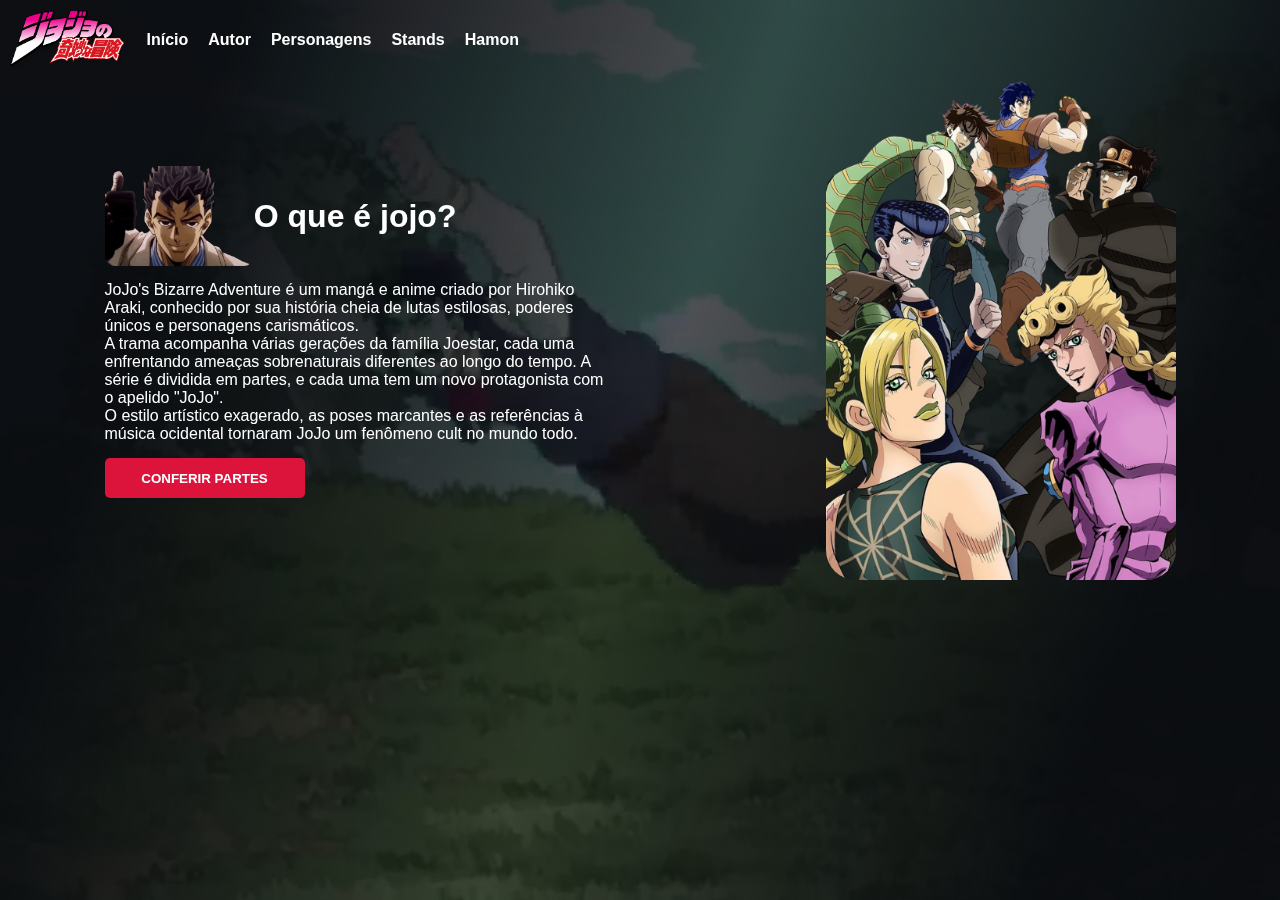
<file: index.html>
<!DOCTYPE html>
<html lang="pt-br">

<head>
    <meta charset="UTF-8">
    <meta name="viewport" content="width=device-width, initial-scale=1.0">
    <title>JoJo bizarre adventures Wiki</title>
    <link rel="stylesheet" href="styles.css">
</head>

<body>
    <header>
        <img src="img/JoJo's_Bizarre_Adventure_logo.png">
        <a href="index.html" class="inicio">Início</a>
        <a href="autor.html" class="autor">Autor</a>
        <a href="personagens.html" class="personagens">Personagens</a>
        <a href="stands.html" class="stands">Stands</a>
        <a href="hamon.html" class="hamon">Hamon</a>
    </header>
    <div class="caixa-mae">
        <section class="caixa-principal">
            <div class="caixa-kira">
                <img src="img/Yoshikage.png" class="kira">
                <h1>O que é jojo?</h1>
            </div>
            <p>JoJo's Bizarre Adventure é um mangá e anime criado por Hirohiko Araki, conhecido por sua história cheia
                de lutas
                estilosas, poderes únicos e personagens carismáticos.<br> A trama acompanha várias gerações da família
                Joestar, cada
                uma enfrentando ameaças sobrenaturais diferentes ao longo do tempo. A série é dividida em partes, e cada
                uma tem
                um novo protagonista com o apelido "JoJo".<br> O estilo artístico exagerado, as poses marcantes e as
                referências à
                música ocidental tornaram JoJo um fenômeno cult no mundo todo.</p>
            <button class="partesbotao">CONFERIR PARTES</button>
            </section>
        <div class="caixa-jojoday">
            <img src="img/Jojoday.png" class="jojoday">
            <div class="video-fundo">
                <video src="img/JojoFundo.webm" autoplay muted loop></video>
                <div class="mascara"></div>
            </div>
        </div>
    </div>
    <script src="scritps.js"></script>
</body>

</html>
</file>
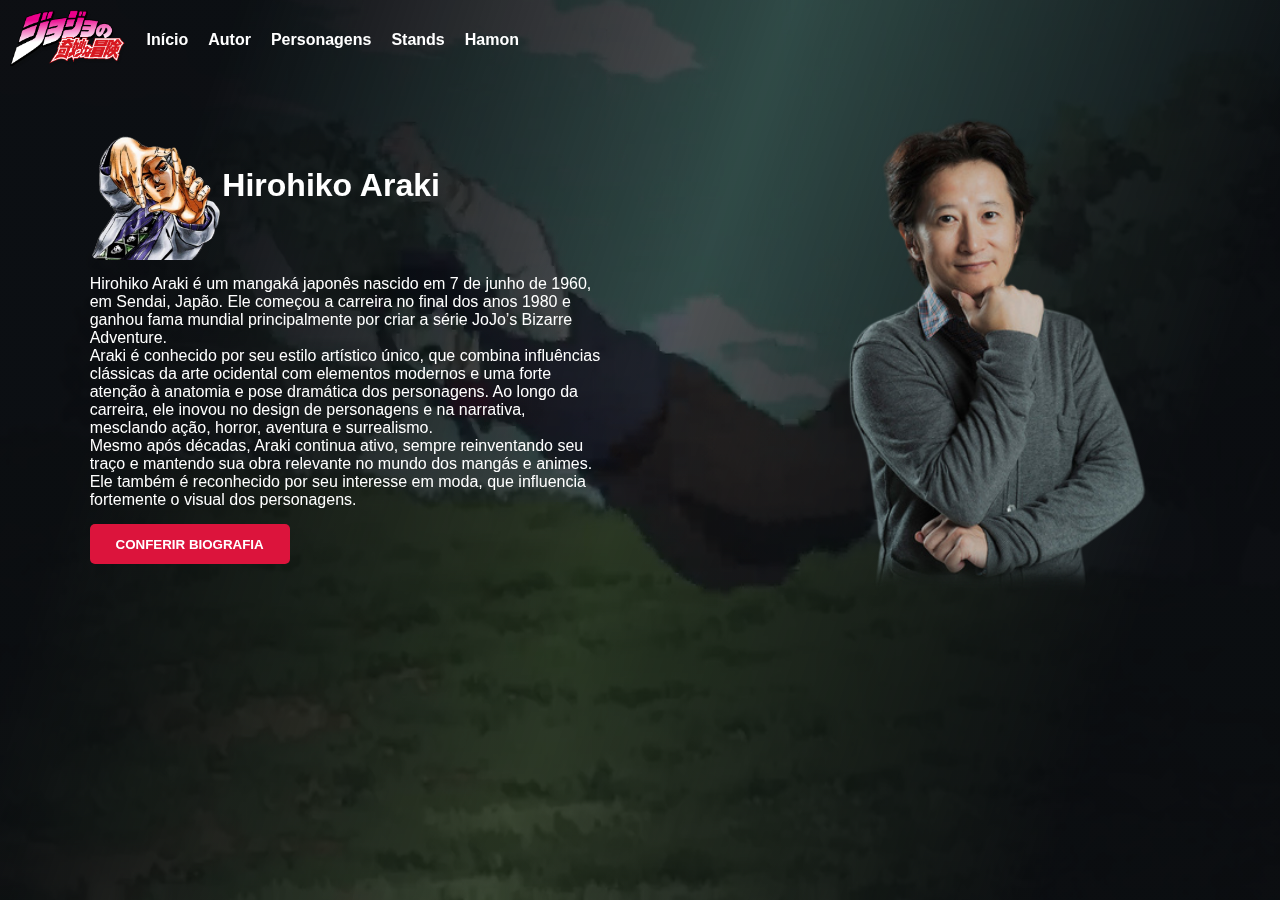
<file: autor.html>
<!DOCTYPE html>
<html lang="pt-br">

<head>
    <meta charset="UTF-8">
    <meta name="viewport" content="width=device-width, initial-scale=1.0">
    <title>JoJo bizarre adventures Wiki</title>
    <link rel="stylesheet" href="styles.css">
</head>

<body>
    <header>
        <img src="img/JoJo's_Bizarre_Adventure_logo.png">
        <a href="index.html" class="inicio">Início</a>
        <a href="autor.html" class="autor">Autor</a>
        <a href="personagens.html" class="personagens">Personagens</a>
        <a href="stands.html" class="stands">Stands</a>
        <a href="hamon.html" class="hamon">Hamon</a>
    </header>
    <section class="caixa-mae">
        <article class="caixa-principal">
            <div class="caixa-kira">
                <img src="img/kira.png" class="bites">
                <h1>Hirohiko Araki</h1>
            </div>
            <p>Hirohiko Araki é um mangaká japonês nascido em 7 de junho de 1960, em Sendai, Japão. Ele começou a
                carreira no final dos anos 1980 e ganhou fama mundial principalmente por criar a série JoJo’s Bizarre
                Adventure.<br> Araki é conhecido por seu estilo artístico único, que combina influências clássicas da
                arte
                ocidental com elementos modernos e uma forte atenção à anatomia e pose dramática dos personagens. Ao
                longo da carreira, ele inovou no design de personagens e na narrativa, mesclando ação, horror, aventura
                e surrealismo.<br> Mesmo após décadas, Araki continua ativo, sempre reinventando seu traço e mantendo
                sua
                obra relevante no mundo dos mangás e animes. Ele também é reconhecido por seu interesse em moda, que
                influencia fortemente o visual dos personagens.</p>
            <a href="bio.html"><button class="biobotao">CONFERIR BIOGRAFIA</button></a>
        </article>
        <div class="caixa-jojoday">
            <img src="img/araki.png" class="araki">
            <div class="video-fundo">
                <video src="img/JojoFundo.webm" autoplay muted loop></video>
                <div class="mascara"></div>
            </div>
        </div>
    </section>
    <script src="scritps.js"></script>
</body>

</html>
</file>
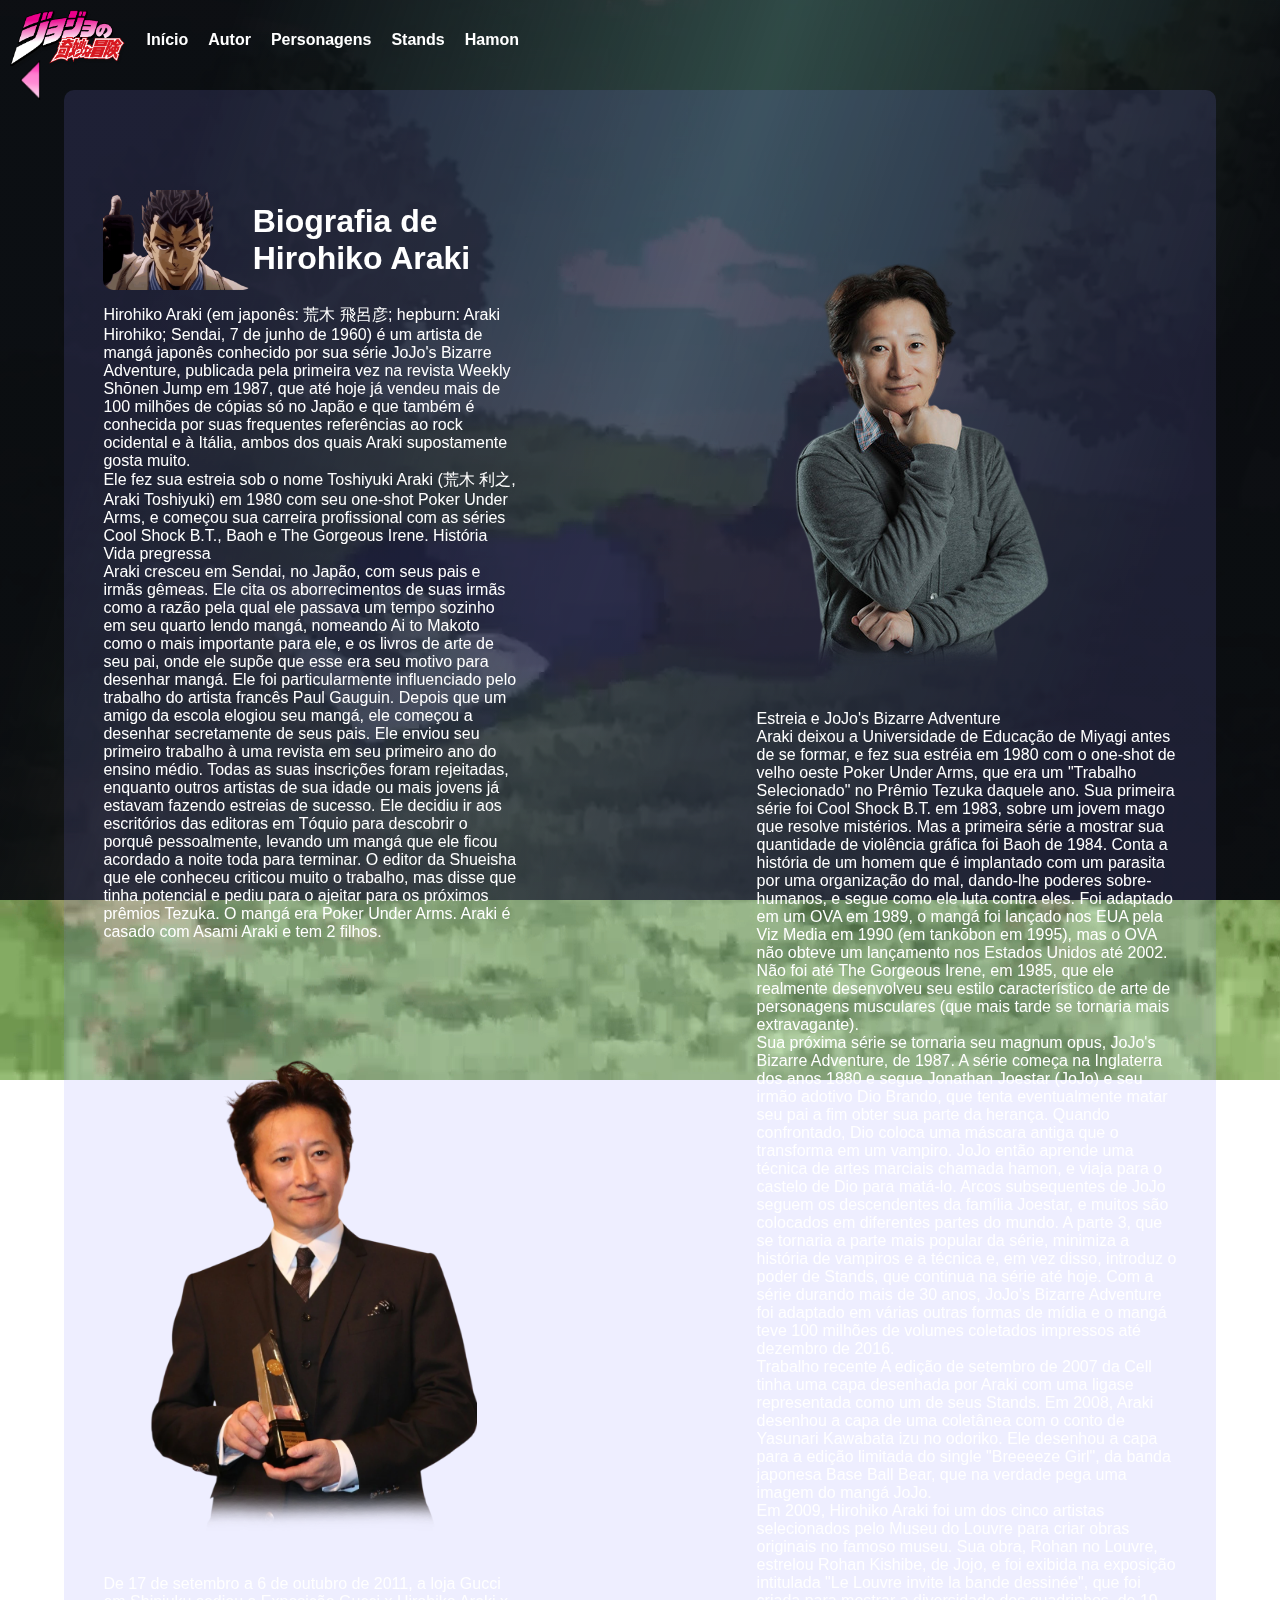
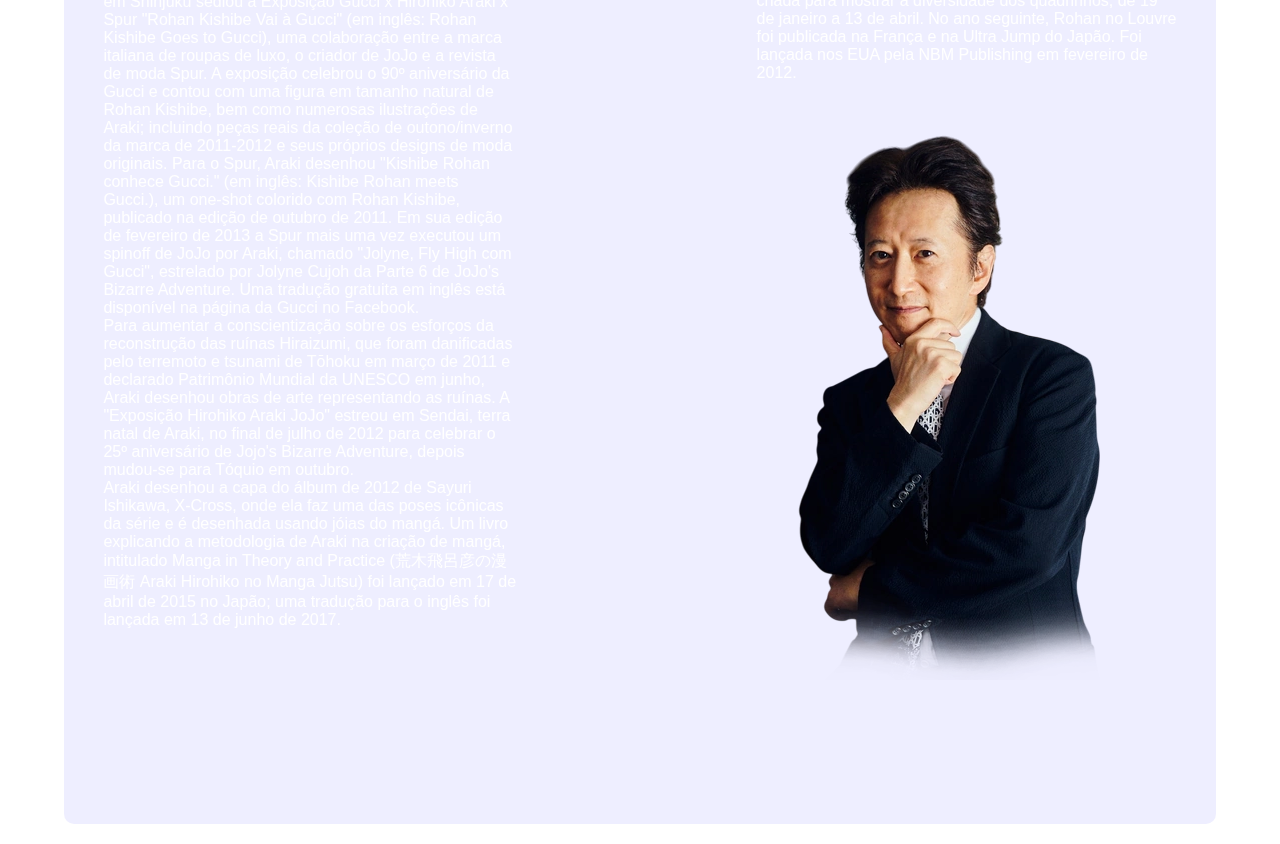
<file: bio.html>
<!DOCTYPE html>
<html lang="pt-br">

<head>
    <meta charset="UTF-8">
    <meta name="viewport" content="width=device-width, initial-scale=1.0">
    <title>JoJo bizarre adventures Wiki</title>
    <link rel="stylesheet" href="styles.css">
</head>

<body>
    <header>
        <img src="img/JoJo's_Bizarre_Adventure_logo.png">
        <a href="index.html" class="inicio">Início</a>
        <a href="autor.html" class="autor">Autor</a>
        <a href="personagens.html" class="personagens">Personagens</a>
        <a href="stands.html" class="stands">Stands</a>
        <a href="hamon.html" class="hamon">Hamon</a>
    </header>
    <div class="voltar">
        <a href="autor.html"><img src="img/voltar.png"></a>
    </div>
    <div class="fundobonitinho">
        <div class="caixa-maebio">
            <section class="caixa-principalbio">
                <div class="caixa-kira">
                    <img src="img/Yoshikage.png" class="kira">
                    <h1>Biografia de Hirohiko Araki</h1>
                </div>
                <p class="bioaraki">Hirohiko Araki (em japonês: 荒木 飛呂彦; hepburn: Araki Hirohiko; Sendai, 7 de junho de
                    1960)
                    é um artista de
                    mangá japonês conhecido por sua série JoJo's Bizarre Adventure, publicada pela primeira vez na
                    revista
                    Weekly Shōnen Jump em 1987, que até hoje já vendeu mais de 100 milhões de cópias só no Japão e que
                    também é conhecida por suas frequentes referências ao rock ocidental e à Itália, ambos dos quais
                    Araki
                    supostamente gosta muito.<br> Ele fez sua estreia sob o nome Toshiyuki Araki (荒木 利之, Araki
                    Toshiyuki) em
                    1980 com seu one-shot Poker Under Arms, e começou sua carreira profissional com as séries Cool Shock
                    B.T., Baoh e The Gorgeous Irene.

                    História<br>
                    Vida pregressa<br>
                    Araki cresceu em Sendai, no Japão, com seus pais e irmãs gêmeas. Ele cita os aborrecimentos de suas
                    irmãs como a razão pela qual ele passava um tempo sozinho em seu quarto lendo mangá, nomeando Ai to
                    Makoto como o mais importante para ele, e os livros de arte de seu pai, onde ele supõe que esse era
                    seu motivo para desenhar mangá. Ele foi particularmente influenciado pelo trabalho do artista
                    francês
                    Paul Gauguin. Depois que um amigo da escola elogiou seu mangá, ele começou a desenhar secretamente
                    de
                    seus pais. Ele enviou seu primeiro trabalho à uma revista em seu primeiro ano do ensino médio. Todas
                    as suas inscrições foram rejeitadas, enquanto outros artistas de sua idade ou mais jovens já estavam
                    fazendo estreias de sucesso. Ele decidiu ir aos escritórios das editoras em Tóquio para descobrir o
                    porquê pessoalmente, levando um mangá que ele ficou acordado a noite toda para terminar. O editor da
                    Shueisha que ele conheceu criticou muito o trabalho, mas disse que tinha potencial e pediu para o
                    ajeitar para os próximos prêmios Tezuka. O mangá era Poker Under Arms. Araki é casado com Asami
                    Araki
                    e tem 2 filhos.
                </p>
                <img src="img/araki2.png" class="arakifoto2">
                <p class="bioaraki">
                    De 17 de setembro a 6 de outubro de 2011, a loja Gucci em Shinjuku sediou a Exposição Gucci x
                    Hirohiko
                    Araki x Spur "Rohan Kishibe Vai à Gucci" (em inglês: Rohan Kishibe Goes to Gucci), uma colaboração
                    entre
                    a marca italiana de roupas de luxo, o criador de JoJo e a revista de moda Spur. A exposição celebrou
                    o 90º aniversário da Gucci e contou com uma figura em tamanho natural de Rohan Kishibe, bem como
                    numerosas ilustrações de Araki; incluindo peças reais da coleção de outono/inverno da marca de
                    2011-2012
                    e seus próprios designs de moda originais. Para o Spur, Araki desenhou "Kishibe Rohan conhece
                    Gucci."
                    (em inglês: Kishibe Rohan meets Gucci.), um one-shot colorido com Rohan Kishibe, publicado na edição
                    de
                    outubro de 2011. Em sua edição de fevereiro de 2013 a Spur mais uma vez executou um spinoff de JoJo
                    por Araki, chamado "Jolyne, Fly High com Gucci", estrelado por Jolyne Cujoh da Parte 6 de JoJo's
                    Bizarre
                    Adventure. Uma tradução gratuita em inglês está disponível na página da Gucci no Facebook.
                    <br>
                    Para aumentar a conscientização sobre os esforços da reconstrução das ruínas Hiraizumi, que foram
                    danificadas pelo terremoto e tsunami de Tōhoku em março de 2011 e declarado Patrimônio Mundial da
                    UNESCO
                    em junho, Araki desenhou obras de arte representando as ruínas. A "Exposição Hirohiko Araki JoJo"
                    estreou em Sendai, terra natal de Araki, no final de julho de 2012 para celebrar o 25º aniversário
                    de
                    Jojo's Bizarre Adventure, depois mudou-se para Tóquio em outubro.
                    <br>
                    Araki desenhou a capa do álbum de 2012 de Sayuri Ishikawa, X-Cross, onde ela faz uma das poses
                    icônicas
                    da série e é desenhada usando jóias do mangá. Um livro explicando a metodologia de Araki na criação
                    de
                    mangá, intitulado Manga in Theory and Practice (荒木飛呂彦の漫画術 Araki Hirohiko no Manga Jutsu) foi lançado
                    em
                    17 de abril de 2015 no Japão; uma tradução para o inglês foi lançada em 13 de junho de 2017.
                </p>
            </section>
            <section class="caixa-bioaraki">
                <div class=caixafotoaraki2><img src="img/araki.png" class="arakifoto"></div>
                <p class="texto2">Estreia e JoJo's Bizarre Adventure<br>
                    Araki deixou a Universidade de Educação de Miyagi antes de se formar, e fez sua estréia em 1980 com
                    o
                    one-shot de velho oeste Poker Under Arms, que era um "Trabalho Selecionado" no Prêmio Tezuka daquele
                    ano. Sua primeira série foi Cool Shock B.T. em 1983, sobre um jovem mago que resolve mistérios.
                    Mas a primeira série a mostrar sua quantidade de violência gráfica foi Baoh de 1984. Conta a
                    história
                    de um homem que é implantado com um parasita por uma organização do mal, dando-lhe poderes
                    sobre-humanos, e segue como ele luta contra eles. Foi adaptado em um OVA em 1989, o mangá foi
                    lançado
                    nos EUA pela Viz Media em 1990 (em tankōbon em 1995), mas o OVA não obteve um lançamento nos Estados
                    Unidos até 2002. Não foi até The Gorgeous Irene, em 1985, que ele realmente desenvolveu seu estilo
                    característico de arte de personagens musculares (que mais tarde se tornaria mais extravagante).
                    <br>
                    Sua próxima série se tornaria seu magnum opus, JoJo's Bizarre Adventure, de 1987. A série começa na
                    Inglaterra dos anos 1880 e segue Jonathan Joestar (JoJo) e seu irmão adotivo Dio Brando, que tenta
                    eventualmente matar seu pai a fim obter sua parte da herança. Quando confrontado, Dio coloca uma
                    máscara antiga que o transforma em um vampiro. JoJo então aprende uma técnica de artes marciais
                    chamada
                    hamon, e viaja para o castelo de Dio para matá-lo. Arcos subsequentes de JoJo seguem os descendentes
                    da
                    família Joestar, e muitos são colocados em diferentes partes do mundo. A parte 3, que se tornaria a
                    parte mais popular da série, minimiza a história de vampiros e a técnica e, em vez disso, introduz o
                    poder de Stands, que continua na série até hoje. Com a série durando mais de 30 anos, JoJo's
                    Bizarre Adventure foi adaptado em várias outras formas de mídia e o mangá teve 100 milhões de
                    volumes
                    coletados impressos até dezembro de 2016.
                    <br>
                    Trabalho recente
                    A edição de setembro de 2007 da Cell tinha uma capa desenhada por Araki com uma ligase representada
                    como
                    um de seus Stands. Em 2008, Araki desenhou a capa de uma coletânea com o conto de Yasunari
                    Kawabata izu no odoriko. Ele desenhou a capa para a edição limitada do single "Breeeeze Girl", da
                    banda japonesa Base Ball Bear, que na verdade pega uma imagem do mangá JoJo.
                    <br>
                    Em 2009, Hirohiko Araki foi um dos cinco artistas selecionados pelo Museu do Louvre para criar obras
                    originais no famoso museu. Sua obra, Rohan no Louvre, estrelou Rohan Kishibe, de Jojo, e foi exibida
                    na
                    exposição intitulada "Le Louvre invite la bande dessinée", que foi criada para mostrar a diversidade
                    dos
                    quadrinhos, de 19 de janeiro a 13 de abril. No ano seguinte, Rohan no Louvre foi publicada na França
                    e na Ultra Jump do Japão. Foi lançada nos EUA pela NBM Publishing em fevereiro de 2012.
                </p>
                <div class=caixafotoaraki2><img src="img/araki3.png" class="arakifoto"></div>
        </div>
        <div class="video-fundo">
            <video src="img/JojoFundo.webm" autoplay muted loop></video>
            <div class="mascara"></div>
        </div>
        </section>
    </div>
    <script src="scritps.js"></script>
</body>

</html>
</file>
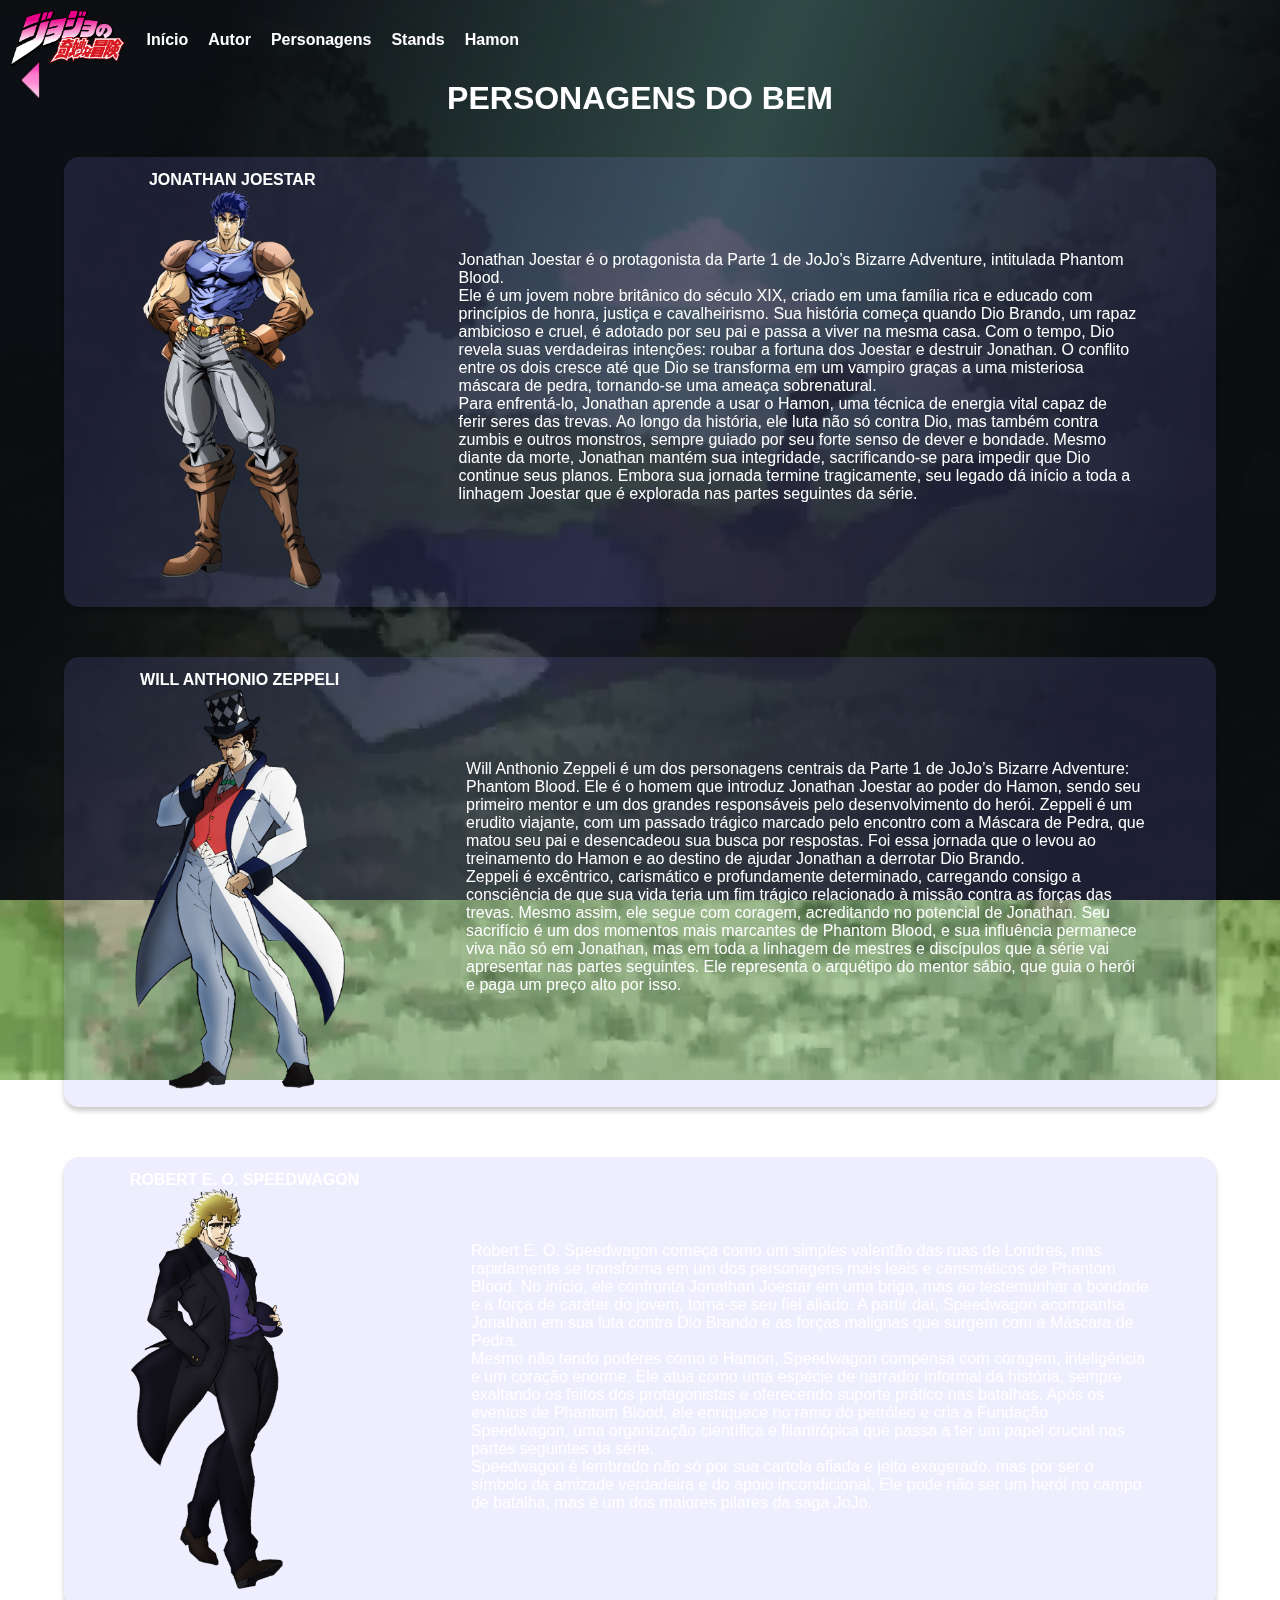
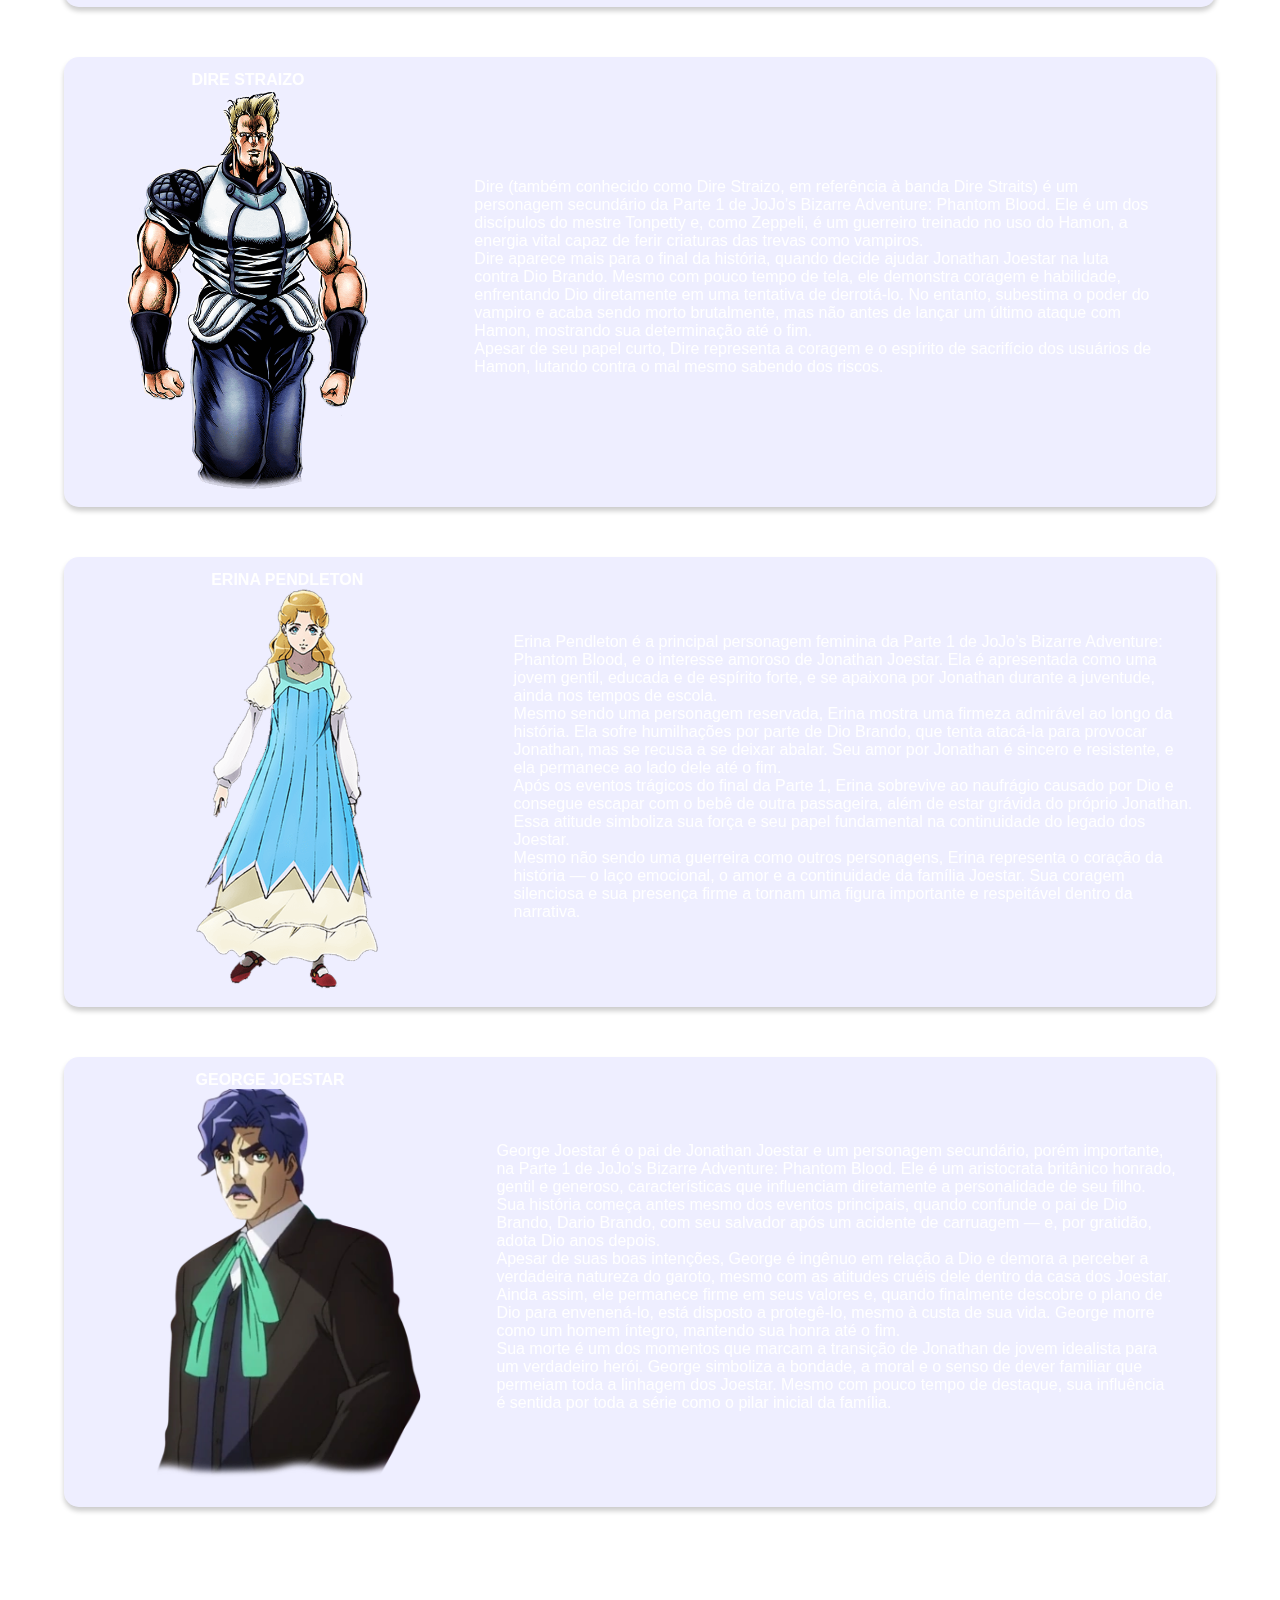
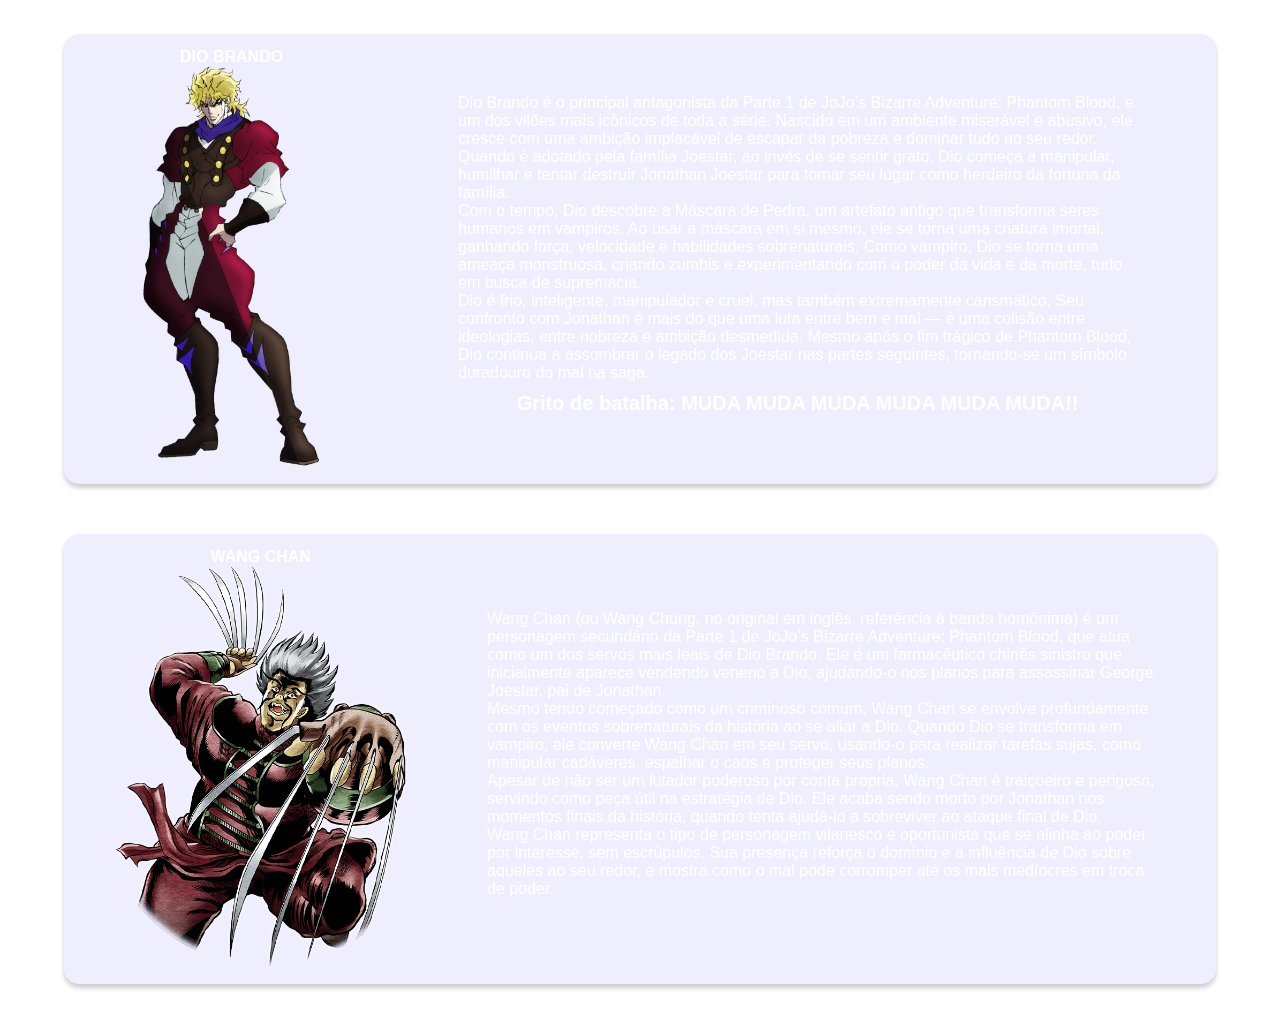
<file: pers1.html>
<!DOCTYPE html>
<html lang="pt-br">

<head>
    <meta charset="UTF-8">
    <meta name="viewport" content="width=device-width, initial-scale=1.0">
    <title>JoJo bizarre adventures Wiki</title>
    <link rel="stylesheet" href="styles.css">
</head>

<body>
    <header>
        <img src="img/JoJo's_Bizarre_Adventure_logo.png">
        <a href="index.html" class="inicio">Início</a>
        <a href="autor.html" class="autor">Autor</a>
        <a href="personagens.html" class="personagens">Personagens</a>
        <a href="stands.html" class="stands">Stands</a>
        <a href="hamon.html" class="hamon">Hamon</a>
    </header>
    <div class="voltar">
        <a href="personagens.html"><img src="img/voltar.png"></a>
    </div>
    <h1 class="dobem">PERSONAGENS DO BEM</h1>
    <div class="caixa-mae">
        <section class="caixaperso">
            <article class="nomeepers">
                <div class="aquioperso">
                    <p>JONATHAN JOESTAR</p>
                    <img src="img/Jonathan.png" class="jonathanimg">
                </div>
                <div class="info">
                    <p>Jonathan Joestar é o protagonista da Parte 1 de JoJo’s Bizarre Adventure, intitulada Phantom
                        Blood.<br>
                        Ele é um jovem nobre britânico do século XIX, criado em uma família rica e educado com
                        princípios de
                        honra, justiça e cavalheirismo. Sua história começa quando Dio Brando, um rapaz ambicioso e
                        cruel, é
                        adotado por seu pai e passa a viver na mesma casa. Com o tempo, Dio revela suas verdadeiras
                        intenções: roubar a fortuna dos Joestar e destruir Jonathan. O conflito entre os dois cresce até
                        que
                        Dio se transforma em um vampiro graças a uma misteriosa máscara de pedra, tornando-se uma ameaça
                        sobrenatural.<br>

                        Para enfrentá-lo, Jonathan aprende a usar o Hamon, uma técnica de energia vital capaz de ferir
                        seres
                        das trevas. Ao longo da história, ele luta não só contra Dio, mas também contra zumbis e outros
                        monstros, sempre guiado por seu forte senso de dever e bondade. Mesmo diante da morte, Jonathan
                        mantém sua integridade, sacrificando-se para impedir que Dio continue seus planos. Embora sua
                        jornada termine tragicamente, seu legado dá início a toda a linhagem Joestar que é explorada nas
                        partes seguintes da série.</p>
                </div>
            </article>
            <article class="nomeepers">
                <div class="aquioperso">
                    <p>WILL ANTHONIO ZEPPELI</p>
                    <img src="img/zeppeli1.png" class="jonathanimg">
                </div>
                <div class="info">
                    <p>Will Anthonio Zeppeli é um dos personagens centrais da Parte 1 de JoJo’s Bizarre Adventure:
                        Phantom Blood. Ele é o homem que introduz Jonathan Joestar ao poder do Hamon, sendo seu primeiro
                        mentor e um dos grandes responsáveis pelo desenvolvimento do herói. Zeppeli é um erudito
                        viajante, com um passado trágico marcado pelo encontro com a Máscara de Pedra, que matou seu pai
                        e desencadeou sua busca por respostas. Foi essa jornada que o levou ao treinamento do Hamon e ao
                        destino de ajudar Jonathan a derrotar Dio Brando.
                        <br>
                        Zeppeli é excêntrico, carismático e profundamente determinado, carregando consigo a consciência
                        de que sua vida teria um fim trágico relacionado à missão contra as forças das trevas. Mesmo
                        assim, ele segue com coragem, acreditando no potencial de Jonathan. Seu sacrifício é um dos
                        momentos mais marcantes de Phantom Blood, e sua influência permanece viva não só em Jonathan,
                        mas em toda a linhagem de mestres e discípulos que a série vai apresentar nas partes seguintes.
                        Ele representa o arquétipo do mentor sábio, que guia o herói e paga um preço alto por isso.
                    </p>
                </div>
            </article>
            <article class="nomeepers">
                <div class="aquioperso">
                    <p>ROBERT E. O. SPEEDWAGON</p>
                    <img src="img/speedwagon1.png" class="jonathanimg">
                </div>
                <div class="info">
                    <p>Robert E. O. Speedwagon começa como um simples valentão das ruas de Londres, mas rapidamente se
                        transforma em um dos personagens mais leais e carismáticos de Phantom Blood. No início, ele
                        confronta Jonathan Joestar em uma briga, mas ao testemunhar a bondade e a força de caráter do
                        jovem, torna-se seu fiel aliado. A partir daí, Speedwagon acompanha Jonathan em sua luta contra
                        Dio Brando e as forças malignas que surgem com a Máscara de Pedra.
                        <br>
                        Mesmo não tendo poderes como o Hamon, Speedwagon compensa com coragem, inteligência e um coração
                        enorme. Ele atua como uma espécie de narrador informal da história, sempre exaltando os feitos
                        dos protagonistas e oferecendo suporte prático nas batalhas. Após os eventos de Phantom Blood,
                        ele enriquece no ramo do petróleo e cria a Fundação Speedwagon, uma organização científica e
                        filantrópica que passa a ter um papel crucial nas partes seguintes da série.
                        <br>
                        Speedwagon é lembrado não só por sua cartola afiada e jeito exagerado, mas por ser o símbolo da
                        amizade verdadeira e do apoio incondicional. Ele pode não ser um herói no campo de batalha, mas
                        é um dos maiores pilares da saga JoJo.
                    </p>
                </div>
            </article>
            <article class="nomeepers">
                <div class="aquioperso">
                    <p>DIRE STRAIZO</p>
                    <img src="img/dire.png" class="jonathanimg">
                </div>
                <div class="info">
                    <p>Dire (também conhecido como Dire Straizo, em referência à banda Dire Straits) é um personagem
                        secundário da Parte 1 de JoJo’s Bizarre Adventure: Phantom Blood. Ele é um dos discípulos do
                        mestre Tonpetty e, como Zeppeli, é um guerreiro treinado no uso do Hamon, a energia vital capaz
                        de ferir criaturas das trevas como vampiros.
                        <br>
                        Dire aparece mais para o final da história, quando decide ajudar Jonathan Joestar na luta contra
                        Dio Brando. Mesmo com pouco tempo de tela, ele demonstra coragem e habilidade, enfrentando Dio
                        diretamente em uma tentativa de derrotá-lo. No entanto, subestima o poder do vampiro e acaba
                        sendo morto brutalmente, mas não antes de lançar um último ataque com Hamon, mostrando sua
                        determinação até o fim.
                        <br>
                        Apesar de seu papel curto, Dire representa a coragem e o espírito de sacrifício dos usuários de
                        Hamon, lutando contra o mal mesmo sabendo dos riscos.
                    </p>
                </div>
            </article>
            <article class="nomeepers">
                <div class="aquioperso">
                    <p>ERINA PENDLETON</p>
                    <img src="img/erina1.png" class="jonathanimg">
                </div>
                <div class="info">
                    <p>Erina Pendleton é a principal personagem feminina da Parte 1 de JoJo’s Bizarre Adventure: Phantom
                        Blood, e o interesse amoroso de Jonathan Joestar. Ela é apresentada como uma jovem gentil,
                        educada e de espírito forte, e se apaixona por Jonathan durante a juventude, ainda nos tempos de
                        escola.
                        <br>
                        Mesmo sendo uma personagem reservada, Erina mostra uma firmeza admirável ao longo da história.
                        Ela sofre humilhações por parte de Dio Brando, que tenta atacá-la para provocar Jonathan, mas se
                        recusa a se deixar abalar. Seu amor por Jonathan é sincero e resistente, e ela permanece ao lado
                        dele até o fim.
                        <br>
                        Após os eventos trágicos do final da Parte 1, Erina sobrevive ao naufrágio causado por Dio e
                        consegue escapar com o bebê de outra passageira, além de estar grávida do próprio Jonathan. Essa
                        atitude simboliza sua força e seu papel fundamental na continuidade do legado dos Joestar.
                        <br>
                        Mesmo não sendo uma guerreira como outros personagens, Erina representa o coração da história —
                        o laço emocional, o amor e a continuidade da família Joestar. Sua coragem silenciosa e sua
                        presença firme a tornam uma figura importante e respeitável dentro da narrativa.
                    </p>
                </div>
            </article>
            <article class="nomeepers">
                <div class="aquioperso">
                    <p>GEORGE JOESTAR</p>
                    <img src="img/george.png" class="jonathanimg">
                </div>
                <div class="info">
                    <p>George Joestar é o pai de Jonathan Joestar e um personagem secundário, porém importante, na Parte
                        1 de JoJo’s Bizarre Adventure: Phantom Blood. Ele é um aristocrata britânico honrado, gentil e
                        generoso, características que influenciam diretamente a personalidade de seu filho. Sua história
                        começa antes mesmo dos eventos principais, quando confunde o pai de Dio Brando, Dario Brando,
                        com seu salvador após um acidente de carruagem — e, por gratidão, adota Dio anos depois.
                        <br>
                        Apesar de suas boas intenções, George é ingênuo em relação a Dio e demora a perceber a
                        verdadeira natureza do garoto, mesmo com as atitudes cruéis dele dentro da casa dos Joestar.
                        Ainda assim, ele permanece firme em seus valores e, quando finalmente descobre o plano de Dio
                        para envenená-lo, está disposto a protegê-lo, mesmo à custa de sua vida. George morre como um
                        homem íntegro, mantendo sua honra até o fim.
                        <br>
                        Sua morte é um dos momentos que marcam a transição de Jonathan de jovem idealista para um
                        verdadeiro herói. George simboliza a bondade, a moral e o senso de dever familiar que permeiam
                        toda a linhagem dos Joestar. Mesmo com pouco tempo de destaque, sua influência é sentida por
                        toda a série como o pilar inicial da família.
                    </p>
                </div>
            </article>
            <h1 class="antagonistas">ANTAGONISTAS</h1>
            <article class="nomeepers">
                <div class="aquioperso">
                    <p>DIO BRANDO</p>
                    <img src="img/diobrando1.png" class="jonathanimg">
                </div>
                <div class="info">
                    <p>Dio Brando é o principal antagonista da Parte 1 de JoJo’s Bizarre Adventure: Phantom Blood, e um
                        dos vilões mais icônicos de toda a série. Nascido em um ambiente miserável e abusivo, ele cresce
                        com uma ambição implacável de escapar da pobreza e dominar tudo ao seu redor. Quando é adotado
                        pela família Joestar, ao invés de se sentir grato, Dio começa a manipular, humilhar e tentar
                        destruir Jonathan Joestar para tomar seu lugar como herdeiro da fortuna da família.
                        <br>
                        Com o tempo, Dio descobre a Máscara de Pedra, um artefato antigo que transforma seres humanos em
                        vampiros. Ao usar a máscara em si mesmo, ele se torna uma criatura imortal, ganhando força,
                        velocidade e habilidades sobrenaturais. Como vampiro, Dio se torna uma ameaça monstruosa,
                        criando zumbis e experimentando com o poder da vida e da morte, tudo em busca de supremacia.
                        <br>
                        Dio é frio, inteligente, manipulador e cruel, mas também extremamente carismático. Seu confronto
                        com Jonathan é mais do que uma luta entre bem e mal — é uma colisão entre ideologias, entre
                        nobreza e ambição desmedida. Mesmo após o fim trágico de Phantom Blood, Dio continua a assombrar
                        o legado dos Joestar nas partes seguintes, tornando-se um símbolo duradouro do mal na saga.
                    <h1 class="mudamuda">Grito de batalha: MUDA MUDA MUDA MUDA MUDA MUDA!!</h1>
                    </p>
                </div>
            </article>
            <article class="nomeepers">
                <div class="aquioperso">
                    <p>WANG CHAN</p>
                    <img src="img/wangchan.png" class="jonathanimg">
                </div>
                <div class="info">
                    <p>Wang Chan (ou Wang Chung, no original em inglês, referência à banda homônima) é um personagem
                        secundário da Parte 1 de JoJo’s Bizarre Adventure: Phantom Blood, que atua como um dos servos
                        mais leais de Dio Brando. Ele é um farmacêutico chinês sinistro que inicialmente aparece
                        vendendo veneno a Dio, ajudando-o nos planos para assassinar George Joestar, pai de Jonathan.
                        <br>
                        Mesmo tendo começado como um criminoso comum, Wang Chan se envolve profundamente com os eventos
                        sobrenaturais da história ao se aliar a Dio. Quando Dio se transforma em vampiro, ele converte
                        Wang Chan em seu servo, usando-o para realizar tarefas sujas, como manipular cadáveres, espalhar
                        o caos e proteger seus planos.
                        <br>
                        Apesar de não ser um lutador poderoso por conta própria, Wang Chan é traiçoeiro e perigoso,
                        servindo como peça útil na estratégia de Dio. Ele acaba sendo morto por Jonathan nos momentos
                        finais da história, quando tenta ajudá-lo a sobreviver ao ataque final de Dio.
                        <br>
                        Wang Chan representa o tipo de personagem vilanesco e oportunista que se alinha ao poder por
                        interesse, sem escrúpulos. Sua presença reforça o domínio e a influência de Dio sobre aqueles ao
                        seu redor, e mostra como o mal pode corromper até os mais medíocres em troca de poder.
                    </p>
                </div>
            </article>
        </section>
        <div class="video-fundo">
            <video src="img/JojoFundo.webm" autoplay muted loop></video>
            <div class="mascara"></div>
        </div>
    </div>
    <script src="scritps.js"></script>
</body>

</html>
</file>
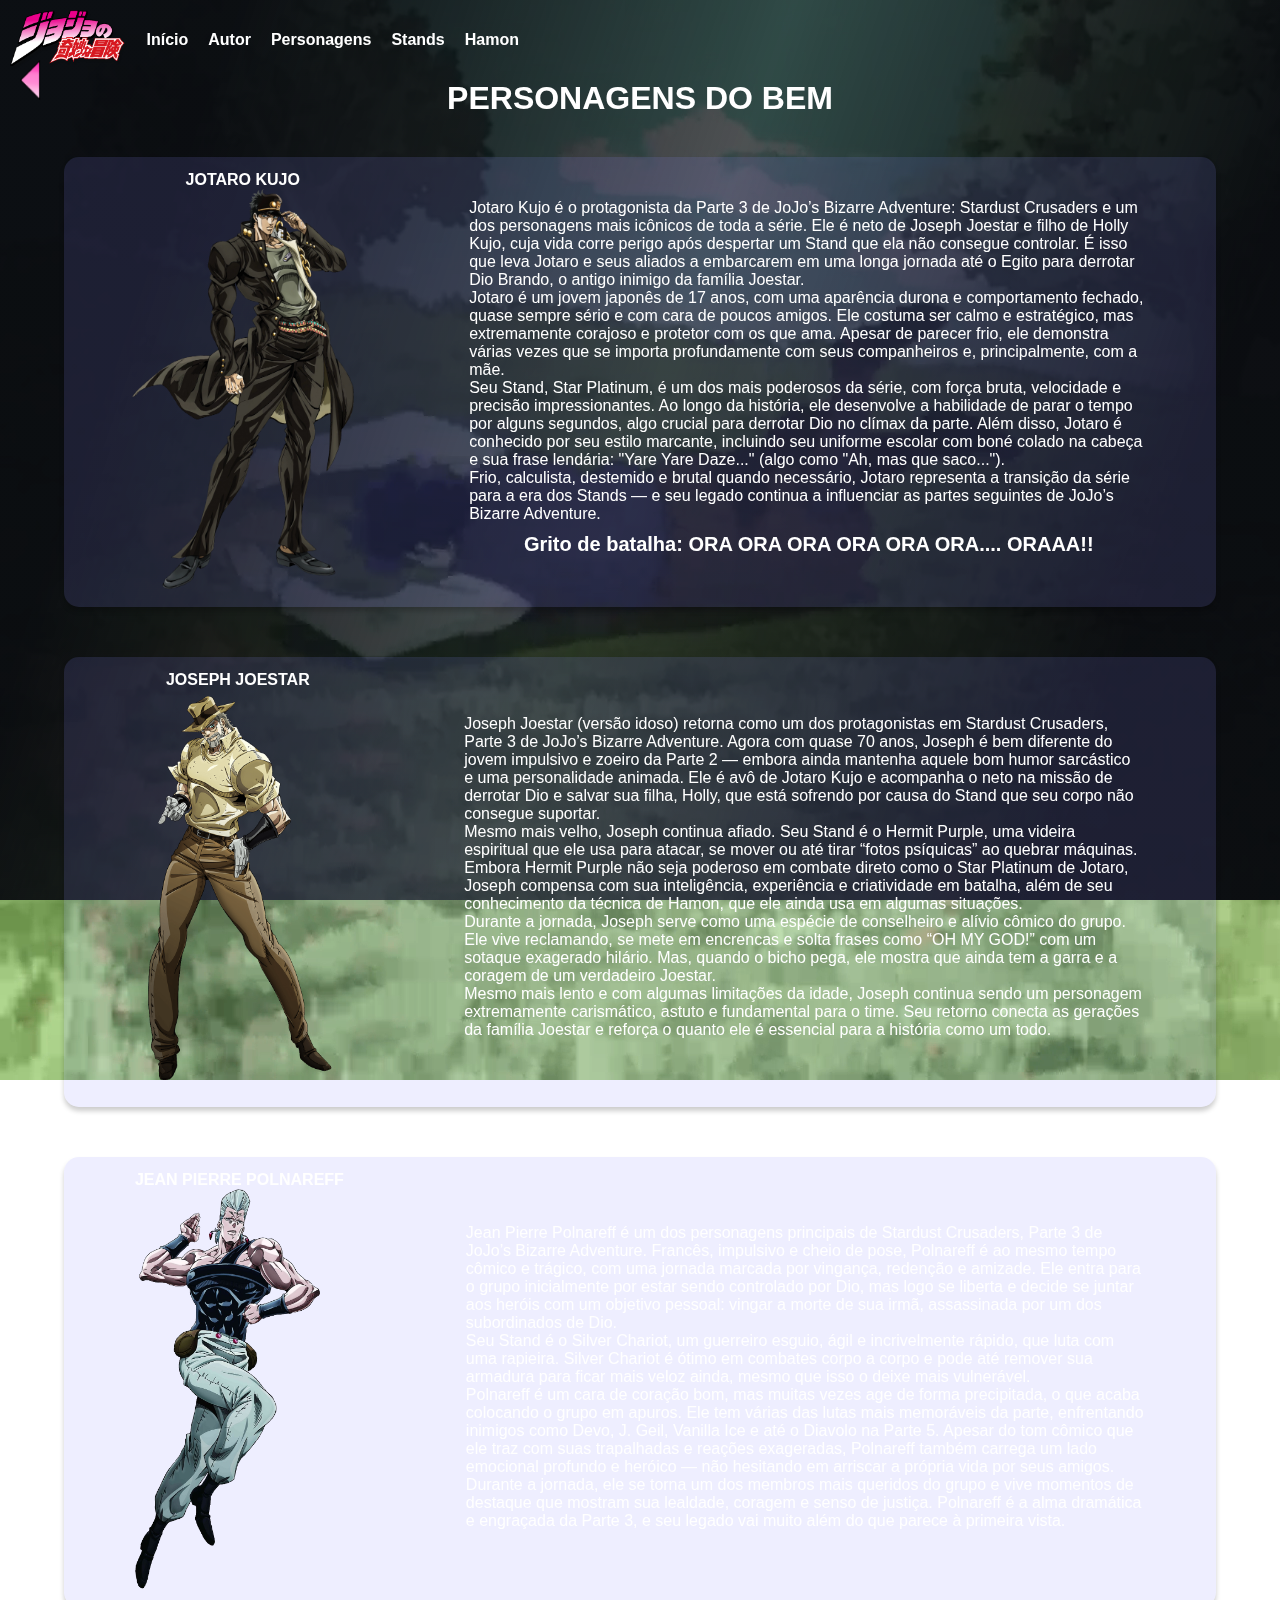
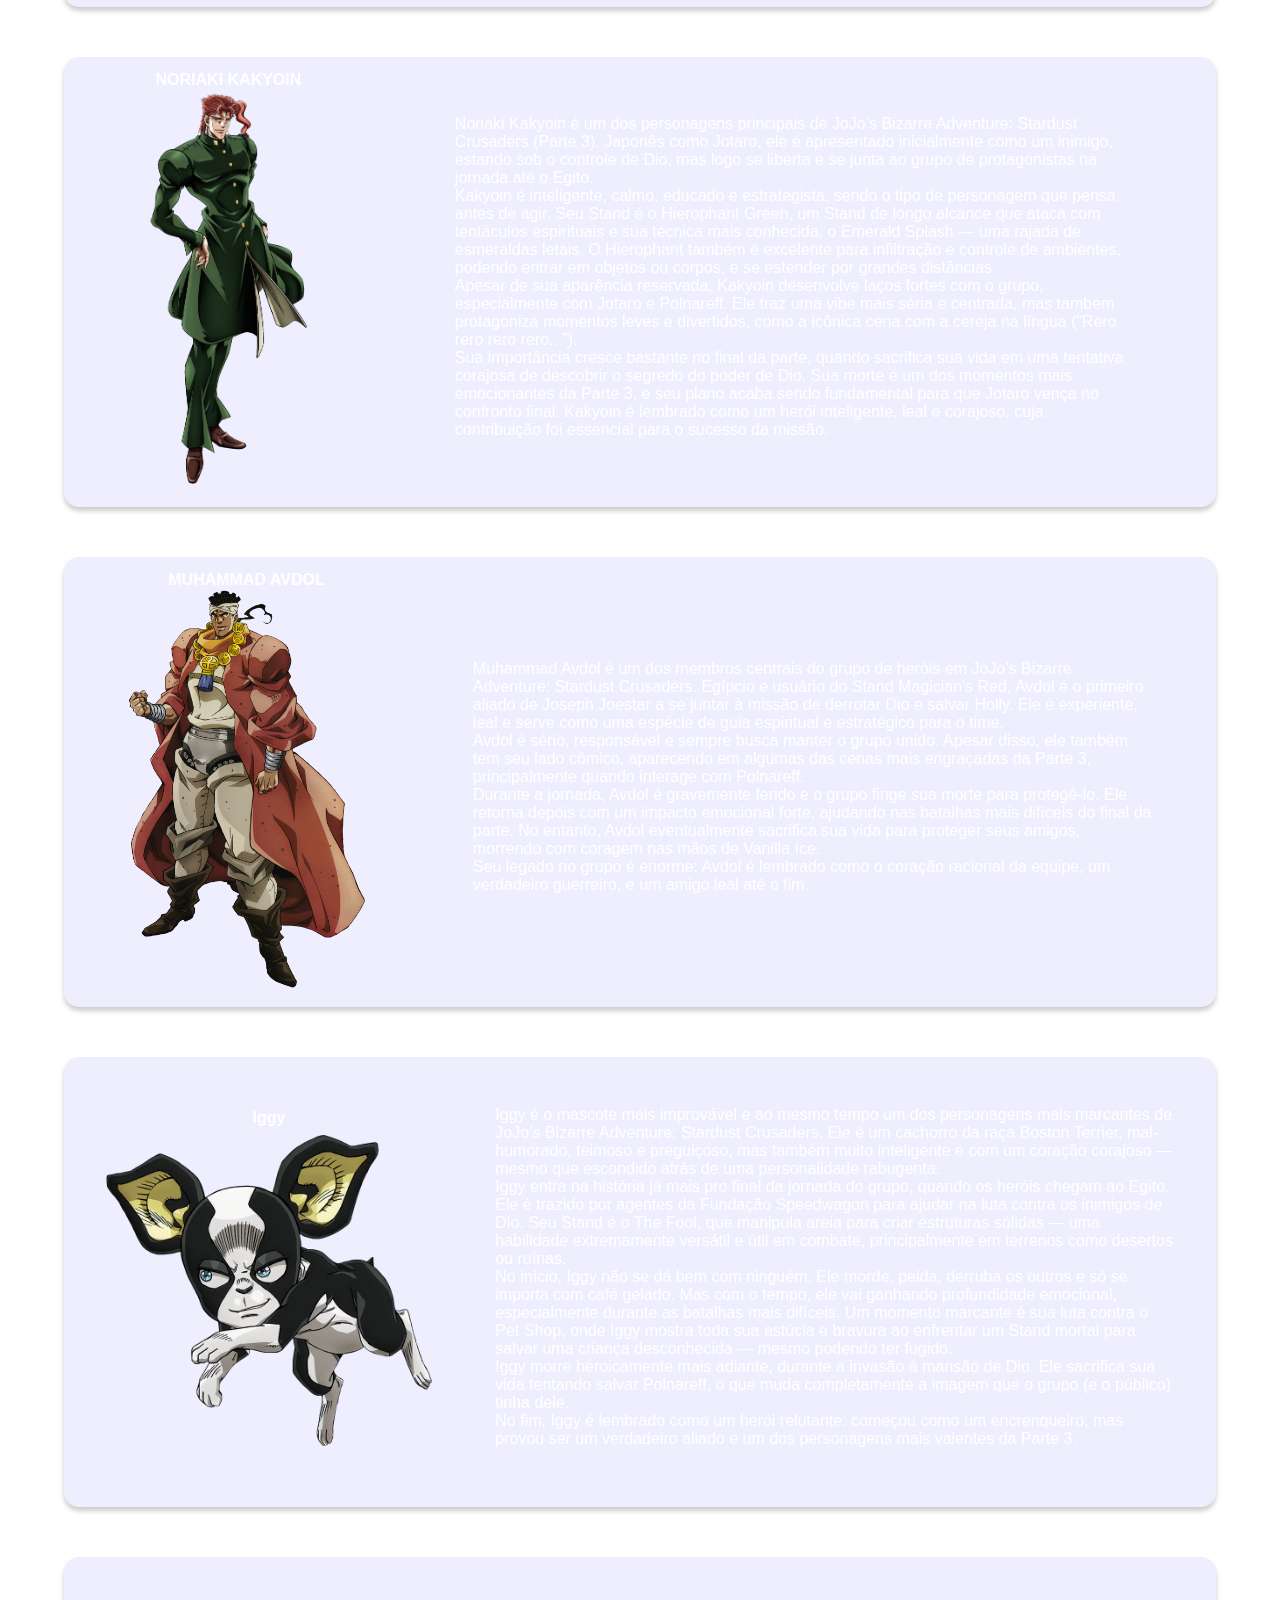
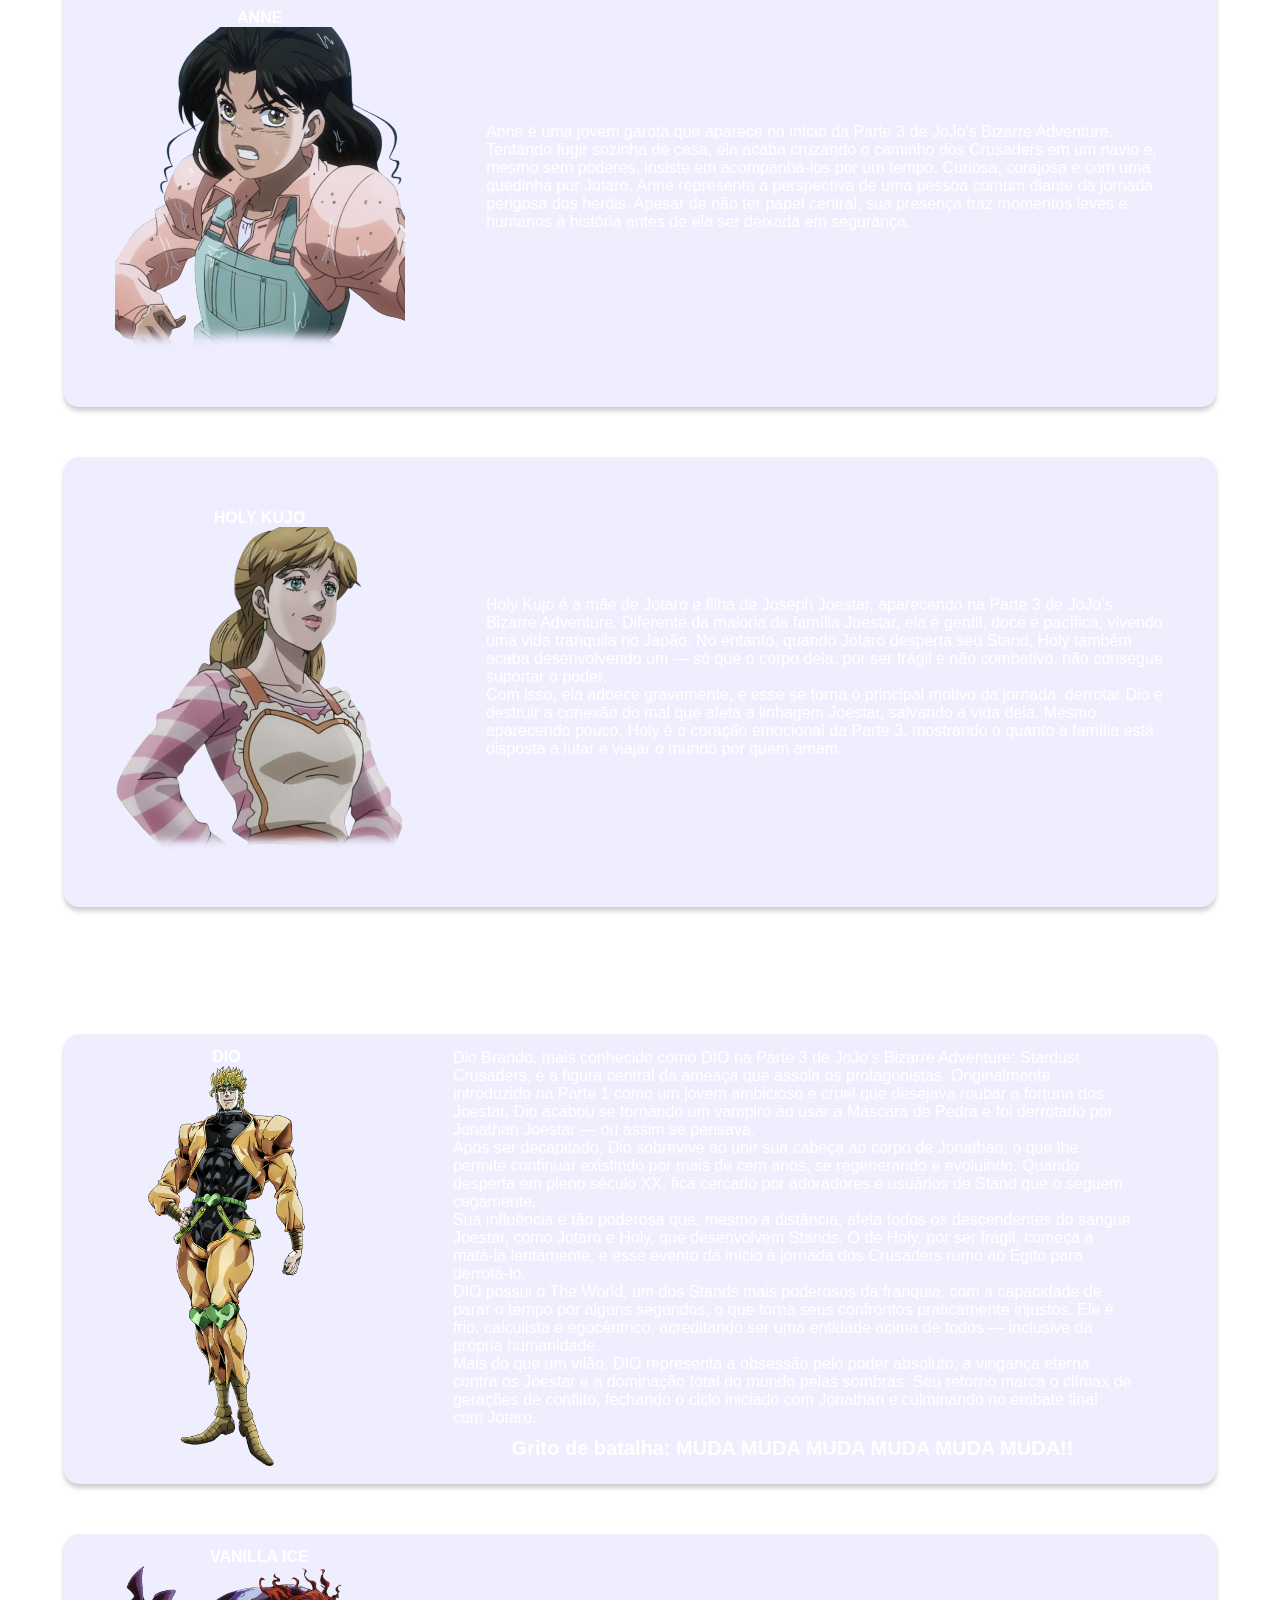
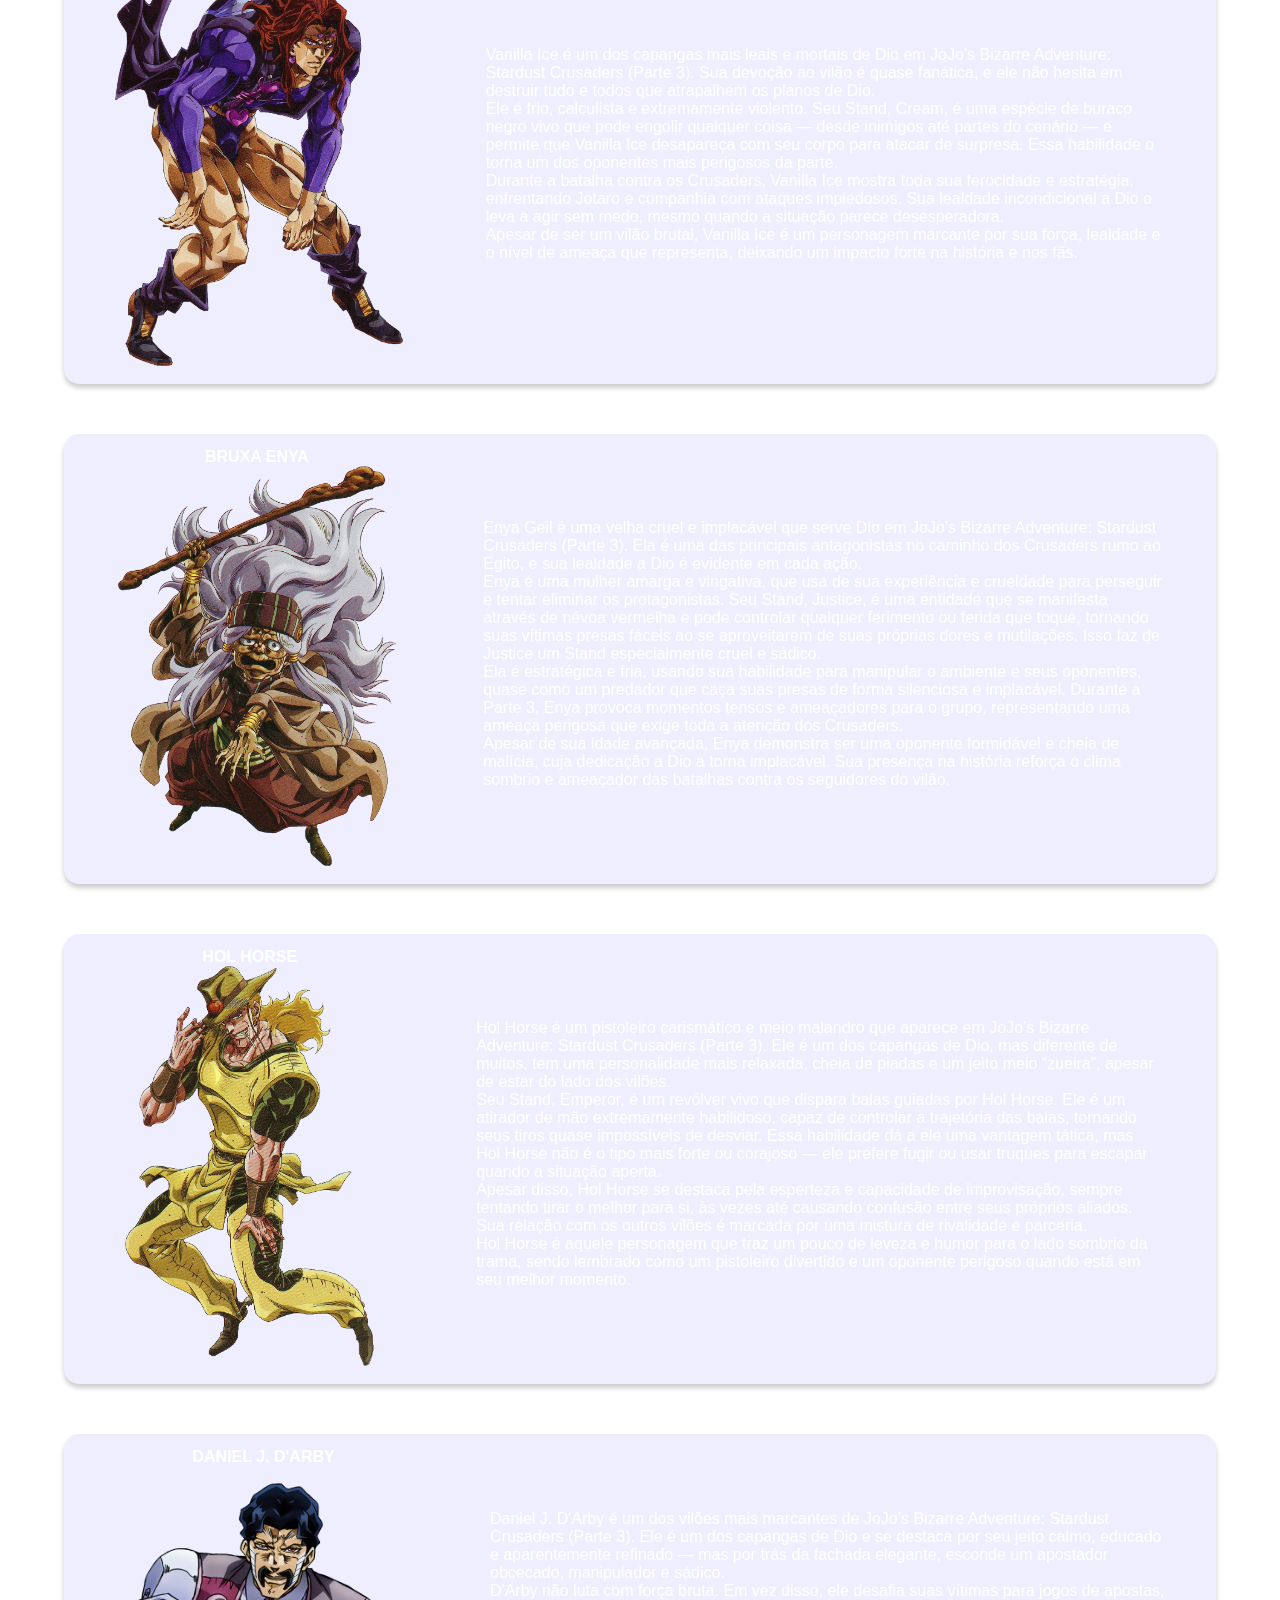
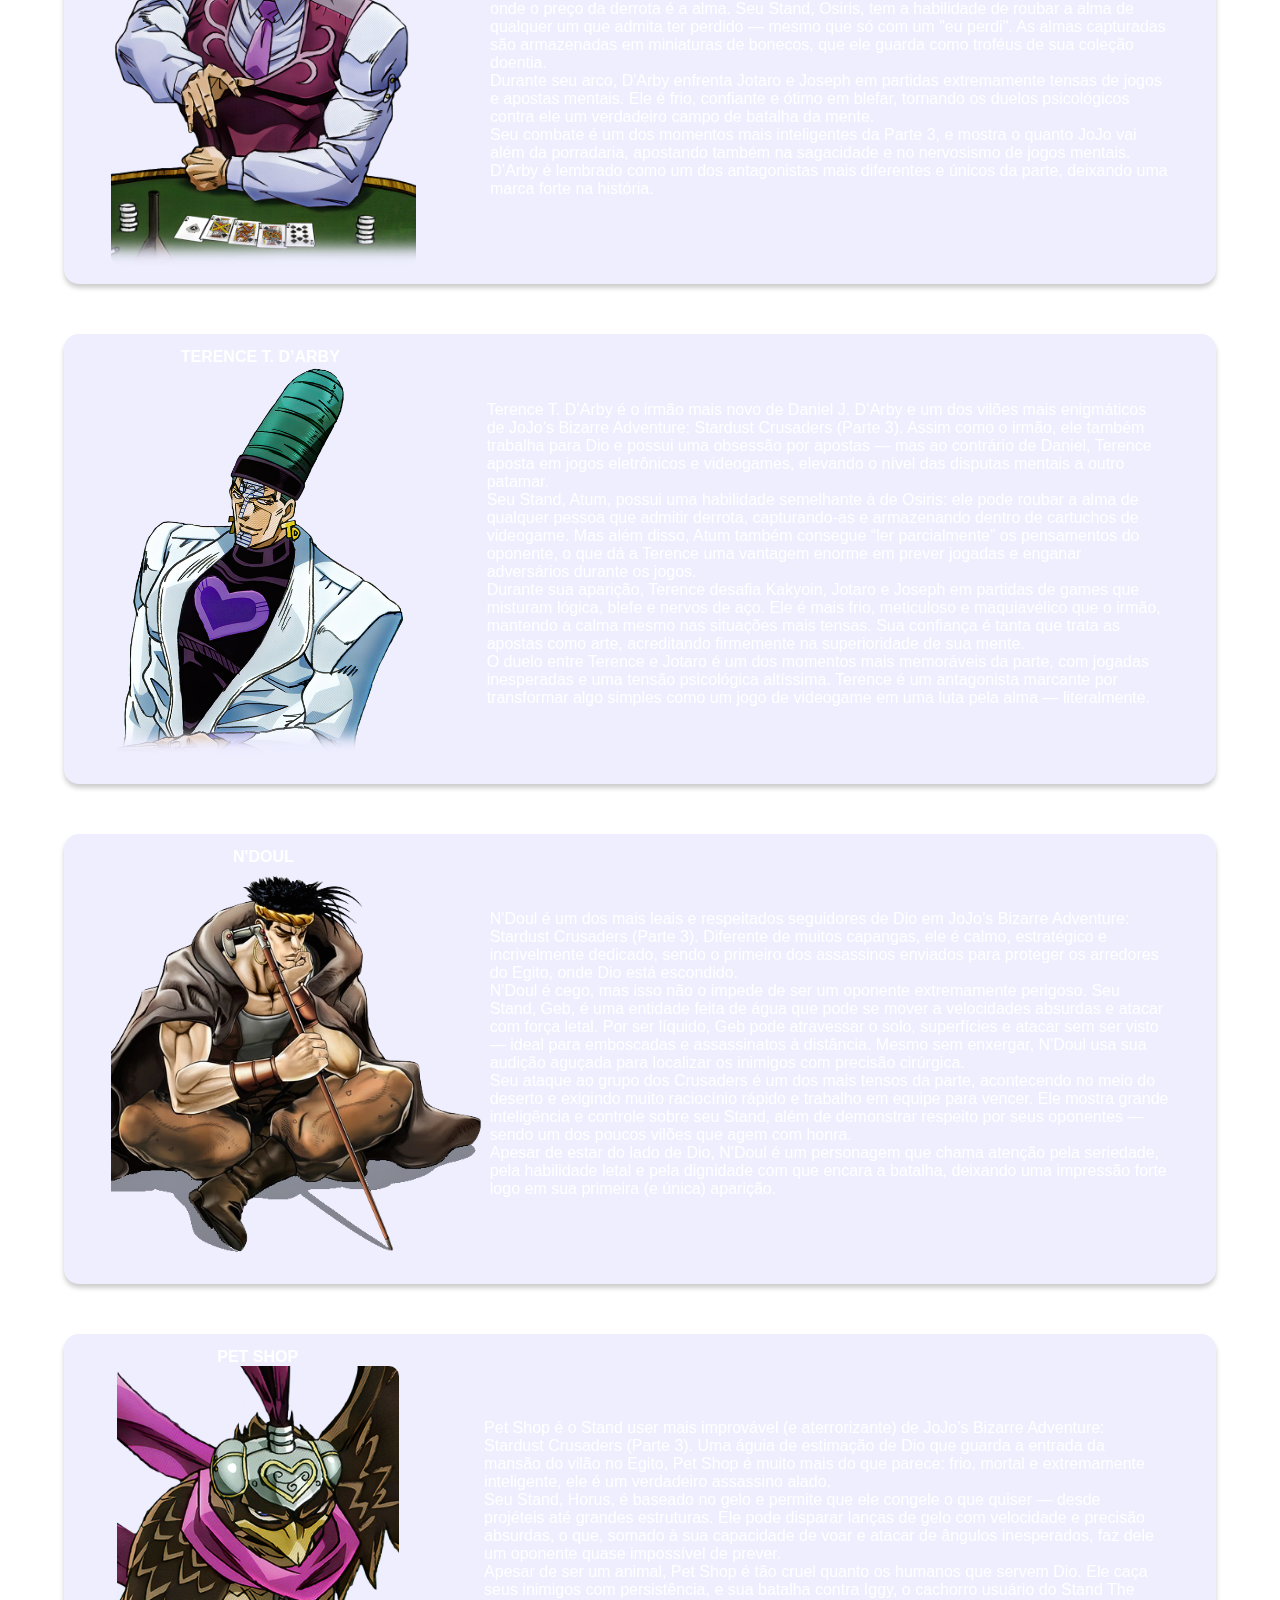
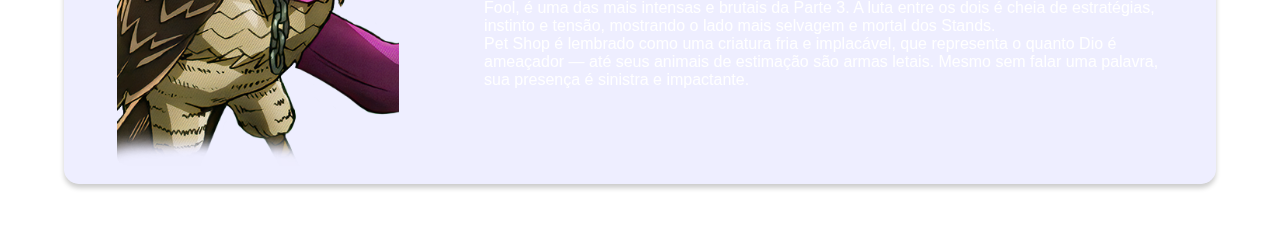
<file: pers3.html>
<!DOCTYPE html>
<html lang="pt-br">

<head>
    <meta charset="UTF-8">
    <meta name="viewport" content="width=device-width, initial-scale=1.0">
    <title>JoJo bizarre adventures Wiki</title>
    <link rel="stylesheet" href="styles.css">
</head>

<body>
    <header>
        <img src="img/JoJo's_Bizarre_Adventure_logo.png">
        <a href="index.html" class="inicio">Início</a>
        <a href="autor.html" class="autor">Autor</a>
        <a href="personagens.html" class="personagens">Personagens</a>
        <a href="stands.html" class="stands">Stands</a>
        <a href="hamon.html" class="hamon">Hamon</a>
    </header>
    <div class="voltar">
        <a href="personagens.html"><img src="img/voltar.png"></a>
    </div>
    <h1 class="dobem">PERSONAGENS DO BEM</h1>
    <div class="caixa-mae">
        <section class="caixaperso">
            <article class="nomeepers">
                <div class="aquioperso">
                    <p>JOTARO KUJO</p>
                    <img src="img/Jotaro3.png" class="jonathanimg">
                </div>
                <div class="info">
                    <p>Jotaro Kujo é o protagonista da Parte 3 de JoJo’s Bizarre Adventure: Stardust Crusaders e um dos
                        personagens mais icônicos de toda a série. Ele é neto de Joseph Joestar e filho de Holly Kujo,
                        cuja vida corre perigo após despertar um Stand que ela não consegue controlar. É isso que leva
                        Jotaro e seus aliados a embarcarem em uma longa jornada até o Egito para derrotar Dio Brando, o
                        antigo inimigo da família Joestar.
                        <br>
                        Jotaro é um jovem japonês de 17 anos, com uma aparência durona e comportamento fechado, quase
                        sempre sério e com cara de poucos amigos. Ele costuma ser calmo e estratégico, mas extremamente
                        corajoso e protetor com os que ama. Apesar de parecer frio, ele demonstra várias vezes que se
                        importa profundamente com seus companheiros e, principalmente, com a mãe.
                        <br>
                        Seu Stand, Star Platinum, é um dos mais poderosos da série, com força bruta, velocidade e
                        precisão impressionantes. Ao longo da história, ele desenvolve a habilidade de parar o tempo por
                        alguns segundos, algo crucial para derrotar Dio no clímax da parte. Além disso, Jotaro é
                        conhecido por seu estilo marcante, incluindo seu uniforme escolar com boné colado na cabeça e
                        sua frase lendária: "Yare Yare Daze..." (algo como "Ah, mas que saco...").
                        <br>
                        Frio, calculista, destemido e brutal quando necessário, Jotaro representa a transição da série
                        para a era dos Stands — e seu legado continua a influenciar as partes seguintes de JoJo’s
                        Bizarre Adventure.
                    <h1 class="mudamuda">Grito de batalha: ORA ORA ORA ORA ORA ORA.... ORAAA!!</h1>
                    </p>
                </div>
            </article>
            <article class="nomeepers">
                <div class="aquioperso">
                    <p>JOSEPH JOESTAR</p>
                    <img src="img/Joseph2.png" class="jonathanimg">
                </div>
                <div class="info">
                    <p>Joseph Joestar (versão idoso) retorna como um dos protagonistas em Stardust Crusaders, Parte 3 de
                        JoJo’s Bizarre Adventure. Agora com quase 70 anos, Joseph é bem diferente do jovem impulsivo e
                        zoeiro da Parte 2 — embora ainda mantenha aquele bom humor sarcástico e uma personalidade
                        animada. Ele é avô de Jotaro Kujo e acompanha o neto na missão de derrotar Dio e salvar sua
                        filha, Holly, que está sofrendo por causa do Stand que seu corpo não consegue suportar.
                        <br>
                        Mesmo mais velho, Joseph continua afiado. Seu Stand é o Hermit Purple, uma videira espiritual
                        que ele usa para atacar, se mover ou até tirar “fotos psíquicas” ao quebrar máquinas. Embora
                        Hermit Purple não seja poderoso em combate direto como o Star Platinum de Jotaro, Joseph
                        compensa com sua inteligência, experiência e criatividade em batalha, além de seu conhecimento
                        da técnica de Hamon, que ele ainda usa em algumas situações.
                        <br>
                        Durante a jornada, Joseph serve como uma espécie de conselheiro e alívio cômico do grupo. Ele
                        vive reclamando, se mete em encrencas e solta frases como “OH MY GOD!” com um sotaque exagerado
                        hilário. Mas, quando o bicho pega, ele mostra que ainda tem a garra e a coragem de um verdadeiro
                        Joestar.
                        <br>
                        Mesmo mais lento e com algumas limitações da idade, Joseph continua sendo um personagem
                        extremamente carismático, astuto e fundamental para o time. Seu retorno conecta as gerações da
                        família Joestar e reforça o quanto ele é essencial para a história como um todo.
                    </p>
                </div>
            </article>
            <article class="nomeepers">
                <div class="aquioperso">
                    <p>JEAN PIERRE POLNAREFF</p>
                    <img src="img/Polnareff3.png" class="jonathanimg">
                </div>
                <div class="info">
                    <p>Jean Pierre Polnareff é um dos personagens principais de Stardust Crusaders, Parte 3 de JoJo’s
                        Bizarre Adventure. Francês, impulsivo e cheio de pose, Polnareff é ao mesmo tempo cômico e
                        trágico, com uma jornada marcada por vingança, redenção e amizade. Ele entra para o grupo
                        inicialmente por estar sendo controlado por Dio, mas logo se liberta e decide se juntar aos
                        heróis com um objetivo pessoal: vingar a morte de sua irmã, assassinada por um dos subordinados
                        de Dio.
                        <br>
                        Seu Stand é o Silver Chariot, um guerreiro esguio, ágil e incrivelmente rápido, que luta com uma
                        rapieira. Silver Chariot é ótimo em combates corpo a corpo e pode até remover sua armadura para
                        ficar mais veloz ainda, mesmo que isso o deixe mais vulnerável.
                        <br>
                        Polnareff é um cara de coração bom, mas muitas vezes age de forma precipitada, o que acaba
                        colocando o grupo em apuros. Ele tem várias das lutas mais memoráveis da parte, enfrentando
                        inimigos como Devo, J. Geil, Vanilla Ice e até o Diavolo na Parte 5. Apesar do tom cômico que
                        ele traz com suas trapalhadas e reações exageradas, Polnareff também carrega um lado emocional
                        profundo e heróico — não hesitando em arriscar a própria vida por seus amigos.
                        <br>
                        Durante a jornada, ele se torna um dos membros mais queridos do grupo e vive momentos de
                        destaque que mostram sua lealdade, coragem e senso de justiça. Polnareff é a alma dramática e
                        engraçada da Parte 3, e seu legado vai muito além do que parece à primeira vista.
                    </p>
                </div>
            </article>
            <article class="nomeepers">
                <div class="aquioperso">
                    <p>NORIAKI KAKYOIN</p>
                    <img src="img/Kakyoin.png" class="jonathanimg">
                </div>
                <div class="info">
                    <p>Noriaki Kakyoin é um dos personagens principais de JoJo’s Bizarre Adventure: Stardust Crusaders
                        (Parte 3). Japonês como Jotaro, ele é apresentado inicialmente como um inimigo, estando sob o
                        controle de Dio, mas logo se liberta e se junta ao grupo de protagonistas na jornada até o
                        Egito.
                        <br>
                        Kakyoin é inteligente, calmo, educado e estrategista, sendo o tipo de personagem que pensa antes
                        de agir. Seu Stand é o Hierophant Green, um Stand de longo alcance que ataca com tentáculos
                        espirituais e sua técnica mais conhecida, o Emerald Splash — uma rajada de esmeraldas letais. O
                        Hierophant também é excelente para infiltração e controle de ambientes, podendo entrar em
                        objetos ou corpos, e se estender por grandes distâncias.
                        <br>
                        Apesar de sua aparência reservada, Kakyoin desenvolve laços fortes com o grupo, especialmente
                        com Jotaro e Polnareff. Ele traz uma vibe mais séria e centrada, mas também protagoniza momentos
                        leves e divertidos, como a icônica cena com a cereja na língua (“Rero rero rero rero...”).
                        <br>
                        Sua importância cresce bastante no final da parte, quando sacrifica sua vida em uma tentativa
                        corajosa de descobrir o segredo do poder de Dio. Sua morte é um dos momentos mais emocionantes
                        da Parte 3, e seu plano acaba sendo fundamental para que Jotaro vença no confronto final.
                        Kakyoin é lembrado como um herói inteligente, leal e corajoso, cuja contribuição foi essencial
                        para o sucesso da missão.
                    </p>
                </div>
            </article>
            <article class="nomeepers">
                <div class="aquioperso">
                    <p>MUHAMMAD AVDOL</p>
                    <img src="img/Avdol.png" class="jonathanimg">
                </div>
                <div class="info">
                    <p>Muhammad Avdol é um dos membros centrais do grupo de heróis em JoJo’s Bizarre Adventure: Stardust
                        Crusaders. Egípcio e usuário do Stand Magician's Red, Avdol é o primeiro aliado de Joseph
                        Joestar a se juntar à missão de derrotar Dio e salvar Holly. Ele é experiente, leal e serve como
                        uma espécie de guia espiritual e estratégico para o time.
                        <br>
                        Avdol é sério, responsável e sempre busca manter o grupo unido. Apesar disso, ele também tem seu
                        lado cômico, aparecendo em algumas das cenas mais engraçadas da Parte 3, principalmente quando
                        interage com Polnareff.
                        <br>
                        Durante a jornada, Avdol é gravemente ferido e o grupo finge sua morte para protegê-lo. Ele
                        retorna depois com um impacto emocional forte, ajudando nas batalhas mais difíceis do final da
                        parte. No entanto, Avdol eventualmente sacrifica sua vida para proteger seus amigos, morrendo
                        com coragem nas mãos de Vanilla Ice.
                        <br>
                        Seu legado no grupo é enorme: Avdol é lembrado como o coração racional da equipe, um verdadeiro
                        guerreiro, e um amigo leal até o fim.
                    </p>
                </div>
            </article>
            <article class="nomeepers">
                <div class="aquioperso">
                    <p>Iggy</p>
                    <img src="img/iggy.png" class="imgmenor">
                </div>
                <div class="info">
                    <p>Iggy é o mascote mais improvável e ao mesmo tempo um dos personagens mais marcantes de JoJo’s
                        Bizarre Adventure: Stardust Crusaders. Ele é um cachorro da raça Boston Terrier, mal-humorado,
                        teimoso e preguiçoso, mas também muito inteligente e com um coração corajoso — mesmo que
                        escondido atrás de uma personalidade rabugenta.
                        <br>
                        Iggy entra na história já mais pro final da jornada do grupo, quando os heróis chegam ao Egito.
                        Ele é trazido por agentes da Fundação Speedwagon para ajudar na luta contra os inimigos de Dio.
                        Seu Stand é o The Fool, que manipula areia para criar estruturas sólidas — uma habilidade
                        extremamente versátil e útil em combate, principalmente em terrenos como desertos ou ruínas.
                        <br>
                        No início, Iggy não se dá bem com ninguém. Ele morde, peida, derruba os outros e só se importa
                        com café gelado. Mas com o tempo, ele vai ganhando profundidade emocional, especialmente durante
                        as batalhas mais difíceis. Um momento marcante é sua luta contra o Pet Shop, onde Iggy mostra
                        toda sua astúcia e bravura ao enfrentar um Stand mortal para salvar uma criança desconhecida —
                        mesmo podendo ter fugido.
                        <br>
                        Iggy morre heroicamente mais adiante, durante a invasão à mansão de Dio. Ele sacrifica sua vida
                        tentando salvar Polnareff, o que muda completamente a imagem que o grupo (e o público) tinha
                        dele.
                        <br>
                        No fim, Iggy é lembrado como um herói relutante: começou como um encrenqueiro, mas provou ser um
                        verdadeiro aliado e um dos personagens mais valentes da Parte 3.
                    </p>
                </div>
            </article>
            <article class="nomeepers">
                <div class="aquioperso">
                    <p>ANNE</p>
                    <img src="img/Anne.png" class="imgmenor">
                </div>
                <div class="info">
                    <p>Anne é uma jovem garota que aparece no início da Parte 3 de JoJo’s Bizarre Adventure. Tentando
                        fugir sozinha de casa, ela acaba cruzando o caminho dos Crusaders em um navio e, mesmo sem
                        poderes, insiste em acompanhá-los por um tempo. Curiosa, corajosa e com uma quedinha por Jotaro,
                        Anne representa a perspectiva de uma pessoa comum diante da jornada perigosa dos heróis. Apesar
                        de não ter papel central, sua presença traz momentos leves e humanos à história antes de ela ser
                        deixada em segurança.
                    </p>
                </div>
            </article>
            <article class="nomeepers">
                <div class="aquioperso">
                    <p>HOLY KUJO</p>
                    <img src="img/Holy.png" class="imgmenor">
                </div>
                <div class="info">
                    <p>Holy Kujo é a mãe de Jotaro e filha de Joseph Joestar, aparecendo na Parte 3 de JoJo’s Bizarre
                        Adventure. Diferente da maioria da família Joestar, ela é gentil, doce e pacífica, vivendo uma
                        vida tranquila no Japão. No entanto, quando Jotaro desperta seu Stand, Holy também acaba
                        desenvolvendo um — só que o corpo dela, por ser frágil e não combativo, não consegue suportar o
                        poder.
                        <br>
                        Com isso, ela adoece gravemente, e esse se torna o principal motivo da jornada: derrotar Dio e
                        destruir a conexão do mal que afeta a linhagem Joestar, salvando a vida dela. Mesmo aparecendo
                        pouco, Holy é o coração emocional da Parte 3, mostrando o quanto a família está disposta a lutar
                        e viajar o mundo por quem amam.
                    </p>
                </div>
            </article>
            <h1 class="antagonistas">ANTAGONISTAS</h1>
            <article class="nomeepers">
                <div class="aquioperso">
                    <p>DIO</p>
                    <img src="img/Dio2.png" class="jonathanimg">
                </div>
                <div class="info">
                    <p>Dio Brando, mais conhecido como DIO na Parte 3 de JoJo’s Bizarre Adventure: Stardust Crusaders, é
                        a figura central da ameaça que assola os protagonistas. Originalmente introduzido na Parte 1
                        como um jovem ambicioso e cruel que desejava roubar a fortuna dos Joestar, Dio acabou se
                        tornando um vampiro ao usar a Máscara de Pedra e foi derrotado por Jonathan Joestar — ou assim
                        se pensava.
                        <br>
                        Após ser decapitado, Dio sobrevive ao unir sua cabeça ao corpo de Jonathan, o que lhe permite
                        continuar existindo por mais de cem anos, se regenerando e evoluindo. Quando desperta em pleno
                        século XX, fica cercado por adoradores e usuários de Stand que o seguem cegamente.
                        <br>
                        Sua influência é tão poderosa que, mesmo à distância, afeta todos os descendentes do sangue
                        Joestar, como Jotaro e Holy, que desenvolvem Stands. O de Holy, por ser frágil, começa a matá-la
                        lentamente, e esse evento dá início à jornada dos Crusaders rumo ao Egito para derrotá-lo.
                        <br>
                        DIO possui o The World, um dos Stands mais poderosos da franquia, com a capacidade de parar o
                        tempo por alguns segundos, o que torna seus confrontos praticamente injustos. Ele é frio,
                        calculista e egocêntrico, acreditando ser uma entidade acima de todos — inclusive da própria
                        humanidade.
                        <br>
                        Mais do que um vilão, DIO representa a obsessão pelo poder absoluto, a vingança eterna contra os
                        Joestar e a dominação total do mundo pelas sombras. Seu retorno marca o clímax de gerações de
                        conflito, fechando o ciclo iniciado com Jonathan e culminando no embate final com Jotaro.
                    <h1 class="mudamuda">Grito de batalha: MUDA MUDA MUDA MUDA MUDA MUDA!!</h1>
                    </p>
                </div>
            </article>
            <article class="nomeepers">
                <div class="aquioperso">
                    <p>VANILLA ICE</p>
                    <img src="img/Vanilla.png" class="jonathanimg">
                </div>
                <div class="info">
                    <p>Vanilla Ice é um dos capangas mais leais e mortais de Dio em JoJo’s Bizarre Adventure: Stardust
                        Crusaders (Parte 3). Sua devoção ao vilão é quase fanática, e ele não hesita em destruir tudo e
                        todos que atrapalhem os planos de Dio.
                        <br>
                        Ele é frio, calculista e extremamente violento. Seu Stand, Cream, é uma espécie de buraco negro
                        vivo que pode engolir qualquer coisa — desde inimigos até partes do cenário — e permite que
                        Vanilla Ice desapareça com seu corpo para atacar de surpresa. Essa habilidade o torna um dos
                        oponentes mais perigosos da parte.
                        <br>
                        Durante a batalha contra os Crusaders, Vanilla Ice mostra toda sua ferocidade e estratégia,
                        enfrentando Jotaro e companhia com ataques impiedosos. Sua lealdade incondicional a Dio o leva a
                        agir sem medo, mesmo quando a situação parece desesperadora.
                        <br>
                        Apesar de ser um vilão brutal, Vanilla Ice é um personagem marcante por sua força, lealdade e o
                        nível de ameaça que representa, deixando um impacto forte na história e nos fãs.
                    </p>
                </div>
            </article>
            <article class="nomeepers">
                <div class="aquioperso">
                    <p>BRUXA ENYA</p>
                    <img src="img/Enya.png" class="jonathanimg">
                </div>
                <div class="info">
                    <p>Enya Geil é uma velha cruel e implacável que serve Dio em JoJo’s Bizarre Adventure: Stardust
                        Crusaders (Parte 3). Ela é uma das principais antagonistas no caminho dos Crusaders rumo ao
                        Egito, e sua lealdade a Dio é evidente em cada ação.
                        <br>
                        Enya é uma mulher amarga e vingativa, que usa de sua experiência e crueldade para perseguir e
                        tentar eliminar os protagonistas. Seu Stand, Justice, é uma entidade que se manifesta através de
                        névoa vermelha e pode controlar qualquer ferimento ou ferida que toque, tornando suas vítimas
                        presas fáceis ao se aproveitarem de suas próprias dores e mutilações. Isso faz de Justice um
                        Stand especialmente cruel e sádico.
                        <br>
                        Ela é estratégica e fria, usando sua habilidade para manipular o ambiente e seus oponentes,
                        quase como um predador que caça suas presas de forma silenciosa e implacável. Durante a Parte 3,
                        Enya provoca momentos tensos e ameaçadores para o grupo, representando uma ameaça perigosa que
                        exige toda a atenção dos Crusaders.
                        <br>
                        Apesar de sua idade avançada, Enya demonstra ser uma oponente formidável e cheia de malícia,
                        cuja dedicação a Dio a torna implacável. Sua presença na história reforça o clima sombrio e
                        ameaçador das batalhas contra os seguidores do vilão.
                    </p>
                </div>
            </article>
            <article class="nomeepers">
                <div class="aquioperso">
                    <p>HOL HORSE</p>
                    <img src="img/holhorse.png" class="jonathanimg">
                </div>
                <div class="info">
                    <p>Hol Horse é um pistoleiro carismático e meio malandro que aparece em JoJo’s Bizarre Adventure:
                        Stardust Crusaders (Parte 3). Ele é um dos capangas de Dio, mas diferente de muitos, tem uma
                        personalidade mais relaxada, cheia de piadas e um jeito meio “zueira”, apesar de estar do lado
                        dos vilões.
                        <br>
                        Seu Stand, Emperor, é um revólver vivo que dispara balas guiadas por Hol Horse. Ele é um
                        atirador de mão extremamente habilidoso, capaz de controlar a trajetória das balas, tornando
                        seus tiros quase impossíveis de desviar. Essa habilidade dá a ele uma vantagem tática, mas Hol
                        Horse não é o tipo mais forte ou corajoso — ele prefere fugir ou usar truques para escapar
                        quando a situação aperta.
                        <br>
                        Apesar disso, Hol Horse se destaca pela esperteza e capacidade de improvisação, sempre tentando
                        tirar o melhor para si, às vezes até causando confusão entre seus próprios aliados. Sua relação
                        com os outros vilões é marcada por uma mistura de rivalidade e parceria.
                        <br>
                        Hol Horse é aquele personagem que traz um pouco de leveza e humor para o lado sombrio da trama,
                        sendo lembrado como um pistoleiro divertido e um oponente perigoso quando está em seu melhor
                        momento.
                    </p>
                </div>
            </article>
            <article class="nomeepers">
                <div class="aquioperso">
                    <p>DANIEL J. D'ARBY</p>
                    <img src="img/Elder.png" class="jonathanimg">
                </div>
                <div class="info">
                    <p>Daniel J. D'Arby é um dos vilões mais marcantes de JoJo’s Bizarre Adventure: Stardust Crusaders
                        (Parte 3). Ele é um dos capangas de Dio e se destaca por seu jeito calmo, educado e
                        aparentemente refinado — mas por trás da fachada elegante, esconde um apostador obcecado,
                        manipulador e sádico.
                        <br>
                        D'Arby não luta com força bruta. Em vez disso, ele desafia suas vítimas para jogos de apostas,
                        onde o preço da derrota é a alma. Seu Stand, Osiris, tem a habilidade de roubar a alma de
                        qualquer um que admita ter perdido — mesmo que só com um "eu perdi". As almas capturadas são
                        armazenadas em miniaturas de bonecos, que ele guarda como troféus de sua coleção doentia.
                        <br>
                        Durante seu arco, D'Arby enfrenta Jotaro e Joseph em partidas extremamente tensas de jogos e
                        apostas mentais. Ele é frio, confiante e ótimo em blefar, tornando os duelos psicológicos contra
                        ele um verdadeiro campo de batalha da mente.
                        <br>
                        Seu combate é um dos momentos mais inteligentes da Parte 3, e mostra o quanto JoJo vai além da
                        porradaria, apostando também na sagacidade e no nervosismo de jogos mentais. D’Arby é lembrado
                        como um dos antagonistas mais diferentes e únicos da parte, deixando uma marca forte na
                        história.
                    </p>
                </div>
            </article>
            <article class="nomeepers">
                <div class="aquioperso">
                    <p>TERENCE T. D’ARBY</p>
                    <img src="img/younger.png" class="jonathanimg">
                </div>
                <div class="info">
                    <p>Terence T. D’Arby é o irmão mais novo de Daniel J. D’Arby e um dos vilões mais enigmáticos de
                        JoJo’s Bizarre Adventure: Stardust Crusaders (Parte 3). Assim como o irmão, ele também trabalha
                        para Dio e possui uma obsessão por apostas — mas ao contrário de Daniel, Terence aposta em jogos
                        eletrônicos e videogames, elevando o nível das disputas mentais a outro patamar.
                        <br>
                        Seu Stand, Atum, possui uma habilidade semelhante à de Osiris: ele pode roubar a alma de
                        qualquer pessoa que admitir derrota, capturando-as e armazenando dentro de cartuchos de
                        videogame. Mas além disso, Atum também consegue “ler parcialmente” os pensamentos do oponente, o
                        que dá a Terence uma vantagem enorme em prever jogadas e enganar adversários durante os jogos.
                        <br>
                        Durante sua aparição, Terence desafia Kakyoin, Jotaro e Joseph em partidas de games que misturam
                        lógica,
                        blefe e nervos de aço. Ele é mais frio, meticuloso e maquiavélico que o irmão, mantendo a calma
                        mesmo nas situações mais tensas. Sua confiança é tanta que trata as apostas como arte,
                        acreditando firmemente na superioridade de sua mente.
                        <br>
                        O duelo entre Terence e Jotaro é um dos momentos mais memoráveis da parte, com jogadas
                        inesperadas e uma tensão psicológica altíssima. Terence é um antagonista marcante por
                        transformar algo simples como um jogo de videogame em uma luta pela alma — literalmente.
                    </p>
                </div>
            </article>
            <article class="nomeepers">
                <div class="aquioperso">
                    <p>N'DOUL</p>
                    <img src="img/cego.png" class="ndoul">
                </div>
                <div class="info">
                    <p>N'Doul é um dos mais leais e respeitados seguidores de Dio em JoJo’s Bizarre Adventure: Stardust
                        Crusaders (Parte 3). Diferente de muitos capangas, ele é calmo, estratégico e incrivelmente
                        dedicado, sendo o primeiro dos assassinos enviados para proteger os arredores do Egito, onde Dio
                        está escondido.
                        <br>
                        N'Doul é cego, mas isso não o impede de ser um oponente extremamente perigoso. Seu Stand, Geb, é
                        uma entidade feita de água que pode se mover a velocidades absurdas e atacar com força letal.
                        Por ser líquido, Geb pode atravessar o solo, superfícies e atacar sem ser visto — ideal para
                        emboscadas e assassinatos à distância. Mesmo sem enxergar, N'Doul usa sua audição aguçada para
                        localizar os inimigos com precisão cirúrgica.
                        <br>
                        Seu ataque ao grupo dos Crusaders é um dos mais tensos da parte, acontecendo no meio do deserto
                        e exigindo muito raciocínio rápido e trabalho em equipe para vencer. Ele mostra grande
                        inteligência e controle sobre seu Stand, além de demonstrar respeito por seus oponentes — sendo
                        um dos poucos vilões que agem com honra.
                        <br>
                        Apesar de estar do lado de Dio, N'Doul é um personagem que chama atenção pela seriedade, pela
                        habilidade letal e pela dignidade com que encara a batalha, deixando uma impressão forte logo em
                        sua primeira (e única) aparição.
                    </p>
                </div>
            </article>
            <article class="nomeepers">
                <div class="aquioperso">
                    <p>PET SHOP</p>
                    <img src="img/Petshop.png" class="jonathanimg">
                </div>
                <div class="info">
                    <p>Pet Shop é o Stand user mais improvável (e aterrorizante) de JoJo’s Bizarre Adventure: Stardust
                        Crusaders (Parte 3). Uma águia de estimação de Dio que guarda a entrada da mansão do vilão no
                        Egito, Pet Shop é muito mais do que parece: frio, mortal e extremamente inteligente, ele é um
                        verdadeiro assassino alado.
                        <br>
                        Seu Stand, Horus, é baseado no gelo e permite que ele congele o que quiser — desde projéteis até
                        grandes estruturas. Ele pode disparar lanças de gelo com velocidade e precisão absurdas, o que,
                        somado à sua capacidade de voar e atacar de ângulos inesperados, faz dele um oponente quase
                        impossível de prever.
                        <br>
                        Apesar de ser um animal, Pet Shop é tão cruel quanto os humanos que servem Dio. Ele caça seus
                        inimigos com persistência, e sua batalha contra Iggy, o cachorro usuário do Stand The Fool, é
                        uma das mais intensas e brutais da Parte 3. A luta entre os dois é cheia de estratégias,
                        instinto e tensão, mostrando o lado mais selvagem e mortal dos Stands.
                        <br>
                        Pet Shop é lembrado como uma criatura fria e implacável, que representa o quanto Dio é ameaçador
                        — até seus animais de estimação são armas letais. Mesmo sem falar uma palavra, sua presença é
                        sinistra e impactante.
                    </p>
                </div>
            </article>
            <div class="video-fundo">
                <video src="img/JojoFundo.webm" autoplay muted loop></video>
                <div class="mascara"></div>
            </div>
        </section>
        <script src="scritps.js"></script>
</body>

</html>
</file>
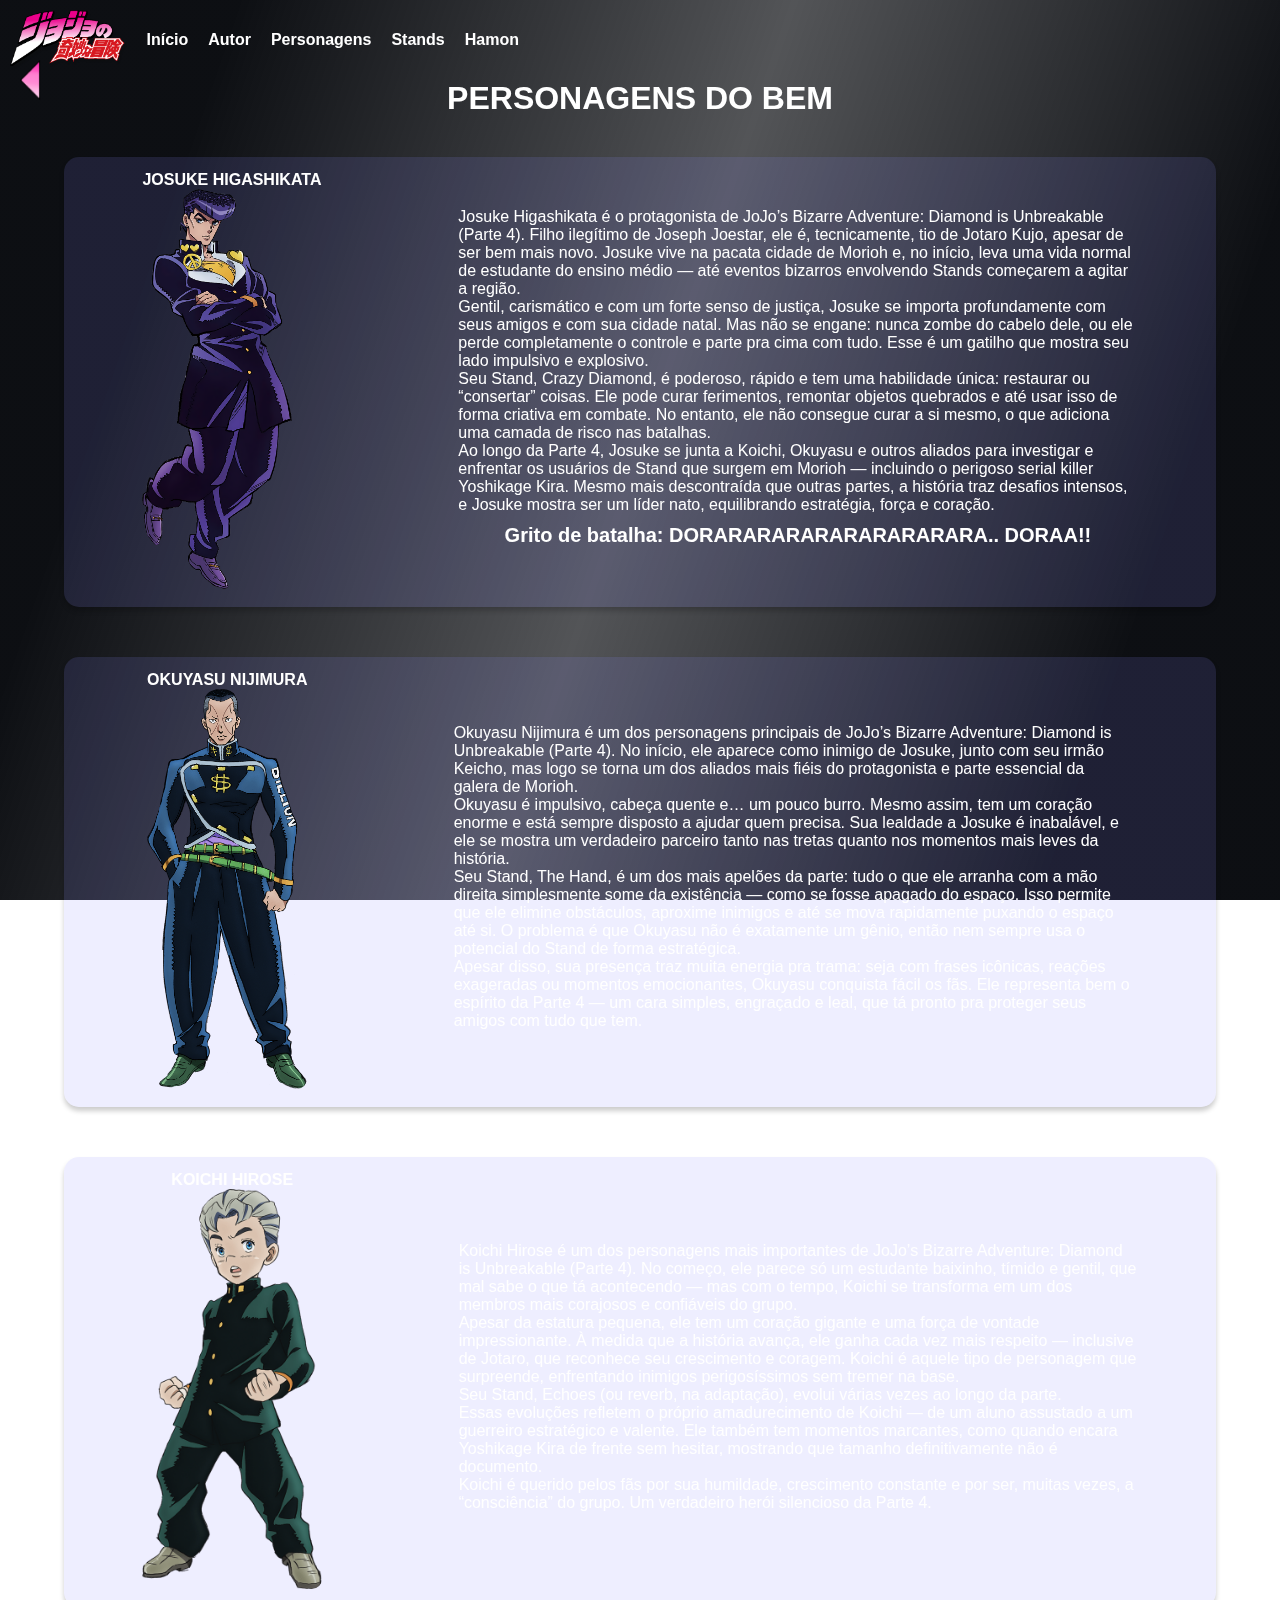
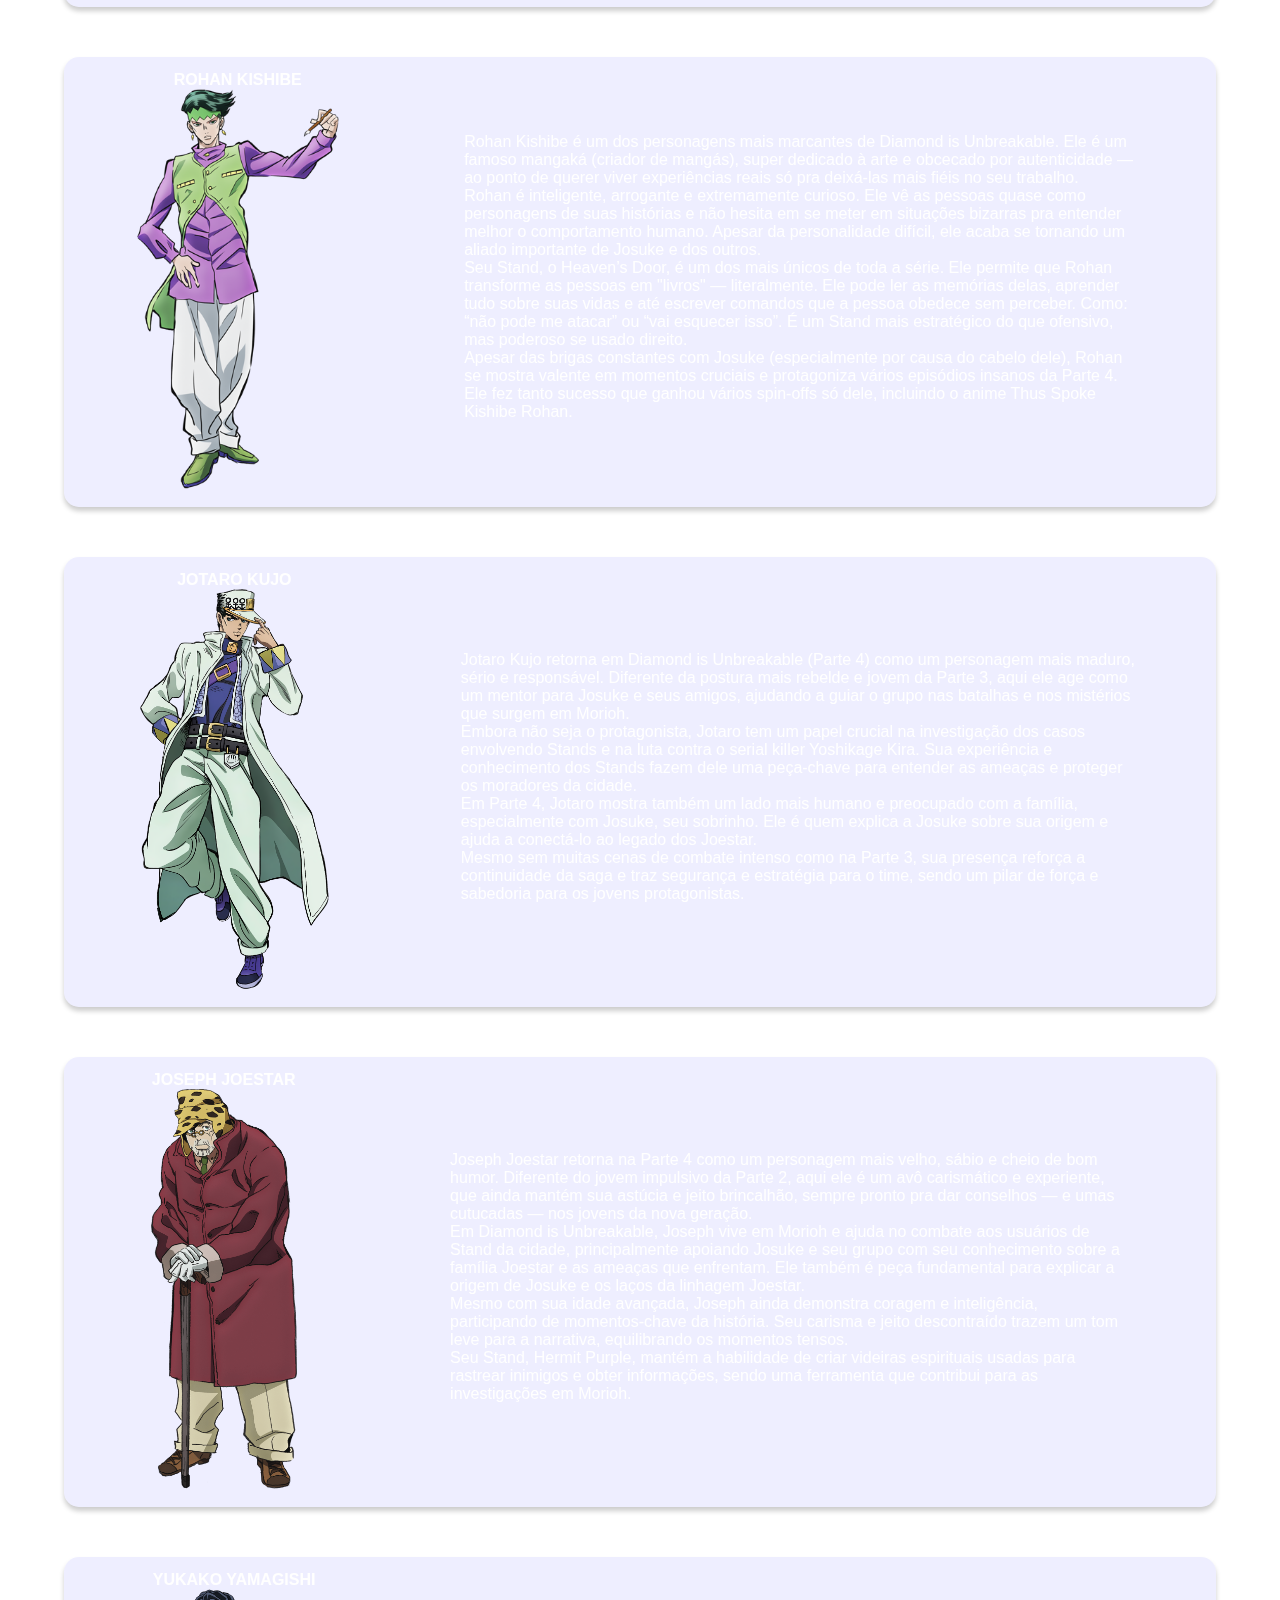
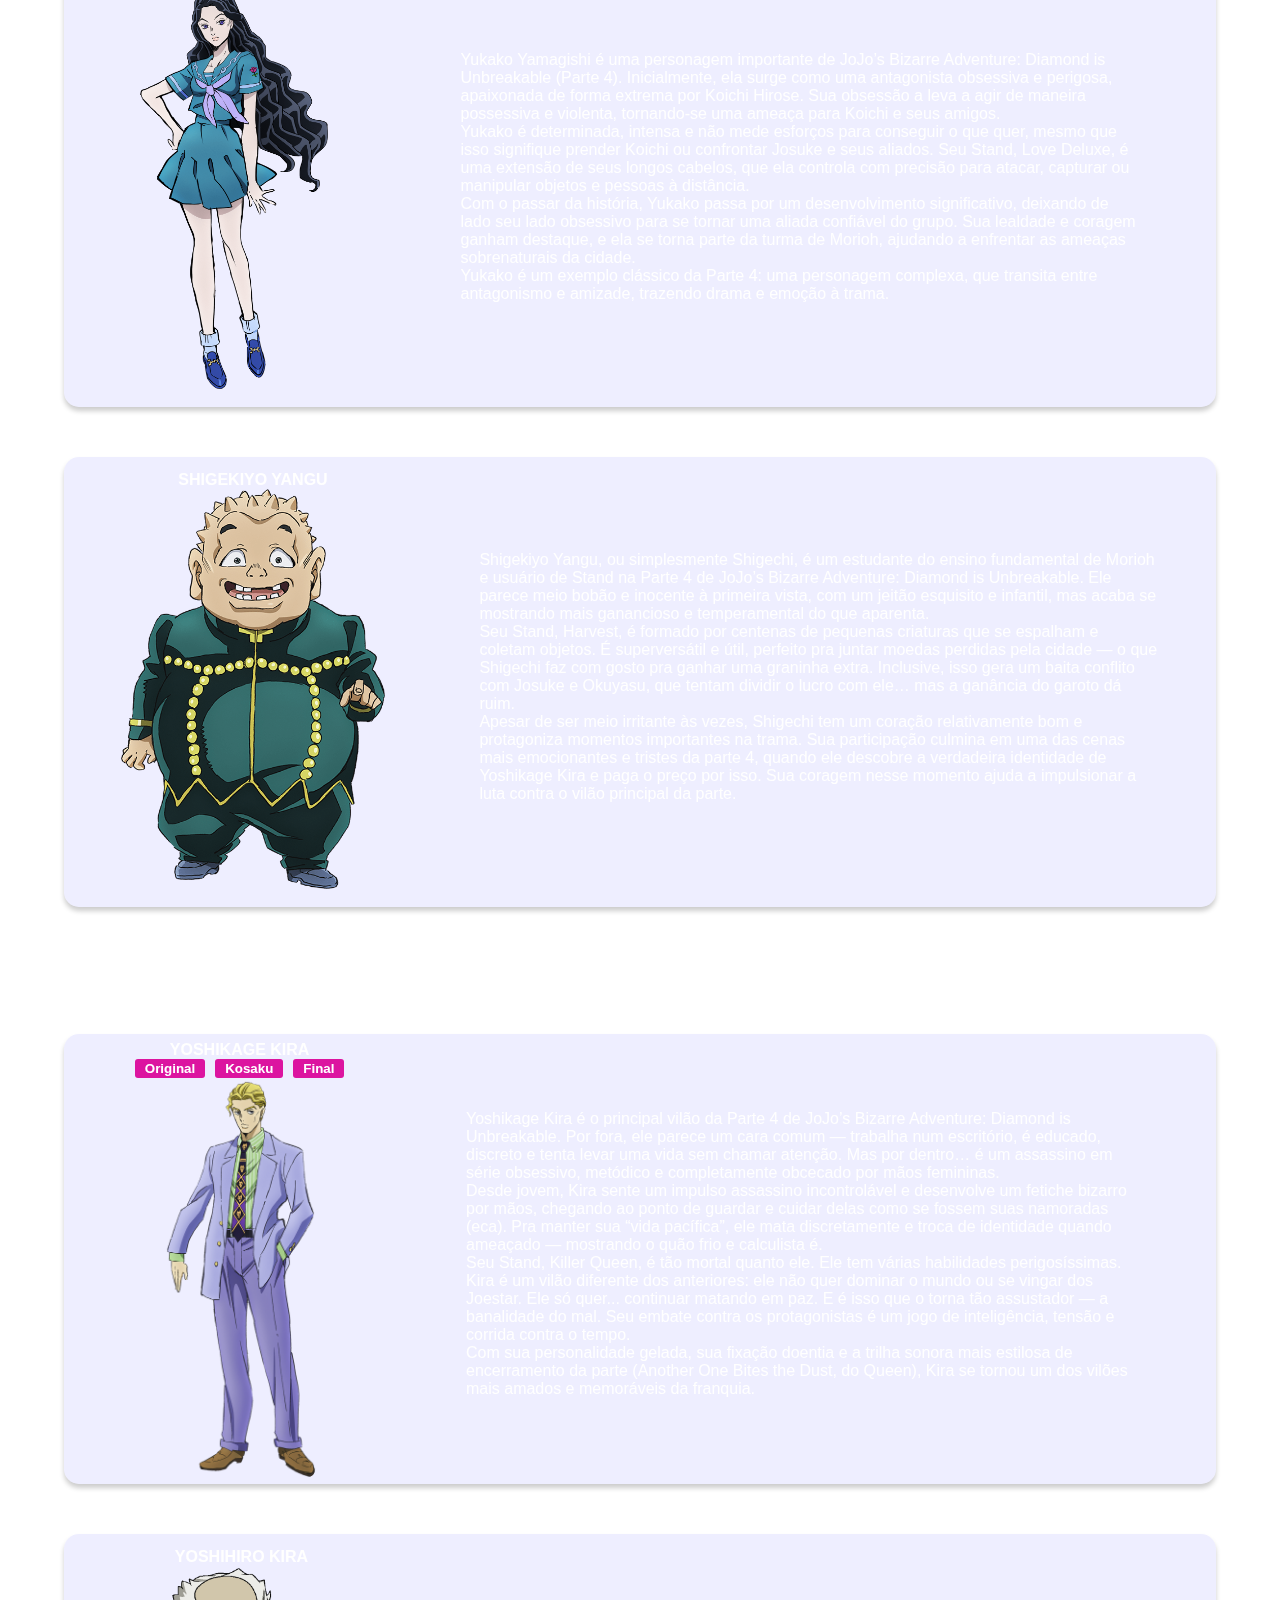
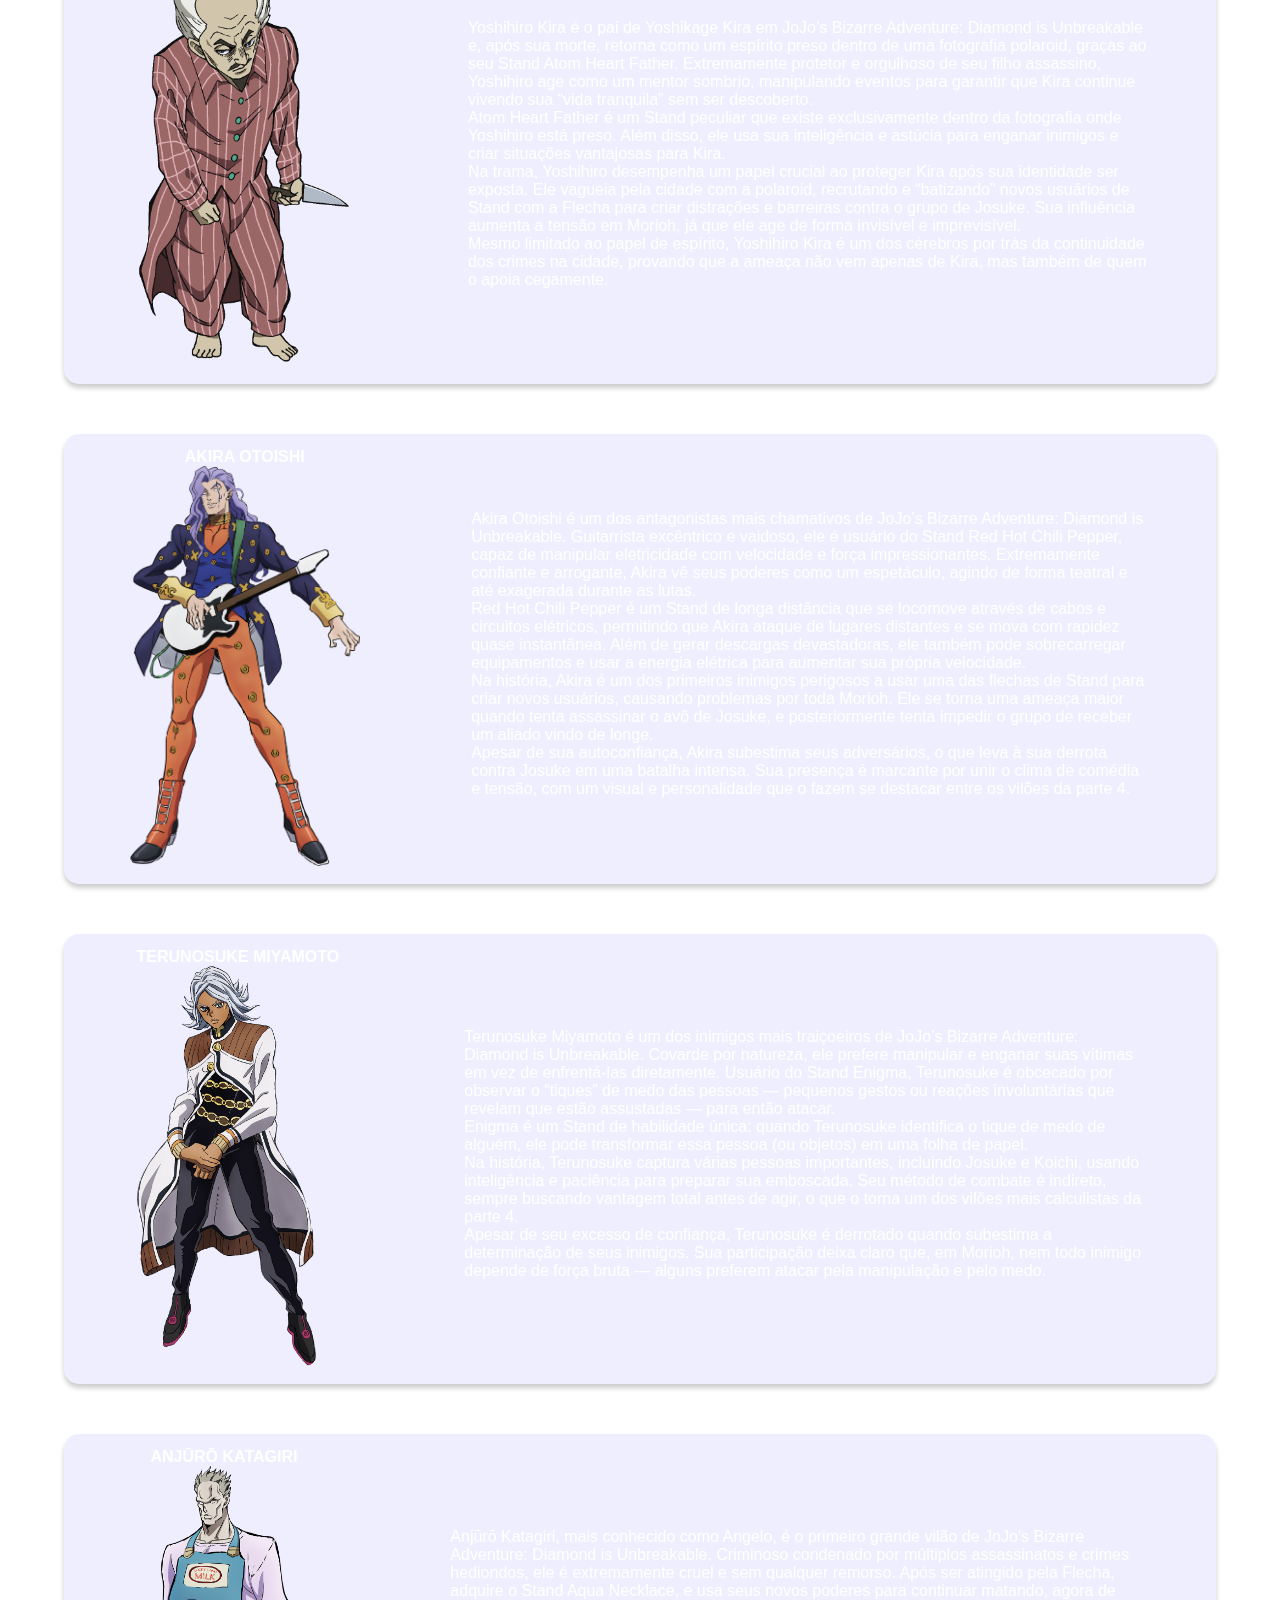
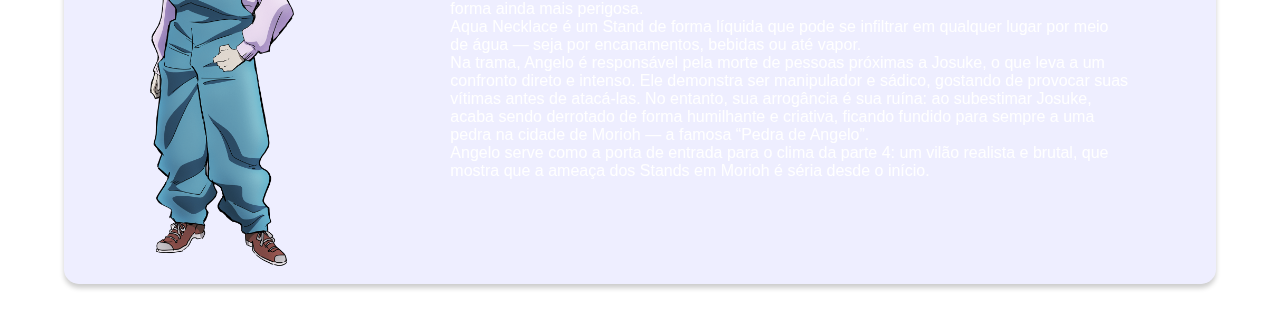
<file: pers4.html>
<!DOCTYPE html>
<html lang="pt-br">

<head>
    <meta charset="UTF-8">
    <meta name="viewport" content="width=device-width, initial-scale=1.0">
    <title>JoJo bizarre adventures Wiki</title>
    <link rel="stylesheet" href="styles.css">
</head>

<body>
    <header>
        <img src="img/JoJo's_Bizarre_Adventure_logo.png">
        <a href="index.html" class="inicio">Início</a>
        <a href="autor.html" class="autor">Autor</a>
        <a href="personagens.html" class="personagens">Personagens</a>
        <a href="stands.html" class="stands">Stands</a>
        <a href="hamon.html" class="hamon">Hamon</a>
    </header>
    <div class="voltar">
        <a href="personagens.html"><img src="img/voltar.png"></a>
    </div>
    <h1 class="dobem">PERSONAGENS DO BEM</h1>
    <div class="caixa-mae">
        <section class="caixaperso">
            <article class="nomeepers">
                <div class="aquioperso">
                    <p>JOSUKE HIGASHIKATA</p>
                    <img src="img/Josuke4.png" class="jonathanimg">
                </div>
                <div class="info">
                    <p>Josuke Higashikata é o protagonista de JoJo’s Bizarre Adventure: Diamond is Unbreakable (Parte
                        4). Filho ilegítimo de Joseph Joestar, ele é, tecnicamente, tio de Jotaro Kujo, apesar de ser
                        bem mais novo. Josuke vive na pacata cidade de Morioh e, no início, leva uma vida normal de
                        estudante do ensino médio — até eventos bizarros envolvendo Stands começarem a agitar a região.
                        <br>
                        Gentil, carismático e com um forte senso de justiça, Josuke se importa profundamente com seus
                        amigos e com sua cidade natal. Mas não se engane: nunca zombe do cabelo dele, ou ele perde
                        completamente o controle e parte pra cima com tudo. Esse é um gatilho que mostra seu lado
                        impulsivo e explosivo.
                        <br>
                        Seu Stand, Crazy Diamond, é poderoso, rápido e tem uma habilidade única: restaurar ou
                        “consertar” coisas. Ele pode curar ferimentos, remontar objetos quebrados e até usar isso de
                        forma criativa em combate. No entanto, ele não consegue curar a si mesmo, o que adiciona uma
                        camada de risco nas batalhas.
                        <br>
                        Ao longo da Parte 4, Josuke se junta a Koichi, Okuyasu e outros aliados para investigar e
                        enfrentar os usuários de Stand que surgem em Morioh — incluindo o perigoso serial killer
                        Yoshikage Kira. Mesmo mais descontraída que outras partes, a história traz desafios intensos, e
                        Josuke mostra ser um líder nato, equilibrando estratégia, força e coração.
                    <h1 class="mudamuda">Grito de batalha: DORARARARARARARARARARA.. DORAA!!</h1>
                    </p>
                </div>
            </article>
            <article class="nomeepers">
                <div class="aquioperso">
                    <p>OKUYASU NIJIMURA</p>
                    <img src="img/Okuyasu.png" class="jonathanimg">
                </div>
                <div class="info">
                    <p>Okuyasu Nijimura é um dos personagens principais de JoJo’s Bizarre Adventure: Diamond is
                        Unbreakable (Parte 4). No início, ele aparece como inimigo de Josuke, junto com seu irmão
                        Keicho, mas logo se torna um dos aliados mais fiéis do protagonista e parte essencial da galera
                        de Morioh.
                        <br>
                        Okuyasu é impulsivo, cabeça quente e… um pouco burro. Mesmo assim, tem um coração enorme e está
                        sempre disposto a ajudar quem precisa. Sua lealdade a Josuke é inabalável, e ele se mostra um
                        verdadeiro parceiro tanto nas tretas quanto nos momentos mais leves da história.
                        <br>
                        Seu Stand, The Hand, é um dos mais apelões da parte: tudo o que ele arranha com a mão direita
                        simplesmente some da existência — como se fosse apagado do espaço. Isso permite que ele elimine
                        obstáculos, aproxime inimigos e até se mova rapidamente puxando o espaço até si. O problema é
                        que Okuyasu não é exatamente um gênio, então nem sempre usa o potencial do Stand de forma
                        estratégica.
                        <br>
                        Apesar disso, sua presença traz muita energia pra trama: seja com frases icônicas, reações
                        exageradas ou momentos emocionantes, Okuyasu conquista fácil os fãs. Ele representa bem o
                        espírito da Parte 4 — um cara simples, engraçado e leal, que tá pronto pra proteger seus amigos
                        com tudo que tem.
                    </p>
                </div>
            </article>
            <article class="nomeepers">
                <div class="aquioperso">
                    <p>KOICHI HIROSE</p>
                    <img src="img/koichi.png" class="jonathanimg">
                </div>
                <div class="info">
                    <p>Koichi Hirose é um dos personagens mais importantes de JoJo’s Bizarre Adventure: Diamond is
                        Unbreakable (Parte 4). No começo, ele parece só um estudante baixinho, tímido e gentil, que mal
                        sabe o que tá acontecendo — mas com o tempo, Koichi se transforma em um dos membros mais
                        corajosos e confiáveis do grupo.
                        <br>
                        Apesar da estatura pequena, ele tem um coração gigante e uma força de vontade impressionante. À
                        medida que a história avança, ele ganha cada vez mais respeito — inclusive de Jotaro, que
                        reconhece seu crescimento e coragem. Koichi é aquele tipo de personagem que surpreende,
                        enfrentando inimigos perigosíssimos sem tremer na base.
                        <br>
                        Seu Stand, Echoes (ou reverb, na adaptação), evolui várias vezes ao longo da parte.
                        <br>
                        Essas evoluções refletem o próprio amadurecimento de Koichi — de um aluno assustado a um
                        guerreiro estratégico e valente. Ele também tem momentos marcantes, como quando encara Yoshikage
                        Kira de frente sem hesitar, mostrando que tamanho definitivamente não é documento.
                        <br>
                        Koichi é querido pelos fãs por sua humildade, crescimento constante e por ser, muitas vezes, a
                        “consciência” do grupo. Um verdadeiro herói silencioso da Parte 4.
                    </p>
                </div>
            </article>
            <article class="nomeepers">
                <div class="aquioperso">
                    <p>ROHAN KISHIBE</p>
                    <img src="img/rohan.png" class="jonathanimg">
                </div>
                <div class="info">
                    <p>Rohan Kishibe é um dos personagens mais marcantes de Diamond is Unbreakable. Ele é um famoso
                        mangaká (criador de mangás), super dedicado à arte e obcecado por autenticidade — ao ponto de
                        querer viver experiências reais só pra deixá-las mais fiéis no seu trabalho.
                        <br>
                        Rohan é inteligente, arrogante e extremamente curioso. Ele vê as pessoas quase como personagens
                        de suas histórias e não hesita em se meter em situações bizarras pra entender melhor o
                        comportamento humano. Apesar da personalidade difícil, ele acaba se tornando um aliado
                        importante de Josuke e dos outros.
                        <br>
                        Seu Stand, o Heaven’s Door, é um dos mais únicos de toda a série. Ele permite que Rohan
                        transforme as pessoas em "livros" — literalmente. Ele pode ler as memórias delas, aprender tudo
                        sobre suas vidas e até escrever comandos que a pessoa obedece sem perceber. Como: “não pode me
                        atacar” ou “vai esquecer isso”. É um Stand mais estratégico do que ofensivo, mas poderoso se
                        usado direito.
                        <br>
                        Apesar das brigas constantes com Josuke (especialmente por causa do cabelo dele), Rohan se
                        mostra valente em momentos cruciais e protagoniza vários episódios insanos da Parte 4.
                        <br>
                        Ele fez tanto sucesso que ganhou vários spin-offs só dele, incluindo o anime Thus Spoke
                        Kishibe Rohan.
                    </p>
                </div>
            </article>
            <article class="nomeepers">
                <div class="aquioperso">
                    <p>JOTARO KUJO</p>
                    <img src="img/jotaro4.png" class="jonathanimg">
                </div>
                <div class="info">
                    <p>Jotaro Kujo retorna em Diamond is Unbreakable (Parte 4) como um personagem mais maduro, sério e
                        responsável. Diferente da postura mais rebelde e jovem da Parte 3, aqui ele age como um mentor
                        para Josuke e seus amigos, ajudando a guiar o grupo nas batalhas e nos mistérios que surgem em
                        Morioh.
                        <br>
                        Embora não seja o protagonista, Jotaro tem um papel crucial na investigação dos casos envolvendo
                        Stands e na luta contra o serial killer Yoshikage Kira. Sua experiência e conhecimento dos
                        Stands fazem dele uma peça-chave para entender as ameaças e proteger os moradores da cidade.
                        <br>
                        Em Parte 4, Jotaro mostra também um lado mais humano e preocupado com a família, especialmente
                        com Josuke, seu sobrinho. Ele é quem explica a Josuke sobre sua origem e ajuda a conectá-lo ao
                        legado dos Joestar.
                        <br>
                        Mesmo sem muitas cenas de combate intenso como na Parte 3, sua presença reforça a continuidade
                        da saga e traz segurança e estratégia para o time, sendo um pilar de força e sabedoria para os
                        jovens protagonistas.
                    </p>
                </div>
            </article>
            <article class="nomeepers">
                <div class="aquioperso">
                    <p>JOSEPH JOESTAR</p>
                    <img src="img/joseph3.png" class="jonathanimg">
                </div>
                <div class="info">
                    <p>Joseph Joestar retorna na Parte 4 como um personagem mais velho, sábio e cheio de bom humor.
                        Diferente do jovem impulsivo da Parte 2, aqui ele é um avô carismático e experiente, que ainda
                        mantém sua astúcia e jeito brincalhão, sempre pronto pra dar conselhos — e umas cutucadas — nos
                        jovens da nova geração.
                        <br>
                        Em Diamond is Unbreakable, Joseph vive em Morioh e ajuda no combate aos usuários de Stand da
                        cidade, principalmente apoiando Josuke e seu grupo com seu conhecimento sobre a família Joestar
                        e as ameaças que enfrentam. Ele também é peça fundamental para explicar a origem de Josuke e os
                        laços da linhagem Joestar.
                        <br>
                        Mesmo com sua idade avançada, Joseph ainda demonstra coragem e inteligência, participando de
                        momentos-chave da história. Seu carisma e jeito descontraído trazem um tom leve para a
                        narrativa, equilibrando os momentos tensos.
                        <br>
                        Seu Stand, Hermit Purple, mantém a habilidade de criar videiras espirituais usadas para rastrear
                        inimigos e obter informações, sendo uma ferramenta que contribui para as investigações em
                        Morioh.
                    </p>
                </div>
            </article>
            <article class="nomeepers">
                <div class="aquioperso">
                    <p>YUKAKO YAMAGISHI</p>
                    <img src="img/yukako.png" class="jonathanimg">
                </div>
                <div class="info">
                    <p>Yukako Yamagishi é uma personagem importante de JoJo’s Bizarre Adventure: Diamond is Unbreakable
                        (Parte 4). Inicialmente, ela surge como uma antagonista obsessiva e perigosa, apaixonada de
                        forma extrema por Koichi Hirose. Sua obsessão a leva a agir de maneira possessiva e violenta,
                        tornando-se uma ameaça para Koichi e seus amigos.
                        <br>
                        Yukako é determinada, intensa e não mede esforços para conseguir o que quer, mesmo que isso
                        signifique prender Koichi ou confrontar Josuke e seus aliados. Seu Stand, Love Deluxe, é uma
                        extensão de seus longos cabelos, que ela controla com precisão para atacar, capturar ou
                        manipular objetos e pessoas à distância.
                        <br>
                        Com o passar da história, Yukako passa por um desenvolvimento significativo, deixando de lado
                        seu lado obsessivo para se tornar uma aliada confiável do grupo. Sua lealdade e coragem ganham
                        destaque, e ela se torna parte da turma de Morioh, ajudando a enfrentar as ameaças sobrenaturais
                        da cidade.
                        <br>
                        Yukako é um exemplo clássico da Parte 4: uma personagem complexa, que transita entre antagonismo
                        e amizade, trazendo drama e emoção à trama.
                    </p>
                </div>
            </article>
            <article class="nomeepers">
                <div class="aquioperso">
                    <p>SHIGEKIYO YANGU</p>
                    <img src="img/shigechi.png" class="jonathanimg">
                </div>
                <div class="info">
                    <p>Shigekiyo Yangu, ou simplesmente Shigechi, é um estudante do ensino fundamental de Morioh e
                        usuário de Stand na Parte 4 de JoJo’s Bizarre Adventure: Diamond is Unbreakable. Ele parece meio
                        bobão e inocente à primeira vista, com um jeitão esquisito e infantil, mas acaba se mostrando
                        mais ganancioso e temperamental do que aparenta.
                        <br>
                        Seu Stand, Harvest, é formado por centenas de pequenas criaturas que se espalham e coletam
                        objetos. É superversátil e útil, perfeito pra juntar moedas perdidas pela cidade — o que
                        Shigechi faz com gosto pra ganhar uma graninha extra. Inclusive, isso gera um baita conflito com
                        Josuke e Okuyasu, que tentam dividir o lucro com ele… mas a ganância do garoto dá ruim.
                        <br>
                        Apesar de ser meio irritante às vezes, Shigechi tem um coração relativamente bom e protagoniza
                        momentos importantes na trama. Sua participação culmina em uma das cenas mais emocionantes e
                        tristes da parte 4, quando ele descobre a verdadeira identidade de Yoshikage Kira e paga o preço
                        por isso. Sua coragem nesse momento ajuda a impulsionar a luta contra o vilão principal da
                        parte.
                    </p>
                </div>
            </article>
            <h1 class="antagonistas">ANTAGONISTAS</h1>
            <article class="nomeepers">
                <div class="aquioperso">
                    <p>YOSHIKAGE KIRA</p>
                    <div class="mudar">
                        <button onclick="cliqueiNoBotao()">Original</button>
                        <button onclick="cliqueiDeNovo()">Kosaku</button>
                        <button onclick="cliquei3()">Final</button>
                    </div>
                    <div class="kiramudar"><img src="img/kira1.png" class="jonathanimgk"></div>
                </div>
                <div class="info">
                    <p>Yoshikage Kira é o principal vilão da Parte 4 de JoJo’s Bizarre Adventure: Diamond is
                        Unbreakable. Por fora, ele parece um cara comum — trabalha num escritório, é educado, discreto e
                        tenta levar uma vida sem chamar atenção. Mas por dentro… é um assassino em série obsessivo,
                        metódico e completamente obcecado por mãos femininas.
<br>
                        Desde jovem, Kira sente um impulso assassino incontrolável e desenvolve um fetiche bizarro por
                        mãos, chegando ao ponto de guardar e cuidar delas como se fossem suas namoradas (eca). Pra
                        manter sua “vida pacífica”, ele mata discretamente e troca de identidade quando ameaçado —
                        mostrando o quão frio e calculista é.
<br>
                        Seu Stand, Killer Queen, é tão mortal quanto ele. Ele tem várias habilidades perigosíssimas.
<br>
                        Kira é um vilão diferente dos anteriores: ele não quer dominar o mundo ou se vingar dos Joestar.
                        Ele só quer... continuar matando em paz. E é isso que o torna tão assustador — a banalidade do
                        mal. Seu embate contra os protagonistas é um jogo de inteligência, tensão e corrida contra o
                        tempo.
<br>
                        Com sua personalidade gelada, sua fixação doentia e a trilha sonora mais estilosa de
                        encerramento da parte (Another One Bites the Dust, do Queen), Kira se tornou um dos vilões mais
                        amados e memoráveis da franquia.
                    </p>
                </div>
            </article>
            <article class="nomeepers">
                <div class="aquioperso">
                    <p>YOSHIHIRO KIRA</p>
                    <img src="img/kirapai.png" class="jonathanimg">
                </div>
                <div class="info">
                    <p> Yoshihiro Kira é o pai de Yoshikage Kira em JoJo’s Bizarre Adventure: Diamond is Unbreakable e,
                        após sua morte, retorna como um espírito preso dentro de uma fotografia polaroid, graças ao seu
                        Stand Atom Heart Father. Extremamente protetor e orgulhoso de seu filho assassino, Yoshihiro age
                        como um mentor sombrio, manipulando eventos para garantir que Kira continue vivendo sua “vida
                        tranquila” sem ser descoberto.
                        <br>
                        Atom Heart Father é um Stand peculiar que existe exclusivamente dentro da fotografia onde
                        Yoshihiro está preso. Além disso, ele usa sua inteligência e astúcia para enganar inimigos e
                        criar situações vantajosas para Kira.
                        <br>
                        Na trama, Yoshihiro desempenha um papel crucial ao proteger Kira após sua identidade ser
                        exposta. Ele vagueia pela cidade com a polaroid, recrutando e “batizando” novos usuários de
                        Stand com a Flecha para criar distrações e barreiras contra o grupo de Josuke. Sua influência
                        aumenta a tensão em Morioh, já que ele age de forma invisível e imprevisível.
                        <br>
                        Mesmo limitado ao papel de espírito, Yoshihiro Kira é um dos cérebros por trás da continuidade
                        dos crimes na cidade, provando que a ameaça não vem apenas de Kira, mas também de quem o apoia
                        cegamente.
                    </p>
                </div>
            </article>
            <article class="nomeepers">
                <div class="aquioperso">
                    <p>AKIRA OTOISHI</p>
                    <img src="img/Akira.png" class="jonathanimg">
                </div>
                <div class="info">
                    <p> Akira Otoishi é um dos antagonistas mais chamativos de JoJo’s Bizarre Adventure: Diamond is
                        Unbreakable. Guitarrista excêntrico e vaidoso, ele é usuário do Stand Red Hot Chili Pepper,
                        capaz de manipular eletricidade com velocidade e força impressionantes. Extremamente confiante e
                        arrogante, Akira vê seus poderes como um espetáculo, agindo de forma teatral e até exagerada
                        durante as lutas.
                        <br>
                        Red Hot Chili Pepper é um Stand de longa distância que se locomove através de cabos e circuitos
                        elétricos, permitindo que Akira ataque de lugares distantes e se mova com rapidez quase
                        instantânea. Além de gerar descargas devastadoras, ele também pode sobrecarregar equipamentos e
                        usar a energia elétrica para aumentar sua própria velocidade.
                        <br>
                        Na história, Akira é um dos primeiros inimigos perigosos a usar uma das flechas de Stand para
                        criar novos usuários, causando problemas por toda Morioh. Ele se torna uma ameaça maior quando
                        tenta assassinar o avô de Josuke, e posteriormente tenta impedir o grupo de receber um aliado
                        vindo de longe.
                        <br>
                        Apesar de sua autoconfiança, Akira subestima seus adversários, o que leva à sua derrota contra
                        Josuke em uma batalha intensa. Sua presença é marcante por unir o clima de comédia e tensão, com
                        um visual e personalidade que o fazem se destacar entre os vilões da parte 4.
                    </p>
                </div>
            </article>
            <article class="nomeepers">
                <div class="aquioperso">
                    <p>TERUNOSUKE MIYAMOTO</p>
                    <img src="img/papel.png" class="jonathanimg">
                </div>
                <div class="info">
                    <p> Terunosuke Miyamoto é um dos inimigos mais traiçoeiros de JoJo’s Bizarre Adventure: Diamond is
                        Unbreakable. Covarde por natureza, ele prefere manipular e enganar suas vítimas em vez de
                        enfrentá-las diretamente. Usuário do Stand Enigma, Terunosuke é obcecado por observar o “tiques”
                        de medo das pessoas — pequenos gestos ou reações involuntárias que revelam que estão assustadas
                        — para então atacar.
                        <br>
                        Enigma é um Stand de habilidade única: quando Terunosuke identifica o tique de medo de alguém,
                        ele pode transformar essa pessoa (ou objetos) em uma folha de papel.
                        <br>
                        Na história, Terunosuke captura várias pessoas importantes, incluindo Josuke e Koichi, usando
                        inteligência e paciência para preparar sua emboscada. Seu método de combate é indireto, sempre
                        buscando vantagem total antes de agir, o que o torna um dos vilões mais calculistas da parte 4.
                        <br>
                        Apesar de seu excesso de confiança, Terunosuke é derrotado quando subestima a determinação de
                        seus inimigos. Sua participação deixa claro que, em Morioh, nem todo inimigo depende de força
                        bruta — alguns preferem atacar pela manipulação e pelo medo.
                    </p>
                </div>
            </article>
            <article class="nomeepers">
                <div class="aquioperso">
                    <p>ANJŪRŌ KATAGIRI</p>
                    <img src="img/angelo.png" class="jonathanimg">
                </div>
                <div class="info">
                    <p> Anjūrō Katagiri, mais conhecido como Angelo, é o primeiro grande vilão de JoJo’s Bizarre
                        Adventure: Diamond is Unbreakable. Criminoso condenado por múltiplos assassinatos e crimes
                        hediondos, ele é extremamente cruel e sem qualquer remorso. Após ser atingido pela Flecha,
                        adquire o Stand Aqua Necklace, e usa seus novos poderes para continuar matando, agora de forma
                        ainda mais perigosa.
                        <br>
                        Aqua Necklace é um Stand de forma líquida que pode se infiltrar em qualquer lugar por meio de
                        água — seja por encanamentos, bebidas ou até vapor.
                        <br>
                        Na trama, Angelo é responsável pela morte de pessoas próximas a Josuke, o que leva a um
                        confronto direto e intenso. Ele demonstra ser manipulador e sádico, gostando de provocar suas
                        vítimas antes de atacá-las. No entanto, sua arrogância é sua ruína: ao subestimar Josuke, acaba
                        sendo derrotado de forma humilhante e criativa, ficando fundido para sempre a uma pedra na
                        cidade de Morioh — a famosa “Pedra de Angelo”.
                        <br>
                        Angelo serve como a porta de entrada para o clima da parte 4: um vilão realista e brutal, que
                        mostra que a ameaça dos Stands em Morioh é séria desde o início.
                    </p>
                </div>
            </article>
        </section>
        <div class="video-fundo">
            <video src="img/JojoFundo.mp4" autoplay muted loop></video>
            <div class="mascara"></div>
        </div>
    </div>
    <script src="scritps.js"></script>
</body>

</html>
</file>
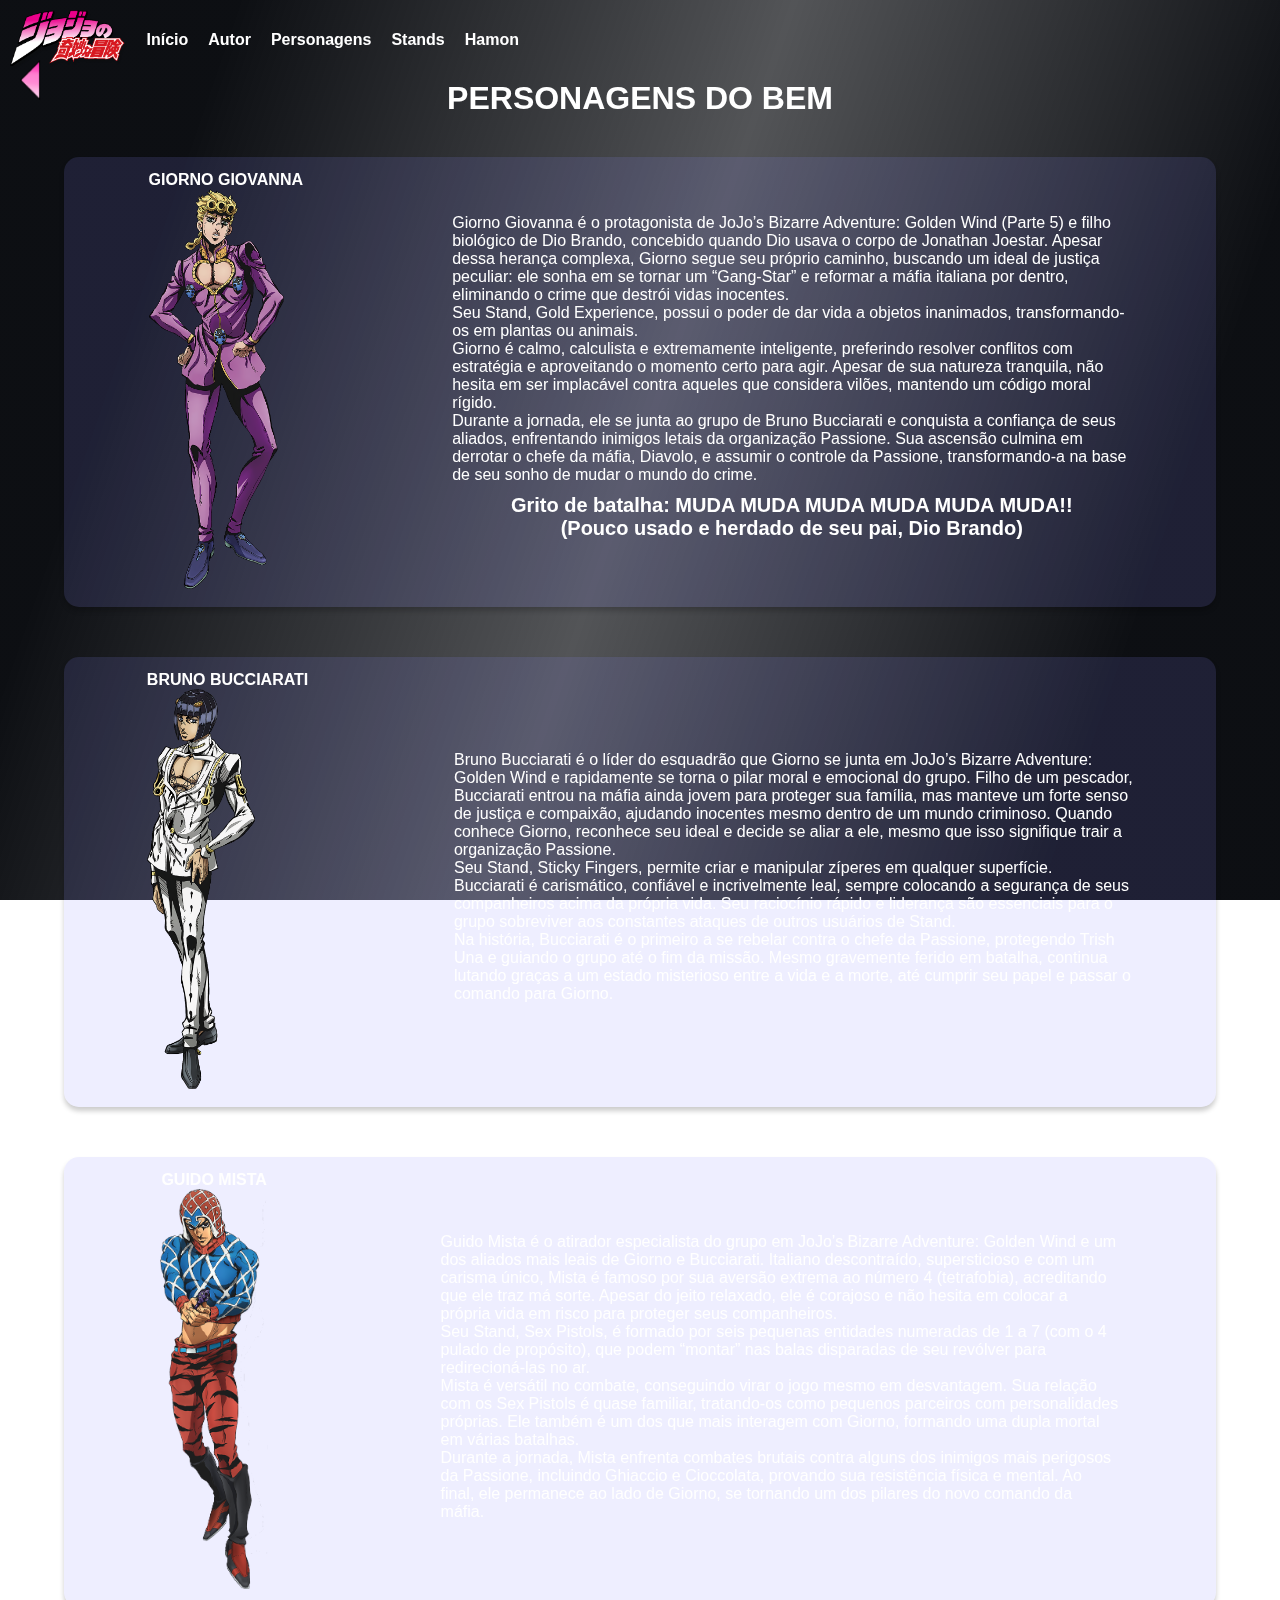
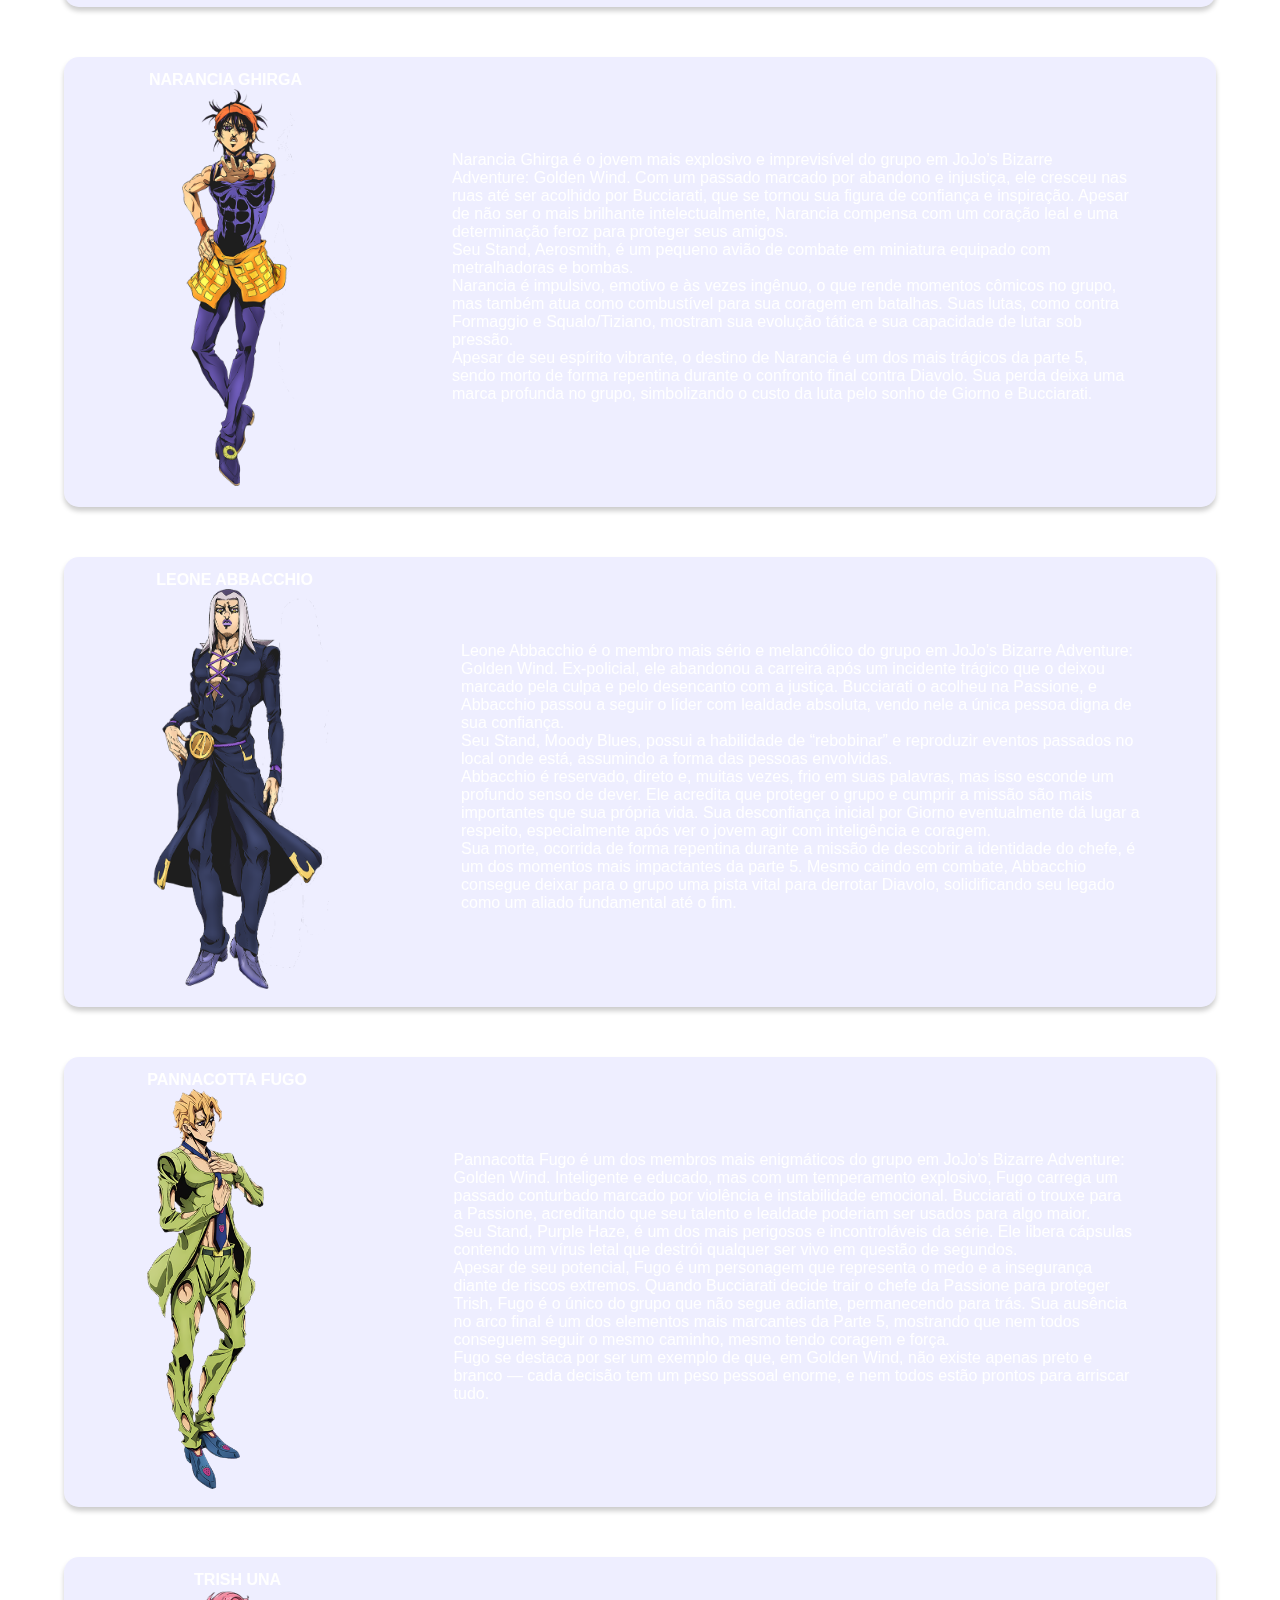
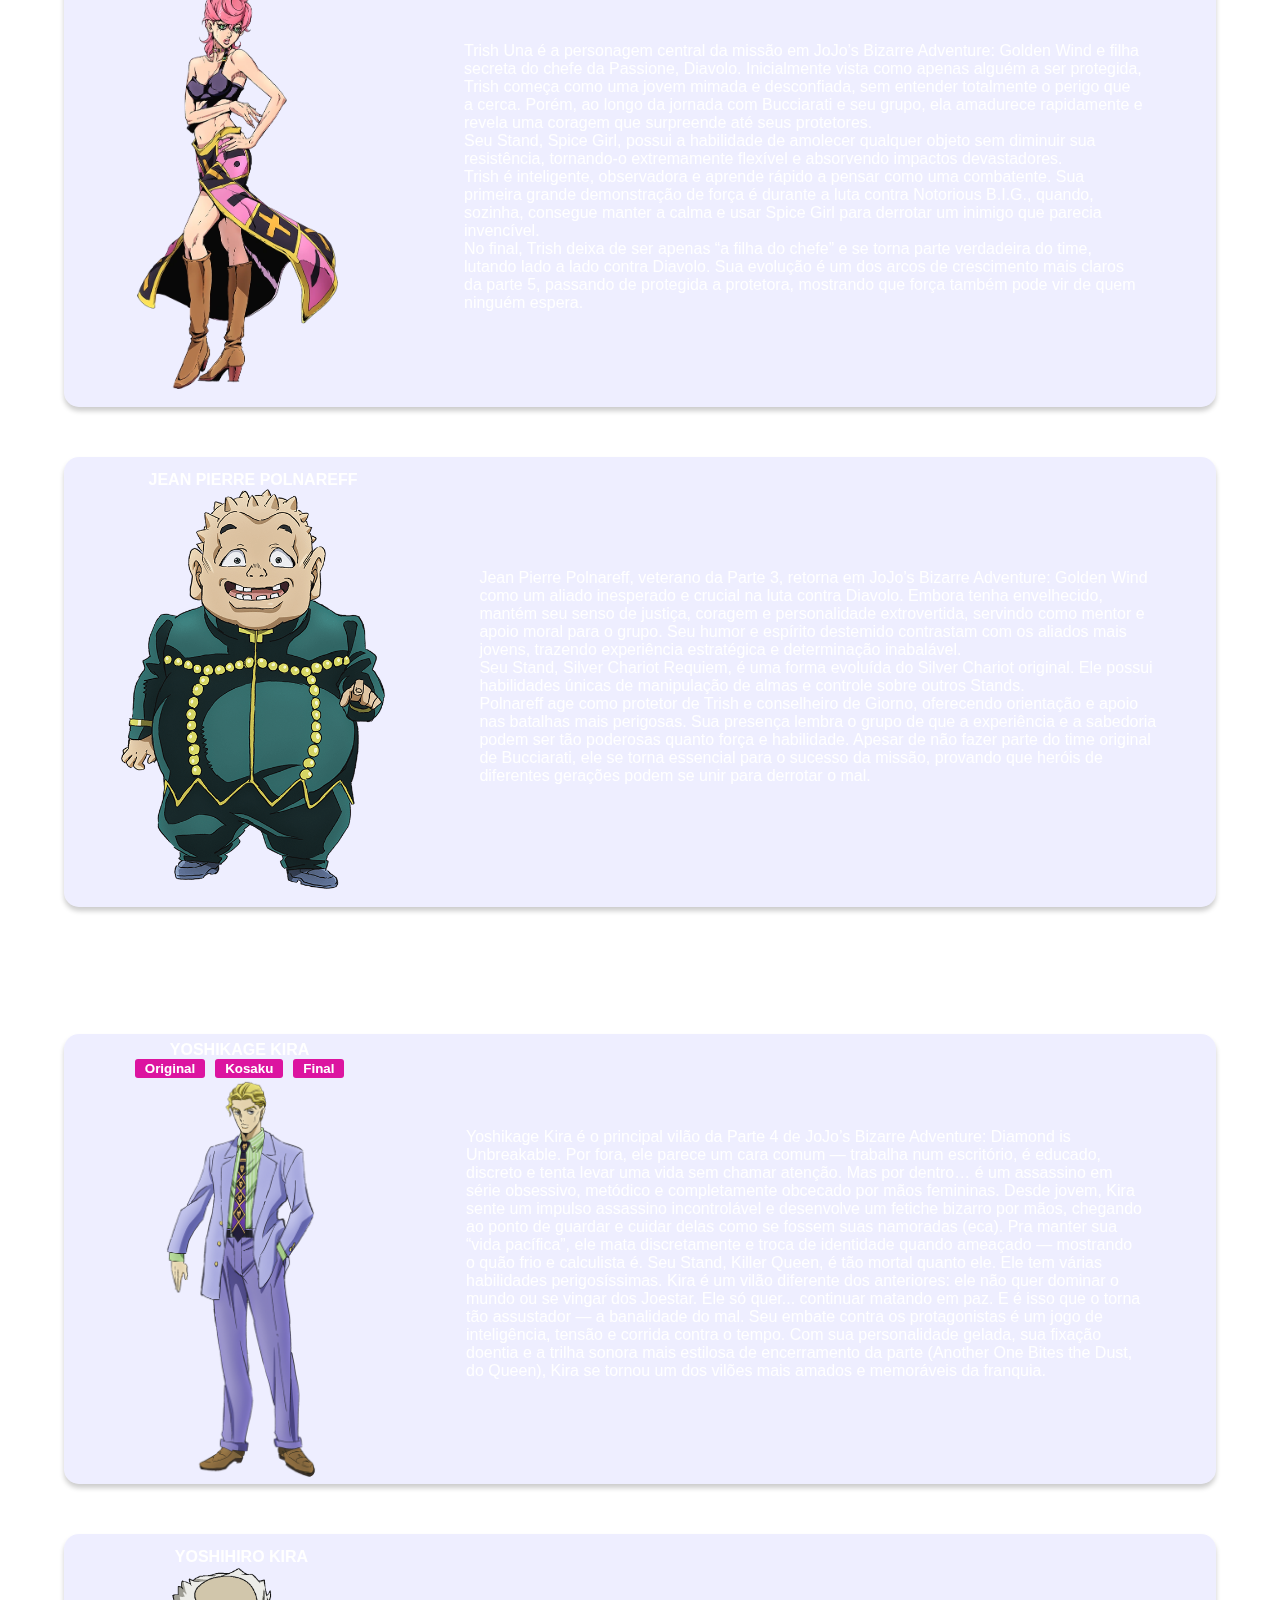
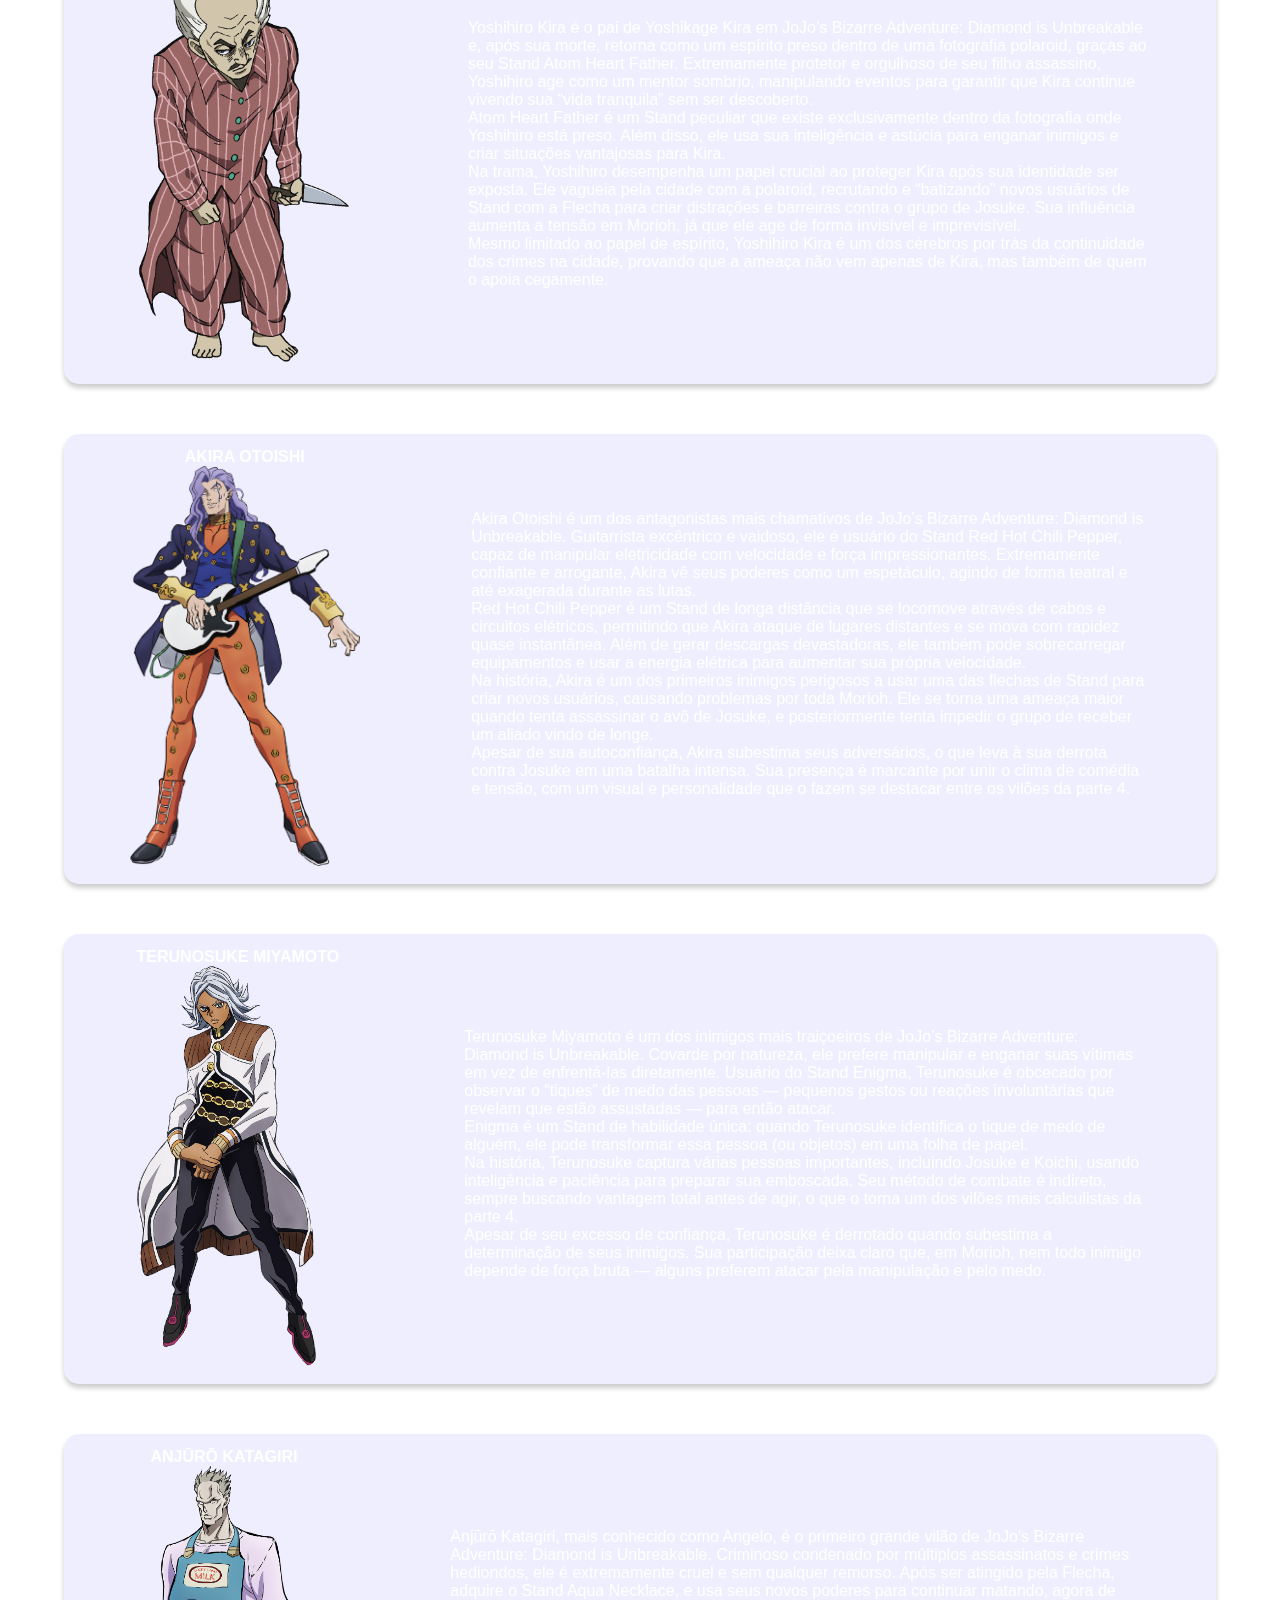
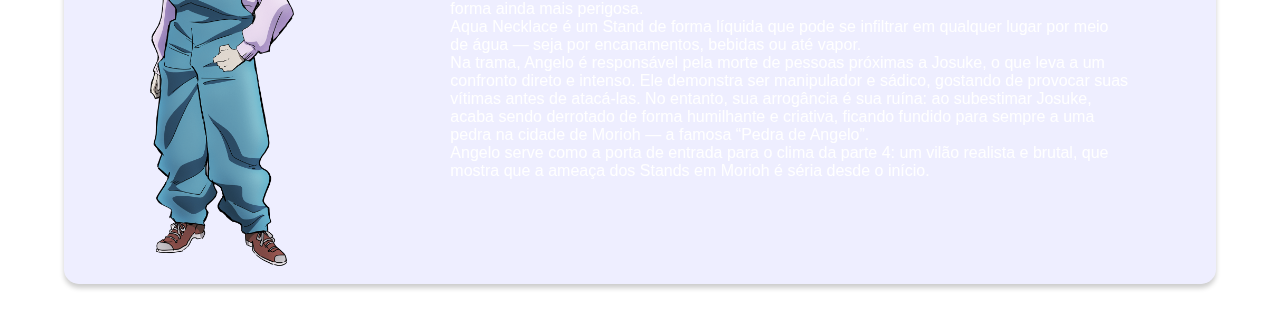
<file: pers5.html>
<!DOCTYPE html>
<html lang="pt-br">

<head>
    <meta charset="UTF-8">
    <meta name="viewport" content="width=device-width, initial-scale=1.0">
    <title>JoJo bizarre adventures Wiki</title>
    <link rel="stylesheet" href="styles.css">
</head>

<body>
    <header>
        <img src="img/JoJo's_Bizarre_Adventure_logo.png">
        <a href="index.html" class="inicio">Início</a>
        <a href="autor.html" class="autor">Autor</a>
        <a href="personagens.html" class="personagens">Personagens</a>
        <a href="stands.html" class="stands">Stands</a>
        <a href="hamon.html" class="hamon">Hamon</a>
    </header>
    <div class="voltar">
        <a href="personagens.html"><img src="img/voltar.png"></a>
    </div>
    <h1 class="dobem">PERSONAGENS DO BEM</h1>
    <div class="caixa-mae">
        <section class="caixaperso">
            <article class="nomeepers">
                <div class="aquioperso">
                    <p>GIORNO GIOVANNA</p>
                    <img src="img/Giorno.png" class="jonathanimg">
                </div>
                <div class="info">
                    <p>Giorno Giovanna é o protagonista de JoJo’s Bizarre Adventure: Golden Wind (Parte 5) e filho
                        biológico de Dio Brando, concebido quando Dio usava o corpo de Jonathan Joestar. Apesar dessa
                        herança complexa, Giorno segue seu próprio caminho, buscando um ideal de justiça peculiar: ele
                        sonha em se tornar um “Gang-Star” e reformar a máfia italiana por dentro, eliminando o crime que
                        destrói vidas inocentes.
                        <br>
                        Seu Stand, Gold Experience, possui o poder de dar vida a objetos inanimados, transformando-os em
                        plantas ou animais.
                        <br>
                        Giorno é calmo, calculista e extremamente inteligente, preferindo resolver conflitos com
                        estratégia e aproveitando o momento certo para agir. Apesar de sua natureza tranquila, não
                        hesita em ser implacável contra aqueles que considera vilões, mantendo um código moral rígido.
                        <br>
                        Durante a jornada, ele se junta ao grupo de Bruno Bucciarati e conquista a confiança de seus
                        aliados, enfrentando inimigos letais da organização Passione. Sua ascensão culmina em derrotar o
                        chefe da máfia, Diavolo, e assumir o controle da Passione, transformando-a na base de seu sonho
                        de mudar o mundo do crime.
                    <h1 class="mudamuda">Grito de batalha: MUDA MUDA MUDA MUDA MUDA MUDA!! <br> (Pouco usado e herdado
                        de seu pai, Dio Brando)</h1>
                    </p>
                </div>
            </article>
            <article class="nomeepers">
                <div class="aquioperso">
                    <p>BRUNO BUCCIARATI</p>
                    <img src="img/bucciarati.png" class="jonathanimg">
                </div>
                <div class="info">
                    <p>Bruno Bucciarati é o líder do esquadrão que Giorno se junta em JoJo’s Bizarre Adventure: Golden
                        Wind e rapidamente se torna o pilar moral e emocional do grupo. Filho de um pescador, Bucciarati
                        entrou na máfia ainda jovem para proteger sua família, mas manteve um forte senso de justiça e
                        compaixão, ajudando inocentes mesmo dentro de um mundo criminoso. Quando conhece Giorno,
                        reconhece seu ideal e decide se aliar a ele, mesmo que isso signifique trair a organização
                        Passione.
                        <br>
                        Seu Stand, Sticky Fingers, permite criar e manipular zíperes em qualquer superfície.
                        <br>
                        Bucciarati é carismático, confiável e incrivelmente leal, sempre colocando a segurança de seus
                        companheiros acima da própria vida. Seu raciocínio rápido e liderança são essenciais para o
                        grupo sobreviver aos constantes ataques de outros usuários de Stand.
                        <br>
                        Na história, Bucciarati é o primeiro a se rebelar contra o chefe da Passione, protegendo Trish
                        Una e guiando o grupo até o fim da missão. Mesmo gravemente ferido em batalha, continua lutando
                        graças a um estado misterioso entre a vida e a morte, até cumprir seu papel e passar o comando
                        para Giorno.
                    </p>
                </div>
            </article>
            <article class="nomeepers">
                <div class="aquioperso">
                    <p>GUIDO MISTA</p>
                    <img src="img/mista.png" class="jonathanimg">
                </div>
                <div class="info">
                    <p>Guido Mista é o atirador especialista do grupo em JoJo’s Bizarre Adventure: Golden Wind e um dos
                        aliados mais leais de Giorno e Bucciarati. Italiano descontraído, supersticioso e com um carisma
                        único, Mista é famoso por sua aversão extrema ao número 4 (tetrafobia), acreditando que ele traz
                        má sorte. Apesar do jeito relaxado, ele é corajoso e não hesita em colocar a própria vida em
                        risco para proteger seus companheiros.
                        <br>
                        Seu Stand, Sex Pistols, é formado por seis pequenas entidades numeradas de 1 a 7 (com o 4 pulado
                        de propósito), que podem “montar” nas balas disparadas de seu revólver para redirecioná-las no
                        ar.
                        <br>
                        Mista é versátil no combate, conseguindo virar o jogo mesmo em desvantagem. Sua relação com os
                        Sex Pistols é quase familiar, tratando-os como pequenos parceiros com personalidades próprias.
                        Ele também é um dos que mais interagem com Giorno, formando uma dupla mortal em várias batalhas.
                        <br>
                        Durante a jornada, Mista enfrenta combates brutais contra alguns dos inimigos mais perigosos da
                        Passione, incluindo Ghiaccio e Cioccolata, provando sua resistência física e mental. Ao final,
                        ele permanece ao lado de Giorno, se tornando um dos pilares do novo comando da máfia.
                    </p>
                </div>
            </article>
            <article class="nomeepers">
                <div class="aquioperso">
                    <p>NARANCIA GHIRGA</p>
                    <img src="img/narancia.png" class="jonathanimg">
                </div>
                <div class="info">
                    <p>Narancia Ghirga é o jovem mais explosivo e imprevisível do grupo em JoJo’s Bizarre Adventure:
                        Golden Wind. Com um passado marcado por abandono e injustiça, ele cresceu nas ruas até ser
                        acolhido por Bucciarati, que se tornou sua figura de confiança e inspiração. Apesar de não ser o
                        mais brilhante intelectualmente, Narancia compensa com um coração leal e uma determinação feroz
                        para proteger seus amigos.
                        <br>
                        Seu Stand, Aerosmith, é um pequeno avião de combate em miniatura equipado com metralhadoras e
                        bombas.
                        <br>
                        Narancia é impulsivo, emotivo e às vezes ingênuo, o que rende momentos cômicos no grupo, mas
                        também atua como combustível para sua coragem em batalhas. Suas lutas, como contra Formaggio e
                        Squalo/Tiziano, mostram sua evolução tática e sua capacidade de lutar sob pressão.
                        <br>
                        Apesar de seu espírito vibrante, o destino de Narancia é um dos mais trágicos da parte 5, sendo
                        morto de forma repentina durante o confronto final contra Diavolo. Sua perda deixa uma marca
                        profunda no grupo, simbolizando o custo da luta pelo sonho de Giorno e Bucciarati.
                    </p>
                </div>
            </article>
            <article class="nomeepers">
                <div class="aquioperso">
                    <p>LEONE ABBACCHIO</p>
                    <img src="img/Abbacchio.png" class="jonathanimg">
                </div>
                <div class="info">
                    <p>Leone Abbacchio é o membro mais sério e melancólico do grupo em JoJo’s Bizarre Adventure: Golden
                        Wind. Ex-policial, ele abandonou a carreira após um incidente trágico que o deixou marcado pela
                        culpa e pelo desencanto com a justiça. Bucciarati o acolheu na Passione, e Abbacchio passou a
                        seguir o líder com lealdade absoluta, vendo nele a única pessoa digna de sua confiança.
                        <br>
                        Seu Stand, Moody Blues, possui a habilidade de “rebobinar” e reproduzir eventos passados no
                        local onde está, assumindo a forma das pessoas envolvidas.
                        <br>
                        Abbacchio é reservado, direto e, muitas vezes, frio em suas palavras, mas isso esconde um
                        profundo senso de dever. Ele acredita que proteger o grupo e cumprir a missão são mais
                        importantes que sua própria vida. Sua desconfiança inicial por Giorno eventualmente dá lugar a
                        respeito, especialmente após ver o jovem agir com inteligência e coragem.
                        <br>
                        Sua morte, ocorrida de forma repentina durante a missão de descobrir a identidade do chefe, é um
                        dos momentos mais impactantes da parte 5. Mesmo caindo em combate, Abbacchio consegue deixar
                        para o grupo uma pista vital para derrotar Diavolo, solidificando seu legado como um aliado
                        fundamental até o fim.
                    </p>
                </div>
            </article>
            <article class="nomeepers">
                <div class="aquioperso">
                    <p>PANNACOTTA FUGO</p>
                    <img src="img/fugo.png" class="jonathanimg">
                </div>
                <div class="info">
                    <p>Pannacotta Fugo é um dos membros mais enigmáticos do grupo em JoJo’s Bizarre Adventure: Golden
                        Wind. Inteligente e educado, mas com um temperamento explosivo, Fugo carrega um passado
                        conturbado marcado por violência e instabilidade emocional. Bucciarati o trouxe para a Passione,
                        acreditando que seu talento e lealdade poderiam ser usados para algo maior.
                        <br>
                        Seu Stand, Purple Haze, é um dos mais perigosos e incontroláveis da série. Ele libera cápsulas
                        contendo um vírus letal que destrói qualquer ser vivo em questão de segundos.
                        <br>
                        Apesar de seu potencial, Fugo é um personagem que representa o medo e a insegurança diante de
                        riscos extremos. Quando Bucciarati decide trair o chefe da Passione para proteger Trish, Fugo é
                        o único do grupo que não segue adiante, permanecendo para trás. Sua ausência no arco final é um
                        dos elementos mais marcantes da Parte 5, mostrando que nem todos conseguem seguir o mesmo
                        caminho, mesmo tendo coragem e força.
                        <br>
                        Fugo se destaca por ser um exemplo de que, em Golden Wind, não existe apenas preto e branco —
                        cada decisão tem um peso pessoal enorme, e nem todos estão prontos para arriscar tudo.
                    </p>
                </div>
            </article>
            <article class="nomeepers">
                <div class="aquioperso">
                    <p>TRISH UNA</p>
                    <img src="img/trish.png" class="jonathanimg">
                </div>
                <div class="info">
                    <p>Trish Una é a personagem central da missão em JoJo’s Bizarre Adventure: Golden Wind e filha
                        secreta do chefe da Passione, Diavolo. Inicialmente vista como apenas alguém a ser protegida,
                        Trish começa como uma jovem mimada e desconfiada, sem entender totalmente o perigo que a cerca.
                        Porém, ao longo da jornada com Bucciarati e seu grupo, ela amadurece rapidamente e revela uma
                        coragem que surpreende até seus protetores.
                        <br>
                        Seu Stand, Spice Girl, possui a habilidade de amolecer qualquer objeto sem diminuir sua
                        resistência, tornando-o extremamente flexível e absorvendo impactos devastadores.
                        <br>
                        Trish é inteligente, observadora e aprende rápido a pensar como uma combatente. Sua primeira
                        grande demonstração de força é durante a luta contra Notorious B.I.G., quando, sozinha, consegue
                        manter a calma e usar Spice Girl para derrotar um inimigo que parecia invencível.
                        <br>
                        No final, Trish deixa de ser apenas “a filha do chefe” e se torna parte verdadeira do time,
                        lutando lado a lado contra Diavolo. Sua evolução é um dos arcos de crescimento mais claros da
                        parte 5, passando de protegida a protetora, mostrando que força também pode vir de quem ninguém
                        espera.
                    </p>
                </div>
            </article>
            <article class="nomeepers">
                <div class="aquioperso">
                    <p>JEAN PIERRE POLNAREFF</p>
                    <img src="img/shigechi.png" class="jonathanimg">
                </div>
                <div class="info">
                    <p>Jean Pierre Polnareff, veterano da Parte 3, retorna em JoJo’s Bizarre Adventure: Golden Wind
                        como um aliado inesperado e crucial na luta contra Diavolo. Embora tenha envelhecido, mantém seu
                        senso de justiça, coragem e personalidade extrovertida, servindo como mentor e apoio moral para
                        o grupo. Seu humor e espírito destemido contrastam com os aliados mais jovens, trazendo
                        experiência estratégica e determinação inabalável.
<br>
                        Seu Stand, Silver Chariot Requiem, é uma forma evoluída do Silver Chariot original. Ele possui
                        habilidades únicas de manipulação de almas e controle sobre outros Stands.
<br>
                        Polnareff age como protetor de Trish e conselheiro de Giorno, oferecendo orientação e apoio nas
                        batalhas mais perigosas. Sua presença lembra o grupo de que a experiência e a sabedoria podem
                        ser tão poderosas quanto força e habilidade. Apesar de não fazer parte do time original de
                        Bucciarati, ele se torna essencial para o sucesso da missão, provando que heróis de diferentes
                        gerações podem se unir para derrotar o mal.
                    </p>
                </div>
            </article>
            <h1 class="antagonistas">ANTAGONISTAS</h1>
            <article class="nomeepers">
                <div class="aquioperso">
                    <p>YOSHIKAGE KIRA</p>
                    <div class="mudar">
                        <button onclick="cliqueiNoBotao()">Original</button>
                        <button onclick="cliqueiDeNovo()">Kosaku</button>
                        <button onclick="cliquei3()">Final</button>
                    </div>
                    <div class="kiramudar"><img src="img/kira1.png" class="jonathanimgk"></div>
                </div>
                <div class="info">
                    <p>Yoshikage Kira é o principal vilão da Parte 4 de JoJo’s Bizarre Adventure: Diamond is
                        Unbreakable. Por fora, ele parece um cara comum — trabalha num escritório, é educado, discreto e
                        tenta levar uma vida sem chamar atenção. Mas por dentro… é um assassino em série obsessivo,
                        metódico e completamente obcecado por mãos femininas.

                        Desde jovem, Kira sente um impulso assassino incontrolável e desenvolve um fetiche bizarro por
                        mãos, chegando ao ponto de guardar e cuidar delas como se fossem suas namoradas (eca). Pra
                        manter sua “vida pacífica”, ele mata discretamente e troca de identidade quando ameaçado —
                        mostrando o quão frio e calculista é.

                        Seu Stand, Killer Queen, é tão mortal quanto ele. Ele tem várias habilidades perigosíssimas.

                        Kira é um vilão diferente dos anteriores: ele não quer dominar o mundo ou se vingar dos Joestar.
                        Ele só quer... continuar matando em paz. E é isso que o torna tão assustador — a banalidade do
                        mal. Seu embate contra os protagonistas é um jogo de inteligência, tensão e corrida contra o
                        tempo.

                        Com sua personalidade gelada, sua fixação doentia e a trilha sonora mais estilosa de
                        encerramento da parte (Another One Bites the Dust, do Queen), Kira se tornou um dos vilões mais
                        amados e memoráveis da franquia.
                    </p>
                </div>
            </article>
            <article class="nomeepers">
                <div class="aquioperso">
                    <p>YOSHIHIRO KIRA</p>
                    <img src="img/kirapai.png" class="jonathanimg">
                </div>
                <div class="info">
                    <p> Yoshihiro Kira é o pai de Yoshikage Kira em JoJo’s Bizarre Adventure: Diamond is Unbreakable e,
                        após sua morte, retorna como um espírito preso dentro de uma fotografia polaroid, graças ao seu
                        Stand Atom Heart Father. Extremamente protetor e orgulhoso de seu filho assassino, Yoshihiro age
                        como um mentor sombrio, manipulando eventos para garantir que Kira continue vivendo sua “vida
                        tranquila” sem ser descoberto.
                        <br>
                        Atom Heart Father é um Stand peculiar que existe exclusivamente dentro da fotografia onde
                        Yoshihiro está preso. Além disso, ele usa sua inteligência e astúcia para enganar inimigos e
                        criar situações vantajosas para Kira.
                        <br>
                        Na trama, Yoshihiro desempenha um papel crucial ao proteger Kira após sua identidade ser
                        exposta. Ele vagueia pela cidade com a polaroid, recrutando e “batizando” novos usuários de
                        Stand com a Flecha para criar distrações e barreiras contra o grupo de Josuke. Sua influência
                        aumenta a tensão em Morioh, já que ele age de forma invisível e imprevisível.
                        <br>
                        Mesmo limitado ao papel de espírito, Yoshihiro Kira é um dos cérebros por trás da continuidade
                        dos crimes na cidade, provando que a ameaça não vem apenas de Kira, mas também de quem o apoia
                        cegamente.
                    </p>
                </div>
            </article>
            <article class="nomeepers">
                <div class="aquioperso">
                    <p>AKIRA OTOISHI</p>
                    <img src="img/Akira.png" class="jonathanimg">
                </div>
                <div class="info">
                    <p> Akira Otoishi é um dos antagonistas mais chamativos de JoJo’s Bizarre Adventure: Diamond is
                        Unbreakable. Guitarrista excêntrico e vaidoso, ele é usuário do Stand Red Hot Chili Pepper,
                        capaz de manipular eletricidade com velocidade e força impressionantes. Extremamente confiante e
                        arrogante, Akira vê seus poderes como um espetáculo, agindo de forma teatral e até exagerada
                        durante as lutas.
                        <br>
                        Red Hot Chili Pepper é um Stand de longa distância que se locomove através de cabos e circuitos
                        elétricos, permitindo que Akira ataque de lugares distantes e se mova com rapidez quase
                        instantânea. Além de gerar descargas devastadoras, ele também pode sobrecarregar equipamentos e
                        usar a energia elétrica para aumentar sua própria velocidade.
                        <br>
                        Na história, Akira é um dos primeiros inimigos perigosos a usar uma das flechas de Stand para
                        criar novos usuários, causando problemas por toda Morioh. Ele se torna uma ameaça maior quando
                        tenta assassinar o avô de Josuke, e posteriormente tenta impedir o grupo de receber um aliado
                        vindo de longe.
                        <br>
                        Apesar de sua autoconfiança, Akira subestima seus adversários, o que leva à sua derrota contra
                        Josuke em uma batalha intensa. Sua presença é marcante por unir o clima de comédia e tensão, com
                        um visual e personalidade que o fazem se destacar entre os vilões da parte 4.
                    </p>
                </div>
            </article>
            <article class="nomeepers">
                <div class="aquioperso">
                    <p>TERUNOSUKE MIYAMOTO</p>
                    <img src="img/papel.png" class="jonathanimg">
                </div>
                <div class="info">
                    <p> Terunosuke Miyamoto é um dos inimigos mais traiçoeiros de JoJo’s Bizarre Adventure: Diamond is
                        Unbreakable. Covarde por natureza, ele prefere manipular e enganar suas vítimas em vez de
                        enfrentá-las diretamente. Usuário do Stand Enigma, Terunosuke é obcecado por observar o “tiques”
                        de medo das pessoas — pequenos gestos ou reações involuntárias que revelam que estão assustadas
                        — para então atacar.
                        <br>
                        Enigma é um Stand de habilidade única: quando Terunosuke identifica o tique de medo de alguém,
                        ele pode transformar essa pessoa (ou objetos) em uma folha de papel.
                        <br>
                        Na história, Terunosuke captura várias pessoas importantes, incluindo Josuke e Koichi, usando
                        inteligência e paciência para preparar sua emboscada. Seu método de combate é indireto, sempre
                        buscando vantagem total antes de agir, o que o torna um dos vilões mais calculistas da parte 4.
                        <br>
                        Apesar de seu excesso de confiança, Terunosuke é derrotado quando subestima a determinação de
                        seus inimigos. Sua participação deixa claro que, em Morioh, nem todo inimigo depende de força
                        bruta — alguns preferem atacar pela manipulação e pelo medo.
                    </p>
                </div>
            </article>
            <article class="nomeepers">
                <div class="aquioperso">
                    <p>ANJŪRŌ KATAGIRI</p>
                    <img src="img/angelo.png" class="jonathanimg">
                </div>
                <div class="info">
                    <p> Anjūrō Katagiri, mais conhecido como Angelo, é o primeiro grande vilão de JoJo’s Bizarre
                        Adventure: Diamond is Unbreakable. Criminoso condenado por múltiplos assassinatos e crimes
                        hediondos, ele é extremamente cruel e sem qualquer remorso. Após ser atingido pela Flecha,
                        adquire o Stand Aqua Necklace, e usa seus novos poderes para continuar matando, agora de forma
                        ainda mais perigosa.
                        <br>
                        Aqua Necklace é um Stand de forma líquida que pode se infiltrar em qualquer lugar por meio de
                        água — seja por encanamentos, bebidas ou até vapor.
                        <br>
                        Na trama, Angelo é responsável pela morte de pessoas próximas a Josuke, o que leva a um
                        confronto direto e intenso. Ele demonstra ser manipulador e sádico, gostando de provocar suas
                        vítimas antes de atacá-las. No entanto, sua arrogância é sua ruína: ao subestimar Josuke, acaba
                        sendo derrotado de forma humilhante e criativa, ficando fundido para sempre a uma pedra na
                        cidade de Morioh — a famosa “Pedra de Angelo”.
                        <br>
                        Angelo serve como a porta de entrada para o clima da parte 4: um vilão realista e brutal, que
                        mostra que a ameaça dos Stands em Morioh é séria desde o início.
                    </p>
                </div>
            </article>
        </section>
        <div class="video-fundo">
            <video src="img/JojoFundo.mp4" autoplay muted loop></video>
            <div class="mascara"></div>
        </div>
    </div>
    <script src="scritps.js"></script>
</body>

</html>
</file>
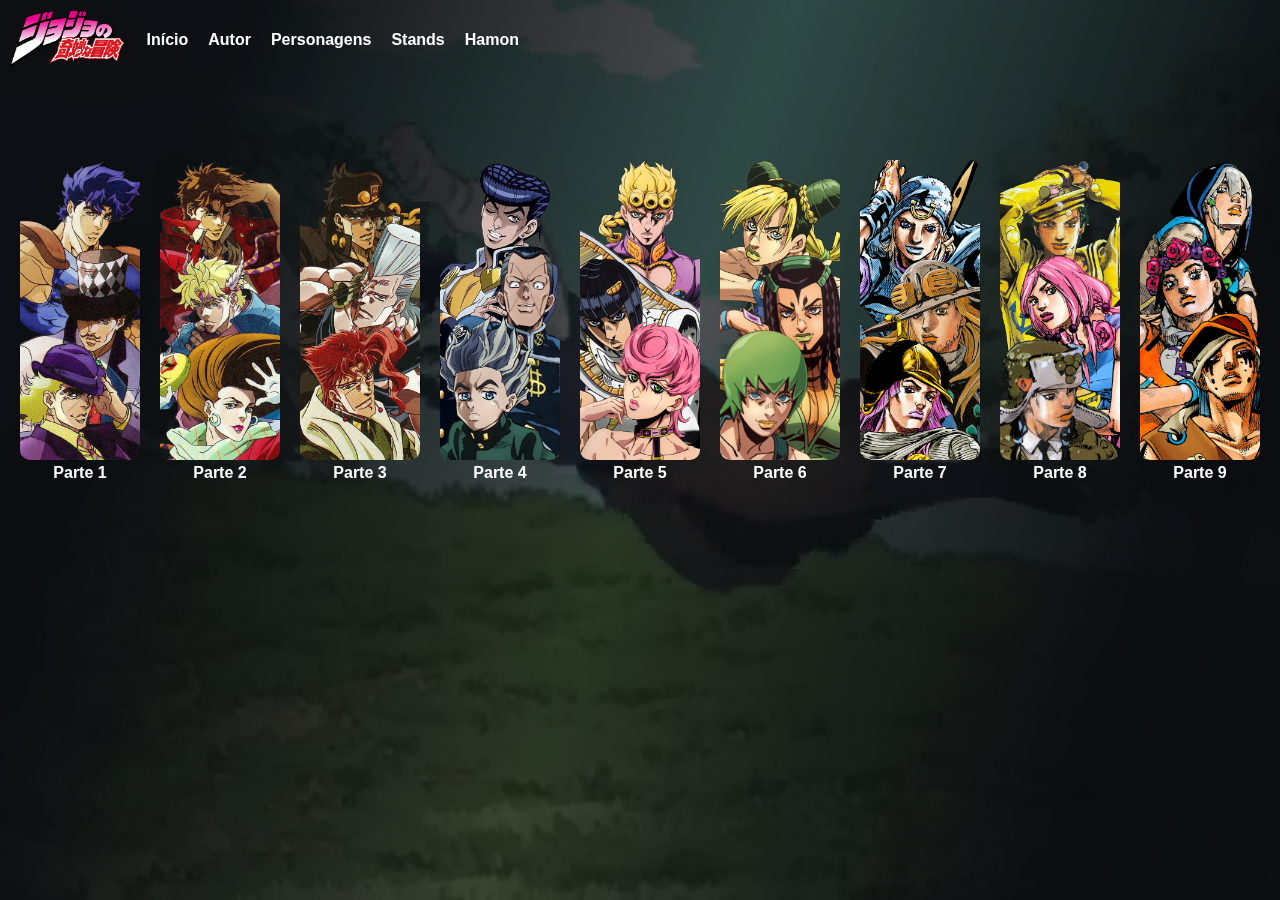
<file: personagens.html>
<!DOCTYPE html>
<html lang="pt-br">

<head>
    <meta charset="UTF-8">
    <meta name="viewport" content="width=device-width, initial-scale=1.0">
    <title>JoJo bizarre adventures Wiki</title>
    <link rel="stylesheet" href="styles.css">
</head>

<body>
    <header>
        <img src="img/JoJo's_Bizarre_Adventure_logo.png">
        <a href="index.html" class="inicio">Início</a>
        <a href="autor.html" class="autor">Autor</a>
        <a href="personagens.html" class="personagens">Personagens</a>
        <a href="stands.html" class="stands">Stands</a>
        <a href="hamon.html" class="hamon">Hamon</a>
    </header>
    <section class="caixa-mae">
        <ul class="caixa-pers">
            <li class="fotoenome1">
                <a href="pers1.html"><img src="img/pers1.png"></a>
                <p>Parte 1</p>
            </li>
            <li class="fotoenome2">
                <a href="pers2.html"><img src="img/pers2.png"></a>
                <p>Parte 2</p>
            </li>
            <li class="fotoenome3">
                <a href="pers3.html"><img src="img/pers3.png"></a>
                <p>Parte 3</p>
            </li>
            <li class="fotoenome4">
                <a href="pers4.html"><img src="img/pers4.png"></a>
                <p>Parte 4</p>
            </li>
            <li class="fotoenome5">
                <a href="pers5.html"><img src="img/pers5.png"></a>
                <p>Parte 5</p>
            </li>
            <li class="fotoenome6">
                <img src="img/pers6.png">
                <p>Parte 6</p>
            </li>
            <li class="fotoenome7">
                <img src="img/pers7.png">
                <p>Parte 7</p>
            </li>
            <li class="fotoenome8">
                <img src="img/pers8.png">
                <p>Parte 8</p>
            </li>
            <li class="fotoenome9">
                <img src="img/pers9.png">
                <p>Parte 9</p>
            </li>
        </ul>
        <div class="video-fundo">
            <video src="img/JojoFundo.webm" autoplay muted loop></video>
            <div class="mascara"></div>
        </div>
    </section>
    <script src="scritps.js"></script>
</body>

</html>
</file>
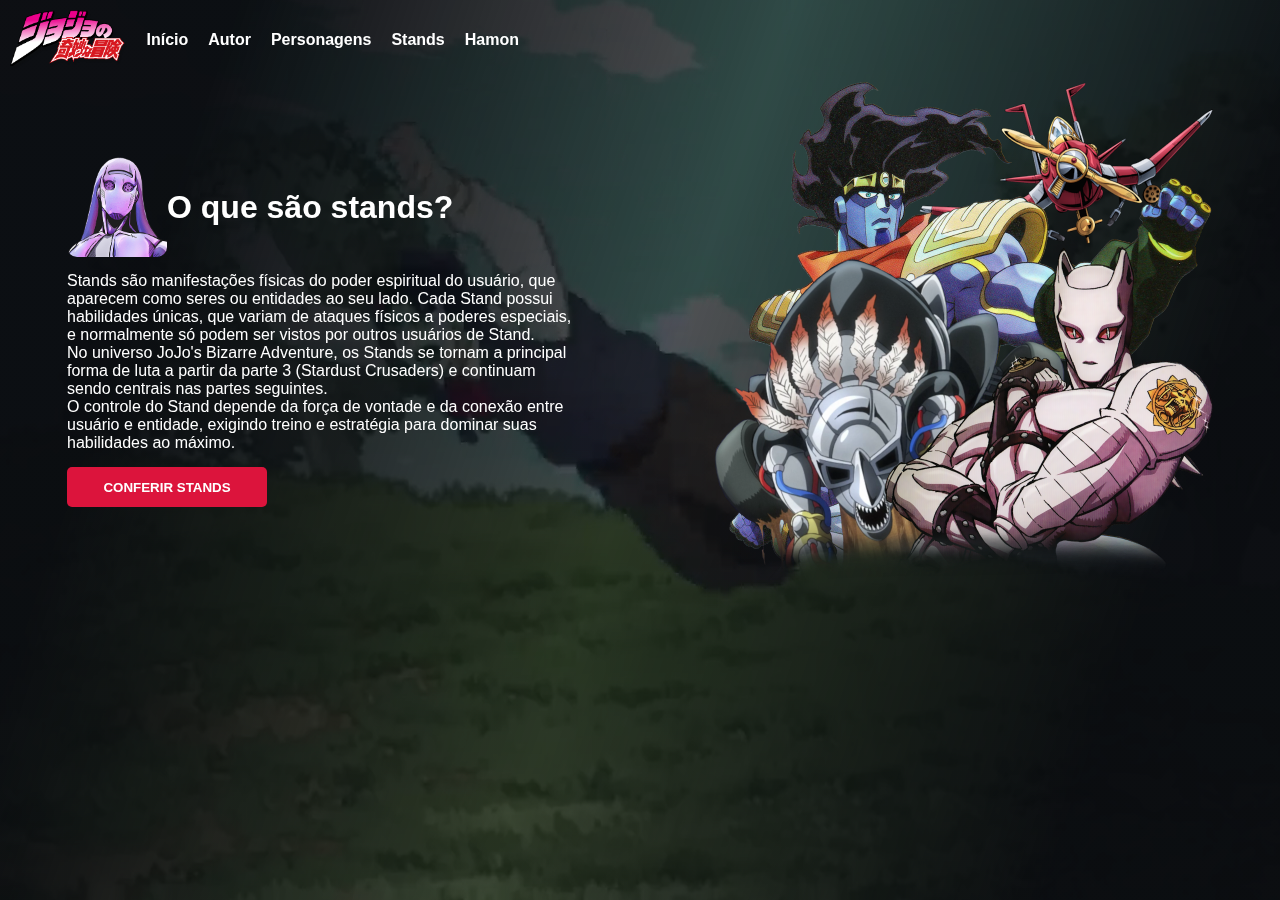
<file: stands.html>
<!DOCTYPE html>
<html lang="pt-br">

<head>
    <meta charset="UTF-8">
    <meta name="viewport" content="width=device-width, initial-scale=1.0">
    <title>JoJo bizarre adventures Wiki</title>
    <link rel="stylesheet" href="styles.css">
</head>

<body>
    <header>
        <img src="img/JoJo's_Bizarre_Adventure_logo.png">
        <a href="index.html" class="inicio">Início</a>
        <a href="autor.html" class="autor">Autor</a>
        <a href="personagens.html" class="personagens">Personagens</a>
        <a href="stands.html" class="stands">Stands</a>
        <a href="hamon.html" class="hamon">Hamon</a>
    </header>
    <div class="caixa-mae">
        <section class="caixa-principal">
            <div class="caixa-kira">
                <img src="img/moody.png" class="kira">
                <h1>O que são stands?</h1>
            </div>
            <p>Stands são manifestações físicas do poder espiritual do usuário, que aparecem como seres ou entidades ao
                seu lado. Cada Stand possui habilidades únicas, que variam de ataques físicos a poderes especiais, e
                normalmente só podem ser vistos por outros usuários de Stand.<br>
                No universo JoJo's Bizarre Adventure, os Stands se tornam a principal forma de luta a partir da parte 3
                (Stardust Crusaders) e continuam sendo centrais nas partes seguintes.<br>
                O controle do Stand depende da força de vontade e da conexão entre usuário e entidade, exigindo treino e
                estratégia para dominar suas habilidades ao máximo.
            </p>
            <button class="standsbotao">CONFERIR STANDS</button>
        </section>
        <div class="caixa-jojoday">
            <img src="img/stands.png" class="standsimg">
            <div class="video-fundo">
                <video src="img/JojoFundo.webm" autoplay muted loop></video>
                <div class="mascara"></div>
            </div>
        </div>
    </div>
    <script src="scritps.js"></script>
</body>

</html>
</file>
<file: styles.css>
* {
    margin: 0;
    padding: 0;
    box-sizing: border-box;
    font-family: 'Segoe UI', Tahoma, Geneva, Verdana, sans-serif;
}

.kira {
    height: 100px;
    border-radius: 10px;
}

.jojoday {
    height: 500px;
    border-radius: 30px;
}

.caixa-mae {
    display: flex;
    justify-content: space-around;
    align-items: center;
}

.caixa-principal {
    width: 40%;
}

.caixa-kira {
    display: flex;
    align-items: center;
    margin-bottom: 15px;
}

header {
    display: flex;
    align-items: center;
    gap: 20px;
    margin: 10px;
}

header img {
    height: 60px;
}

header a {
    font-weight: bold;
    font-size: 16px;
    color: white;
    transition: 0.5s ease-in-out;
    text-decoration: none;
}

header a:hover {
    color: crimson;
    font-size: 17px;
    cursor: pointer;
}

.caixa-principal button {
    height: 40px;
    width: 200px;
    background-color: crimson;
    color: white;
    border-radius: 5px;
    border: none;
    margin-top: 15px;
    font-weight: bold;
    transition: 0.3s ease-in-out;
}

.caixa-principal button:hover {
    background-color: rgb(255, 119, 146);
    cursor: pointer;
    height: 42px;
    width: 205px;
}

.caixa-principal p {
    color: white;
}

.caixa-kira h1 {
    color: white;
    transition: 0.3s ease-in-out;
}

.caixa-kira h1:hover {
    font-size: 34px;
}

.video-fundo {
    position: fixed;
    z-index: -1;
    top: 0;
}

video {
    min-height: 100%;
    min-width: 100%;
    position: fixed;
    left: 0px;
}

.mascara {
    height: 100%;
    width: 100%;
    background: linear-gradient(109deg, rgba(10, 12, 16, 0.99) 15%, rgba(10, 12, 16, 0.7) 50%, rgba(10, 12, 16, 0.99) 85%);
    position: fixed;
    top: 0;
    left: 0;
}

.bites {
    height: 150px;
    border-radius: 10px;
}

.araki {
    height: 510px;
    border-radius: 30px;
}

.caixa-pers p {
    color: white;
    text-align: center;
    transition: 0.3s ease-in-out;
    font-weight: bold;
}

.caixa-pers {
    display: flex;
    gap: 20px;
    margin-top: 80px;
    list-style: none;
}

.caixa-pers img {
    height: 300px;
    transition: 0.3s ease-in-out;
    border-radius: 10px;
}

.caixa-pers img:hover {
    height: 320px;
}

.hamon-foto {
    height: 500px;
    border-radius: 20px;
    filter: drop-shadow(1px 1px 20px rgb(255, 255, 171))
}

.oque {
    height: 100px;
    margin-right: 20px;
}

.standsimg {
    height: 500px;
    border-radius: 30px;
}


.caixa-maebio {
    display: flex;
    justify-content: space-around;
    margin: 100px;
}

.bioaraki {
    margin-bottom: 50px;
}

.caixa-bioaraki {
    display: flex;
    flex-direction: column;
    margin-left: 180px;
}

.texto2 {
    margin-left: 60px;
    color: white;
}

.arakifoto {
    size: 500px;
    margin: 40px;
}

.arakifoto2 {
    height: 500px;
    margin: 40px;
}

.caixa-principalbio {
    width: 40%;
}

.caixa-principalbio p {
    color: white;
}

.nomeepers {
    height: 450px;
    width: 90vw;
    background-color: rgba(139, 137, 255, 0.144);
    padding: 10px;
    border-radius: 15px;
    box-shadow: 0px 4px 5px rgba(0, 0, 0, 0.2);
    margin-bottom: 50px;
}

.aquioperso p {
    color: white;
    font-weight: bold;
    text-align: center;
}

.jonathanimg {
    height: 400px;
    border-radius: 10px;
    transition: 0.3s ease-in-out;
}

.jonathanimg:hover {
    height: 410px;
}

.imgmenor {
    height: 325px;
    margin-right: -10;
    transition: 0.3s ease-in-out;
}

.imgmenor:hover {
    height: 335px;
}

.info p {
    color: white;
    margin-bottom: 10px;
}

.nomeepers {
    display: flex;
    justify-content: space-around;
    align-items: center;
}

.info {
    width: 60%;
}

.dobem {
    color: white;
    text-align: center;
    margin-bottom: 40px;
}

.antagonistas {
    color: white;
    text-align: center;
    margin-bottom: 40px;
}

.mudamuda {
    color: white;
    text-align: center;
    font-size: 20px;
}

.ndoul {
    height: 400px;
    border-radius: 10px;
    margin-right: -70px;
    transition: 0.3s ease-in-out;
}

.ndoul:hover {
    height: 410px;
}

.voltar img {
    height: 40px;
    position: fixed;
    margin: 20px;
    top: 40px;
}

.jonathanimgk {
    height: 400px;
    border-radius: 10px;
    transition: 0.3s ease-in-out;
}

.jonathanimgk:hover {
    height: 410px;
}

.jonathanimgd {
    height: 400px;
    border-radius: 10px;
    transition: 0.3s ease-in-out;
}

.jonathanimgd:hover {
    height: 410px;
}

.mudar {
    display: flex;
    justify-content: center;
    gap: 10px;
}

.mudar button {
    background-color: rgb(220, 20, 160);
    border: none;
    border-radius: 3px;
    color: white;
    font-weight: bold;
    padding: 2px 10px;
    transition: 0.3s ease-in-out;
}

.mudar button:hover {
    background-color: #ff7fd9;
    cursor: pointer;
}

.mudar button:focus {
    background-color: #ffb2e8;
}

.kiramudar {
    display: flex;
    justify-content: center;
}

.fundobonitinho {
    display: flex;
    justify-content: center;
    margin: 20px auto;
    border-radius: 10px;
    background-color: rgba(139, 137, 255, 0.144);
    width: 90%;
    height: auto;
}

@media (max-width: 700px) {

    .caixa-kira h1 {
        font-size: 24px;
    }

    .caixa-kira h1:hover {
        font-size: 24px;
    }

    header {
        display: flex;
        align-items: center;
        gap: 14px;
        margin: 13px;
        justify-content: space-between;
        align-items: center;
    }

    header img {
        display: none;
    }

    header a {
        font-weight: bold;
        font-size: 17px;
        color: white;
        text-decoration: none;
    }

    body {
        height: 100%;
        width: 100%;
        margin-bottom: 25px;

    }

    .caixa-mae {
        display: flex;
        flex-direction: column;
        margin-left: auto;
        margin-right: auto;

    }

    .caixa-principal {
        display: flex;
        flex-direction: column;
        align-items: center;
        width: 80%;
    }

    .caixa-principal button {
        margin-bottom: 15px;
    }

    .standsimg {
        margin-top: 10px;
        height: 350px;
        border-radius: 30px;
    }

    .hamon-foto {
        height: 410px;
        border-radius: 20px;
        filter: drop-shadow(1px 1px 20px rgb(255, 255, 171))
    }

    .info {
        width: 90%;
    }

    .aquioperso {
        display: flex;
        flex-direction: column;
        align-items: center;
    }

    .caixaperso {
        display: flex;
        flex-direction: column;
        justify-content: center;
    }

    .info p {
        color: white;
        margin-bottom: 10px;
        font-size: 12px;
        width: 100%;
    }

    .nomeepers {
        display: flex;
        flex-direction: column;
        height: auto;
    }

    .jonathanimg,
    .jonathanimg:hover {
        height: auto;
        width: 100px;
    }

    .jonathanimgk,
    .jonathanimgk:hover {
        height: auto;
        width: 100px;
    }

    .jonathanimgd,
    .jonathanimgd:hover {
        height: auto;
        width: 100px;
    }

    .imgmenor,
    .imgmenor:hover {
        height: 200px;
        margin-right: -10;
        transition: 0.3s ease-in-out;
    }

    .caixa-pers {
        margin-top: 20px;
        margin-bottom: 200px;
        display: grid;
        grid-template-columns: repeat(3, 1fr);
        grid-template-rows: repeat(3, 100px);
        column-gap: 20px;
        row-gap: 210px;
    }

    .caixa-pers img {
        height: 270px;
        transition: 0.3s ease-in-out;
        border-radius: 10px;
    }

    .caixa-pers img:hover {
        height: 270px;
    }

    .voltar img {
        height: 40px;
        position: fixed;
        margin: 20px;
        top: 65px;
    }

    .caixa-maebio {
        display: flex;
        flex-direction: column;
        align-items: center;
        justify-content: space-around;
        margin: 100px;
    }

    .bioaraki {
        align-self: center;
        margin-left: 0px;
        color: white;
        margin-bottom: 50px;
    }

    .caixa-bioaraki {
        display: flex;
        flex-direction: column;
        margin-left: 0px;
    }

    .texto2 {
        align-self: center;
        width: 80%;
        margin-left: 0px;
        color: white;
    }

    .arakifoto {
        height: 400px;
        margin: 40px;
    }

    .arakifoto2 {
        height: 400px;
        margin: 40px;
    }

    .caixa-principalbio {
        width: 80%;
    }

    .caixa-principalbio p {
        color: white;
    }
}

/*-------------------------------------------------------------------------------------*/

@media (max-width: 400px) {
    .mascara {
        width: 100%;
        height: 100%;
    }

    .caixa-kira h1 {
        font-size: 24px;
    }

    .caixa-kira h1:hover {
        font-size: 24px;
    }

    header {
        display: flex;
        align-items: center;
        gap: 18px;
        margin: 13px;
    }

    header img {
        display: none;
    }

    header a {
        font-weight: bold;
        font-size: 14px;
        color: white;
        transition: 0.5s ease-in-out;
        text-decoration: none;
    }

    header a:hover {
        color: crimson;
        font-size: 17px;
        cursor: pointer;
    }

    body {
        height: 100%;
        width: 90%;
        margin-left: auto;
        margin-right: auto;
        margin-bottom: 25px;

    }

    .caixa-mae {
        display: flex;
        flex-direction: column;
        margin-left: auto;
        margin-right: auto;

    }

    .caixa-principal {
        display: flex;
        flex-direction: column;
        align-items: center;
        width: 80%;
    }

    .caixa-principal button {
        margin-bottom: 15px;
    }

    .standsimg {
        margin-top: 10px;
        height: 350px;
        border-radius: 30px;
    }

    .hamon-foto {
        height: 410px;
        border-radius: 20px;
        filter: drop-shadow(1px 1px 20px rgb(255, 255, 171))
    }

    .jojoday {
        height: 450px;
        border-radius: 30px;
    }

    .info {
        width: 90%;
    }

    .aquioperso {
        display: flex;
        flex-direction: column;
        align-items: center;
    }

    .caixaperso {
        display: flex;
        flex-direction: column;
        justify-content: center;
    }

    .info p {
        color: white;
        margin-bottom: 10px;
        font-size: 12px;
        width: 100%;
    }

    .nomeepers {
        display: flex;
        flex-direction: column;
        height: auto;
    }

    .jonathanimg,
    .jonathanimg:hover {
        height: auto;
        width: 100px;
    }

    .jonathanimgk,
    .jonathanimgk:hover {
        height: auto;
        width: 100px;
    }

    .jonathanimgd,
    .jonathanimgd:hover {
        height: auto;
        width: 100px;
    }

    .imgmenor,
    .imgmenor:hover {
        height: 200px;
        margin-right: -10;
        transition: 0.3s ease-in-out;
    }

    .caixa-pers {
        margin-top: 20px;
        margin-bottom: 200px;
        display: grid;
        grid-template-columns: repeat(3, 1fr);
        grid-template-rows: repeat(3, 100px);
        column-gap: 20px;
        row-gap: 210px;
    }

    .caixa-pers img {
        height: 250px;
        transition: 0.3s ease-in-out;
        border-radius: 10px;
    }

    .caixa-pers img:hover {
        height: 270px;
    }

    .voltar img {
        height: 40px;
        position: fixed;
        margin: 20px;
        top: 65px;
    }

    .caixa-maebio {
        display: flex;
        flex-direction: column;
        align-items: center;
        justify-content: space-around;
        margin: 100px;
    }

    .bioaraki {
        align-self: center;
        margin-left: 0px;
        color: white;
        margin-bottom: 50px;
    }

    .caixa-bioaraki {
        display: flex;
        flex-direction: column;
        margin-left: 0px;
    }

    .texto2 {
        align-self: center;
        width: 80%;
        margin-left: 0px;
        color: white;
    }

    .arakifoto {
        height: 400px;
        margin: 40px;
    }

    .arakifoto2 {
        height: 400px;
        margin: 40px;
    }

    .caixa-principalbio {
        width: 80%;
    }

    .caixa-principalbio p {
        color: white;
    }
}

/*-----------------------------------------------------------*/

@media (max-width: 365px) {

    .caixa-kira h1 {
        font-size: 24px;
    }

    .caixa-kira h1:hover {
        font-size: 24px;
    }

    body {
        width: 100%;
    }

    header {
        width: 90%;
        gap: 21px;
    }
}

@media (max-width: 350px) {
    header {
        width: 90%;
        gap: 18px;
    }

    .caixa-kira h1 {
        font-size: 24px;
    }

    .caixa-kira h1:hover {
        font-size: 24px;
    }
}
</file>
